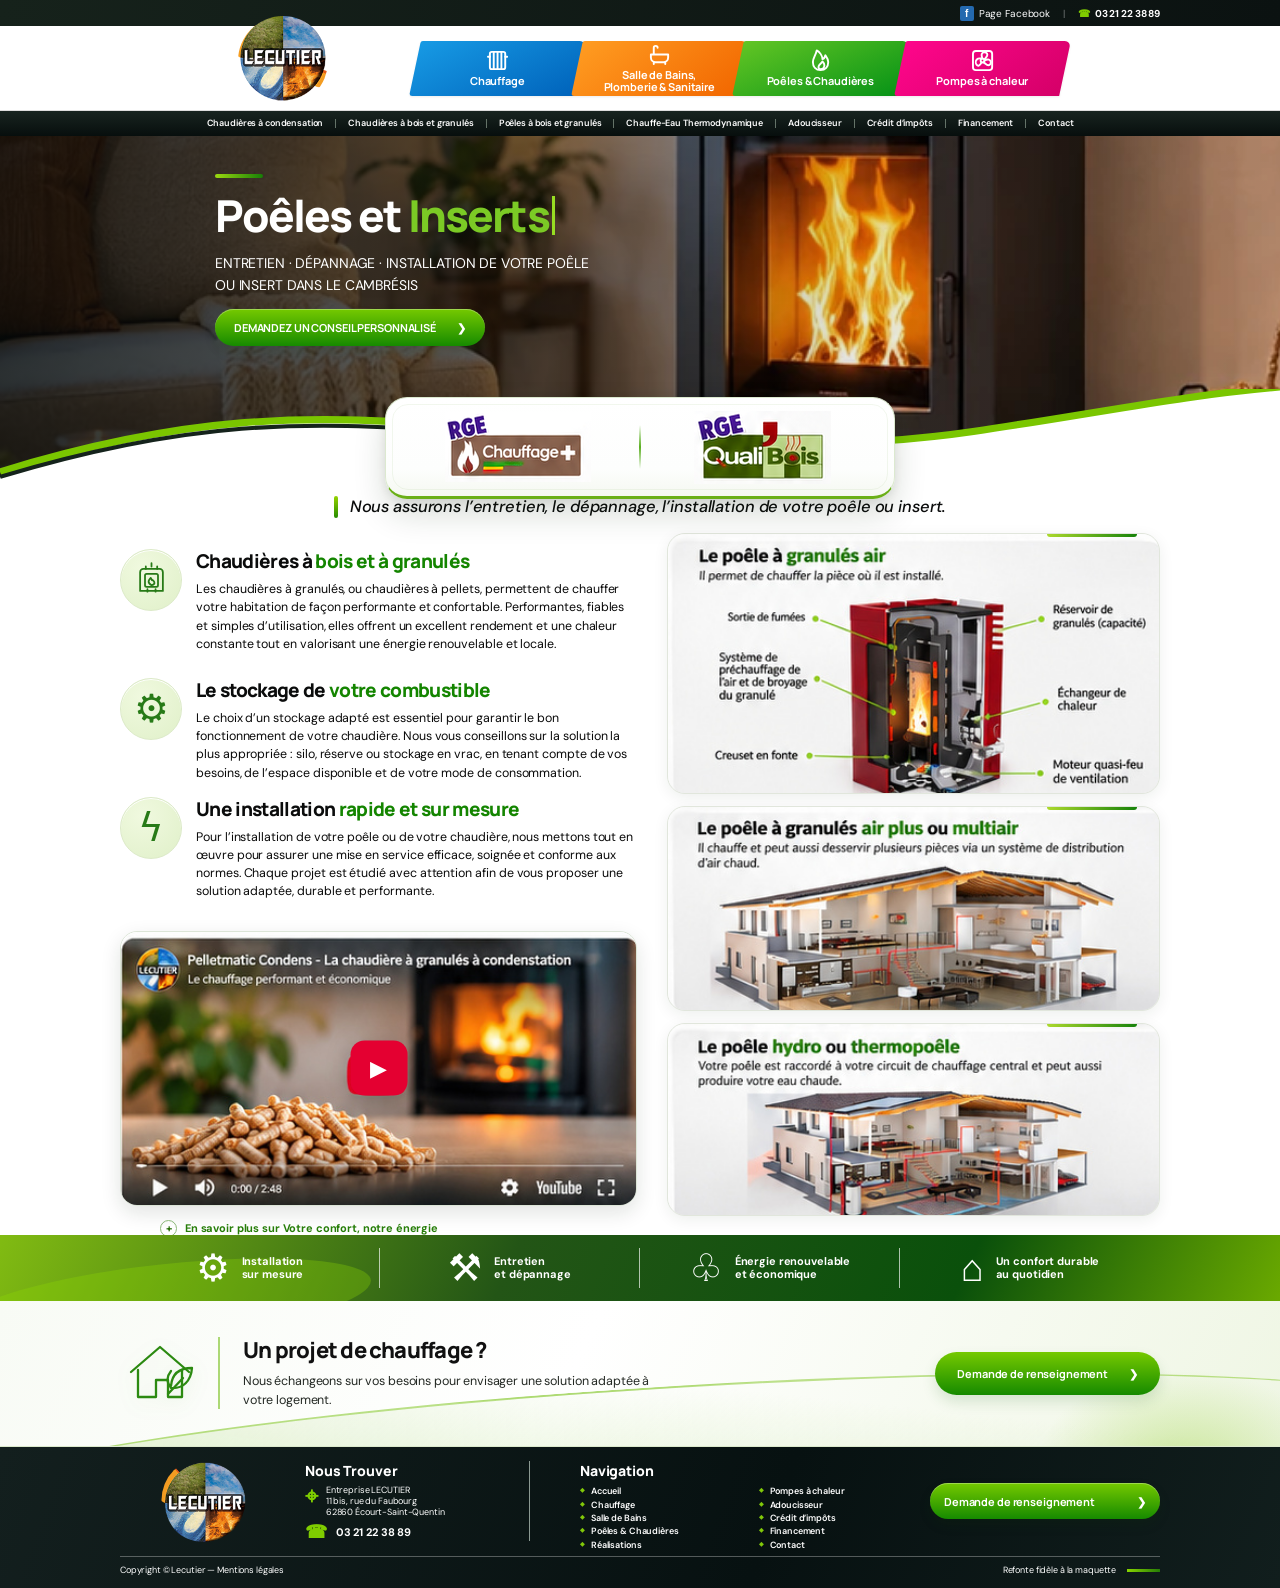
<file: index.html>
<!DOCTYPE html>
<html lang="fr"><head><meta charset="utf-8"/><meta content="width=device-width, initial-scale=1" name="viewport"/><meta content="#14201a" name="theme-color"/><meta content="Chauffage, plomberie, salle de bains et solutions thermiques à Écourt-Saint-Quentin, Arras, Douai et Cambrai." name="description"/><title>LECUTIER | Chauffage et plomberie à Écourt-Saint-Quentin</title><link href="assets/logo-lecutier-original.png" rel="icon" type="image/png"/><link href="https://fonts.googleapis.com/css2?family=DM+Sans:wght@400;500;600;700&amp;family=Manrope:wght@400;500;600;700;800&amp;display=swap" rel="stylesheet"/><link href="style.css" rel="stylesheet"/><script defer="" src="site.js"></script></head><body><div class="utility"><div class="wrap utility-inner"><a href="https://www.facebook.com/entreprise.lecutier/" rel="noopener" target="_blank"><span class="fb-box">f</span> Page Facebook</a><span class="vbar">|</span><a class="phone" href="tel:+33321223889"><span>☎</span> 03 21 22 38 89</a></div></div>
<header class="brand-header"><div class="wrap header-row"><a aria-label="Accueil LECUTIER" class="logo-link" href="index.html"><span class="logo-crop"><img alt="Logo LECUTIER original" height="168" src="assets/logo-lecutier-original.png" width="251"/></span></a><nav aria-label="Univers métiers" class="primary-tabs"><a class="main-tab blue" href="chauffage.html"><span class="tab-content"><svg aria-hidden="true" fill="none" stroke="currentColor" stroke-linecap="round" stroke-linejoin="round" stroke-width="1.8" viewbox="0 0 24 24"><rect height="18" rx="2" width="16" x="4" y="3"></rect><path d="M8 3v18M12 3v18M16 3v18M4 8H2M22 8h-2"></path></svg><strong>Chauffage</strong></span></a><a class="main-tab orange" href="salle-de-bains-plomberie-sanitaite.html"><span class="tab-content"><svg aria-hidden="true" fill="none" stroke="currentColor" stroke-linecap="round" stroke-linejoin="round" stroke-width="1.8" viewbox="0 0 24 24"><path d="M3 12h18v3a5 5 0 0 1-5 5H8a5 5 0 0 1-5-5zM6 20v2M18 20v2M6 12V5a2 2 0 0 1 4 0"></path></svg><strong>Salle de Bains,<br/>Plomberie &amp; Sanitaire</strong></span></a><a class="main-tab green" href="poeles-chaudieres.html"><span class="tab-content"><svg aria-hidden="true" fill="none" stroke="currentColor" stroke-linecap="round" stroke-linejoin="round" stroke-width="1.8" viewbox="0 0 24 24"><path d="M12 22c5 0 8-3.5 8-8.5 0-3-2-5.5-3-7-1 4-3 4-3 4-.3-3.5-3-7.5-6-9-1 5-4 8-4 12 0 5 3 8.5 8 8.5z"></path><path d="M12 21c2.5 0 4-1.6 4-4 0-1.8-1-3-2-4-1 2-3 2.5-4 5-.5 1.6.3 3 2 3z"></path></svg><strong>Poêles &amp; Chaudières</strong></span></a><a class="main-tab pink" href="pompes-a-chaleur.html"><span class="tab-content"><svg aria-hidden="true" fill="none" stroke="currentColor" stroke-linecap="round" stroke-linejoin="round" stroke-width="1.8" viewbox="0 0 24 24"><rect height="20" rx="3" width="20" x="2" y="2"></rect><circle cx="12" cy="12" r="2"></circle><path d="M12 10c-4-8 5-8 5-4 0 2-2 3-3 5M14 12c8-4 8 5 4 5-2 0-3-2-5-3M11 14c-4 8-8 0-5-3 2-2 4-1 5-1"></path></svg><strong>Pompes à chaleur</strong></span></a></nav><button aria-controls="submenu" aria-expanded="false" class="mobile-toggle" type="button">☰ <span>Menu</span></button></div></header>
<nav aria-label="Navigation secondaire" class="submenu" id="submenu"><div class="subinner wrap"><a class="" href="chaudiere-condensation.html">Chaudières à condensation</a><a class="" href="chaudiere-granules.html">Chaudières à bois et granulés</a><a class="" href="poeles-chaudieres.html">Poêles à bois et granulés</a><a class="" href="chauffe-eau-thermodynamique.html">Chauffe-Eau Thermodynamique</a><a class="" href="salle-de-bains-plomberie-sanitaite.html">Adoucisseur</a><a class="" href="credit-impots.html">Crédit d’impôts</a><a class="" href="financement.html">Financement</a><a class="" href="contact.html">Contact</a></div></nav><main><section class="hero"><div class="hero-image"><img alt="Photographie d’équipement : Poêles et Inserts" fetchpriority="high" loading="eager" src="assets/poeles.webp"/></div><div class="hero-shade"></div><div class="wrap hero-copy reveal"><div class="accent-line"></div><h1 class="type-heading" data-typing="true">Poêles et <em>Inserts</em></h1><p>ENTRETIEN · DÉPANNAGE · INSTALLATION DE VOTRE POÊLE<br/>OU INSERT DANS LE CAMBRÉSIS</p><a class="green-button" href="contact.html">DEMANDEZ UN CONSEIL PERSONNALISÉ <span>❯</span></a></div><svg aria-hidden="true" class="hero-wave" preserveaspectratio="none" viewbox="0 0 1064 92"><path d="M0 86 C160 27 253 27 379 38 C536 52 678 69 811 44 C915 26 978 9 1064 0 L1064 92 L0 92Z" fill="#fff"></path><path d="M0 82 C156 25 253 25 379 36 C534 50 672 66 809 42 C918 23 978 7 1064 -2" fill="none" stroke="#7ac600" stroke-width="7"></path><path d="M0 87 C156 31 253 31 379 42" fill="none" stroke="#15231c" stroke-width="4"></path></svg></section><div class="cert-container"><div aria-label="Visuels historiques des certifications, validité à confirmer auprès de LECUTIER" class="cert-box" role="group"><span class="cert-item"><img alt="Visuel historique Chauffage+ RGE" loading="eager" src="assets/certification-chauffage-plus.png"/></span><span aria-hidden="true" class="cert-divider"></span><span class="cert-item"><img alt="Visuel historique QualiBois RGE" loading="eager" src="assets/certification-qualibois.png"/></span></div></div><section class="strapline wrap"><span class="small-green"></span><p>Nous assurons l’entretien, le dépannage, l’installation de votre poêle ou insert.</p></section>
<section class="main-content wrap"><div class="two-columns"><div class="content-left"><article class="feature reveal" style="--delay:0ms"><span class="feature-icon"><svg aria-hidden="true" viewbox="0 0 48 48"><path d="M14 11h20a4 4 0 0 1 4 4v23H10V15a4 4 0 0 1 4-4z"></path><rect height="16" rx="2" width="16" x="16" y="17"></rect><path d="M19 36v3M29 36v3M17 8v3M24 8V4M31 8v3M24 31c-6-3-3-7-1-9 1 3 2 3 3 3 2 2 3 5-2 6z"></path></svg></span><div class="feature-content"><h2>Chaudières à <em>bois et à granulés</em></h2><p>Les chaudières à granulés, ou chaudières à pellets, permettent de chauffer votre habitation de façon performante et confortable. Performantes, fiables et simples d’utilisation, elles offrent un excellent rendement et une chaleur constante tout en valorisant une énergie renouvelable et locale.</p></div></article><article class="feature reveal" style="--delay:100ms"><span class="feature-icon">⚙</span><div class="feature-content"><h2>Le stockage de <em>votre combustible</em></h2><p>Le choix d’un stockage adapté est essentiel pour garantir le bon fonctionnement de votre chaudière. Nous vous conseillons sur la solution la plus appropriée : silo, réserve ou stockage en vrac, en tenant compte de vos besoins, de l’espace disponible et de votre mode de consommation.</p></div></article><article class="feature reveal" style="--delay:200ms"><span class="feature-icon">ϟ</span><div class="feature-content"><h2>Une installation <em>rapide et sur mesure</em></h2><p>Pour l’installation de votre poêle ou de votre chaudière, nous mettons tout en œuvre pour assurer une mise en service efficace, soignée et conforme aux normes. Chaque projet est étudié avec attention afin de vous proposer une solution adaptée, durable et performante.</p></div></article><a aria-label="Voir la présentation vidéo Pellematic Condens sur YouTube" class="video-box reveal" href="https://www.youtube.com/watch?v=2bNU2Lyx1cw" rel="noopener" target="_blank"><img alt="Présentation vidéo d’une chaudière à granulés à condensation" height="253" loading="lazy" src="assets/video-poele.jpg" width="477"/><span aria-hidden="true" class="video-hover-play">▶</span></a></div><div class="illustrations"><figure class="diagram reveal diagram-modern"><img alt="Schéma de principe du poêle à granulés air" height="239" loading="lazy" src="assets/schema-poele-air.jpg" width="452"/></figure><figure class="diagram reveal diagram-modern"><img alt="Schéma de principe du poêle à granulés multiair" height="187" loading="lazy" src="assets/schema-poele-multiair.jpg" width="452"/></figure><figure class="diagram reveal diagram-modern"><img alt="Schéma de principe du thermopoêle hydro" height="176" loading="lazy" src="assets/schema-poele-hydro.jpg" width="452"/></figure></div></div></section>
<details aria-label="Informations sur Votre confort, notre énergie" class="additional wrap reveal"><summary>En savoir plus sur Votre confort, notre énergie</summary><div class="article-open"><p>LECUTIER accompagne les projets de chauffage, d’eau chaude et de plomberie dans le secteur d’Écourt-Saint-Quentin. Notre activité réunit l’installation, le dépannage et l’entretien des équipements qui contribuent au confort quotidien de votre habitation. Nous intervenons sur les installations traditionnelles comme sur les solutions faisant appel aux énergies renouvelables. Chaque projet commence par la compréhension de votre logement, de vos usages et des contraintes techniques existantes. L’objectif n’est pas de proposer le même appareil à tout le monde, mais d’orienter le choix vers un équipement cohérent avec les besoins du foyer.</p></div></details></main><section aria-label="Nos engagements" class="commitments"><div class="wrap commitment-inner">
<div class="commit"> <span class="commit-icon">⚙</span><strong>Installation<br/>sur mesure</strong></div>
<div class="commit"> <span class="commit-icon">⚒</span><strong>Entretien<br/>et dépannage</strong></div>
<div class="commit"> <span class="commit-icon">♧</span><strong>Énergie renouvelable<br/>et économique</strong></div>
<div class="commit"> <span class="commit-icon">⌂</span><strong>Un confort durable<br/>au quotidien</strong></div>
</div></section>

<section aria-label="Nous contacter pour votre projet" class="project-cta"><div class="wrap project-cta-inner">
<div aria-hidden="true" class="cta-drawing"><svg fill="none" stroke="currentColor" stroke-linecap="round" stroke-linejoin="round" stroke-width="2.3" viewbox="0 0 72 72"><path d="M7 35 36 10l29 25"></path><path d="M14 33v27h18V43h12v17h14V33"></path><path d="M47 49c1-13 9-18 21-18-1 13-9 21-21 20-5-6-4-12 0-17"></path><path d="m44 57 15-16"></path></svg></div>
<div class="project-cta-text"><h2>Un projet de chauffage ?</h2><p>Nous échangeons sur vos besoins pour envisager une solution adaptée à votre logement.</p></div>
<a class="green-button project-cta-button" href="contact.html">Demande de renseignement <span aria-hidden="true">❯</span></a>
</div></section><footer class="footer"><div class="wrap footer-main"><a class="footer-logo" href="index.html"><span class="logo-crop logo-foot"><img alt="Logo LECUTIER original" height="168" src="assets/logo-lecutier-original.png" width="251"/></span></a><div class="foot-contact"><h2>Nous Trouver</h2><p><b class="lime">⌖</b><span>Entreprise LECUTIER<br/>11 bis, rue du Faubourg<br/>62860 Écourt-Saint-Quentin</span></p><a href="tel:+33321223889"><b class="lime">☎</b>03 21 22 38 89</a></div><div class="foot-nav"><h2>Navigation</h2><div class="footer-nav-cols"><div><a href="index.html">Accueil</a><a href="chauffage.html">Chauffage</a><a href="salle-de-bains-plomberie-sanitaite.html">Salle de Bains</a><a href="poeles-chaudieres.html">Poêles &amp; Chaudières</a><a href="nos-realisations.html">Réalisations</a></div><div><a href="pompes-a-chaleur.html">Pompes à chaleur</a><a href="salle-de-bains-plomberie-sanitaite.html">Adoucisseur</a><a href="credit-impots.html">Crédit d’impôts</a><a href="financement.html">Financement</a><a href="contact.html">Contact</a></div></div></div><a class="footer-cta" href="contact.html">Demande de renseignement <span>❯</span></a></div><div class="wrap foot-bottom"><span>Copyright © Lecutier — <a href="https://www.lecutier.fr/mentions-legales.html" rel="noopener" target="_blank">Mentions légales</a></span><span>Refonte fidèle à la maquette <i></i></span></div></footer></body></html>
</file>
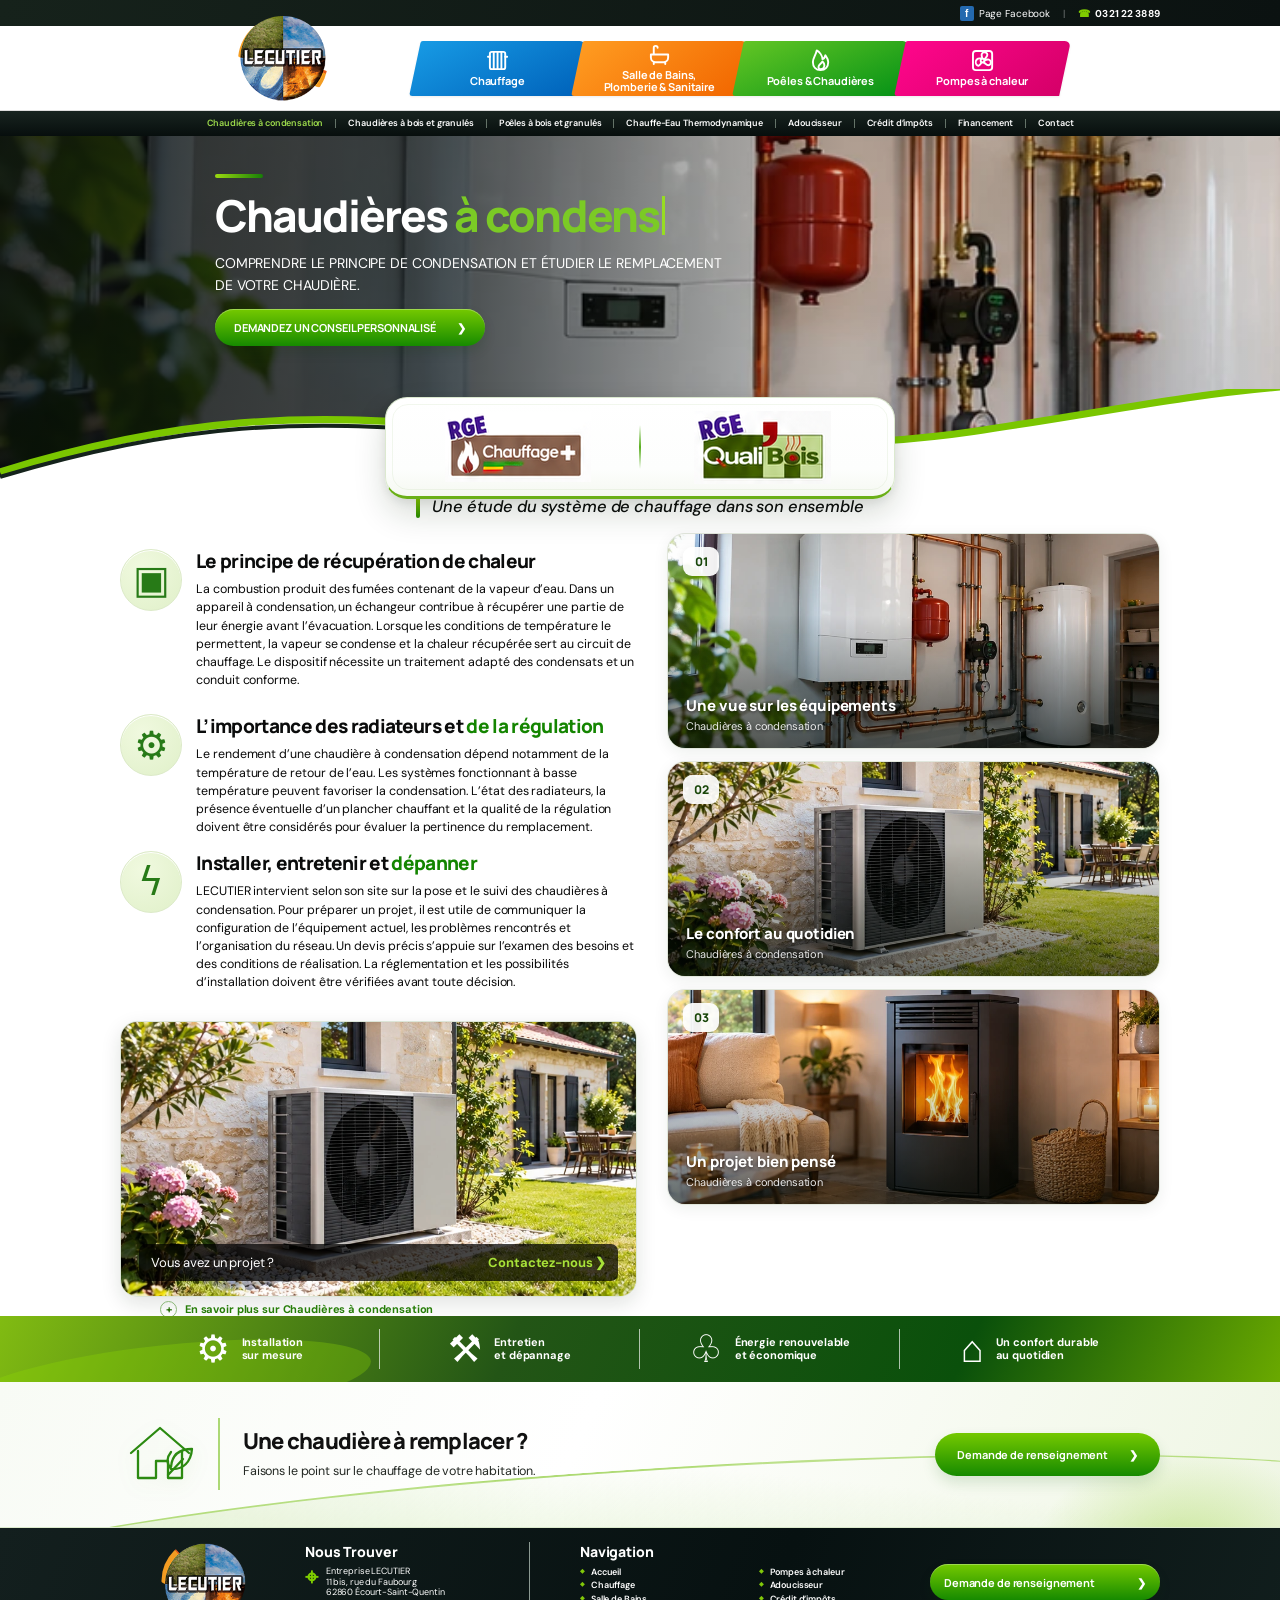
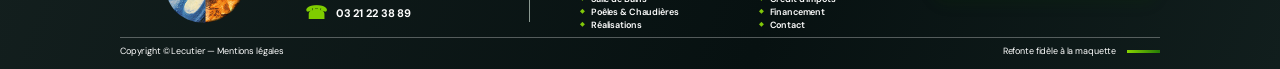
<file: chaudiere-condensation.html>
<!DOCTYPE html>
<html lang="fr"><head><meta charset="utf-8"/><meta content="width=device-width, initial-scale=1" name="viewport"/><meta content="#14201a" name="theme-color"/><meta content="Comprendre le principe de condensation et étudier le remplacement de votre chaudière." name="description"/><title>Chaudière à condensation | LECUTIER</title><link href="assets/logo-lecutier-original.png" rel="icon" type="image/png"/><link href="https://fonts.googleapis.com/css2?family=DM+Sans:wght@400;500;600;700&amp;family=Manrope:wght@400;500;600;700;800&amp;display=swap" rel="stylesheet"/><link href="style.css" rel="stylesheet"/><script defer="" src="site.js"></script></head><body><div class="utility"><div class="wrap utility-inner"><a href="https://www.facebook.com/entreprise.lecutier/" rel="noopener" target="_blank"><span class="fb-box">f</span> Page Facebook</a><span class="vbar">|</span><a class="phone" href="tel:+33321223889"><span>☎</span> 03 21 22 38 89</a></div></div>
<header class="brand-header"><div class="wrap header-row"><a aria-label="Accueil LECUTIER" class="logo-link" href="index.html"><span class="logo-crop"><img alt="Logo LECUTIER original" height="168" src="assets/logo-lecutier-original.png" width="251"/></span></a><nav aria-label="Univers métiers" class="primary-tabs"><a class="main-tab blue" href="chauffage.html"><span class="tab-content"><svg aria-hidden="true" fill="none" stroke="currentColor" stroke-linecap="round" stroke-linejoin="round" stroke-width="1.8" viewbox="0 0 24 24"><rect height="18" rx="2" width="16" x="4" y="3"></rect><path d="M8 3v18M12 3v18M16 3v18M4 8H2M22 8h-2"></path></svg><strong>Chauffage</strong></span></a><a class="main-tab orange" href="salle-de-bains-plomberie-sanitaite.html"><span class="tab-content"><svg aria-hidden="true" fill="none" stroke="currentColor" stroke-linecap="round" stroke-linejoin="round" stroke-width="1.8" viewbox="0 0 24 24"><path d="M3 12h18v3a5 5 0 0 1-5 5H8a5 5 0 0 1-5-5zM6 20v2M18 20v2M6 12V5a2 2 0 0 1 4 0"></path></svg><strong>Salle de Bains,<br/>Plomberie &amp; Sanitaire</strong></span></a><a class="main-tab green" href="poeles-chaudieres.html"><span class="tab-content"><svg aria-hidden="true" fill="none" stroke="currentColor" stroke-linecap="round" stroke-linejoin="round" stroke-width="1.8" viewbox="0 0 24 24"><path d="M12 22c5 0 8-3.5 8-8.5 0-3-2-5.5-3-7-1 4-3 4-3 4-.3-3.5-3-7.5-6-9-1 5-4 8-4 12 0 5 3 8.5 8 8.5z"></path><path d="M12 21c2.5 0 4-1.6 4-4 0-1.8-1-3-2-4-1 2-3 2.5-4 5-.5 1.6.3 3 2 3z"></path></svg><strong>Poêles &amp; Chaudières</strong></span></a><a class="main-tab pink" href="pompes-a-chaleur.html"><span class="tab-content"><svg aria-hidden="true" fill="none" stroke="currentColor" stroke-linecap="round" stroke-linejoin="round" stroke-width="1.8" viewbox="0 0 24 24"><rect height="20" rx="3" width="20" x="2" y="2"></rect><circle cx="12" cy="12" r="2"></circle><path d="M12 10c-4-8 5-8 5-4 0 2-2 3-3 5M14 12c8-4 8 5 4 5-2 0-3-2-5-3M11 14c-4 8-8 0-5-3 2-2 4-1 5-1"></path></svg><strong>Pompes à chaleur</strong></span></a></nav><button aria-controls="submenu" aria-expanded="false" class="mobile-toggle" type="button">☰ <span>Menu</span></button></div></header>
<nav aria-label="Navigation secondaire" class="submenu" id="submenu"><div class="subinner wrap"><a class="current" href="chaudiere-condensation.html">Chaudières à condensation</a><a class="" href="chaudiere-granules.html">Chaudières à bois et granulés</a><a class="" href="poeles-chaudieres.html">Poêles à bois et granulés</a><a class="" href="chauffe-eau-thermodynamique.html">Chauffe-Eau Thermodynamique</a><a class="" href="salle-de-bains-plomberie-sanitaite.html">Adoucisseur</a><a class="" href="credit-impots.html">Crédit d’impôts</a><a class="" href="financement.html">Financement</a><a class="" href="contact.html">Contact</a></div></nav><main><section class="hero"><div class="hero-image"><img alt="Photographie d’équipement : Chaudières à condensation" fetchpriority="high" loading="eager" src="assets/chauffage.webp"/></div><div class="hero-shade"></div><div class="wrap hero-copy reveal"><div class="accent-line"></div><h1 class="type-heading" data-typing="true">Chaudières <em>à condensation</em></h1><p>Comprendre le principe de condensation et étudier le remplacement de votre chaudière.</p><a class="green-button" href="contact.html">DEMANDEZ UN CONSEIL PERSONNALISÉ <span>❯</span></a></div><svg aria-hidden="true" class="hero-wave" preserveaspectratio="none" viewbox="0 0 1064 92"><path d="M0 86 C160 27 253 27 379 38 C536 52 678 69 811 44 C915 26 978 9 1064 0 L1064 92 L0 92Z" fill="#fff"></path><path d="M0 82 C156 25 253 25 379 36 C534 50 672 66 809 42 C918 23 978 7 1064 -2" fill="none" stroke="#7ac600" stroke-width="7"></path><path d="M0 87 C156 31 253 31 379 42" fill="none" stroke="#15231c" stroke-width="4"></path></svg></section><div class="cert-container"><div aria-label="Visuels historiques des certifications, validité à confirmer auprès de LECUTIER" class="cert-box" role="group"><span class="cert-item"><img alt="Visuel historique Chauffage+ RGE" loading="eager" src="assets/certification-chauffage-plus.png"/></span><span aria-hidden="true" class="cert-divider"></span><span class="cert-item"><img alt="Visuel historique QualiBois RGE" loading="eager" src="assets/certification-qualibois.png"/></span></div></div><section class="strapline wrap"><span class="small-green"></span><p>Une étude du système de chauffage dans son ensemble</p></section>
<section class="main-content wrap"><div class="two-columns"><div class="content-left"><article class="feature reveal" style="--delay:0ms"><span class="feature-icon">▣</span><div class="feature-content"><h2>Le principe de récupération de chaleur</h2><p>La combustion produit des fumées contenant de la vapeur d’eau. Dans un appareil à condensation, un échangeur contribue à récupérer une partie de leur énergie avant l’évacuation. Lorsque les conditions de température le permettent, la vapeur se condense et la chaleur récupérée sert au circuit de chauffage. Le dispositif nécessite un traitement adapté des condensats et un conduit conforme.</p></div></article><article class="feature reveal" style="--delay:100ms"><span class="feature-icon">⚙</span><div class="feature-content"><h2>L’importance des radiateurs et <em>de la régulation</em></h2><p>Le rendement d’une chaudière à condensation dépend notamment de la température de retour de l’eau. Les systèmes fonctionnant à basse température peuvent favoriser la condensation. L’état des radiateurs, la présence éventuelle d’un plancher chauffant et la qualité de la régulation doivent être considérés pour évaluer la pertinence du remplacement.</p></div></article><article class="feature reveal" style="--delay:200ms"><span class="feature-icon">ϟ</span><div class="feature-content"><h2>Installer, entretenir et <em>dépanner</em></h2><p>LECUTIER intervient selon son site sur la pose et le suivi des chaudières à condensation. Pour préparer un projet, il est utile de communiquer la configuration de l’équipement actuel, les problèmes rencontrés et l’organisation du réseau. Un devis précis s’appuie sur l’examen des besoins et des conditions de réalisation. La réglementation et les possibilités d’installation doivent être vérifiées avant toute décision.</p></div></article><a aria-label="Nous contacter pour Chaudières à condensation" class="video-box secondary-photo reveal" href="contact.html"><img alt="Chaudières à condensation : photographie supplémentaire" loading="lazy" src="assets/pompes-a-chaleur.webp"/><span class="photo-callout">Vous avez un projet ? <b>Contactez-nous ❯</b></span></a></div><div class="illustrations"><figure class="diagram visual-card reveal photo-modern"><span aria-hidden="true" class="card-number">01</span><div class="visual-caption"><strong>Une vue sur les équipements</strong><span>Chaudières à condensation</span></div><img alt="Image illustrative de Chaudières à condensation" decoding="async" loading="lazy" src="assets/chauffage.webp"/></figure><figure class="diagram visual-card reveal photo-modern"><span aria-hidden="true" class="card-number">02</span><div class="visual-caption"><strong>Le confort au quotidien</strong><span>Chaudières à condensation</span></div><img alt="Image illustrative de Chaudières à condensation" decoding="async" loading="lazy" src="assets/pompes-a-chaleur.webp"/></figure><figure class="diagram visual-card reveal photo-modern"><span aria-hidden="true" class="card-number">03</span><div class="visual-caption"><strong>Un projet bien pensé</strong><span>Chaudières à condensation</span></div><img alt="Image illustrative de Chaudières à condensation" decoding="async" loading="lazy" src="assets/poeles.webp"/></figure></div></div></section>
<details aria-label="Informations sur Chaudières à condensation" class="additional wrap reveal"><summary>En savoir plus sur Chaudières à condensation</summary><div class="article-open"><p>Une chaudière à condensation récupère une partie de la chaleur qui serait autrement évacuée avec les fumées de combustion. LECUTIER présente cette technologie dans ses solutions de chauffage central et annonce en assurer l’installation, l’entretien et le dépannage. Son fonctionnement dépend de nombreux paramètres, notamment du combustible, de la température de l’eau de retour et des émetteurs de chaleur raccordés. Le choix d’une chaudière doit donc être examiné au regard de l’installation actuelle, du logement et des contraintes techniques, plutôt que de reposer sur un pourcentage d’économie présenté comme universel.</p></div></details></main><section aria-label="Nos engagements" class="commitments"><div class="wrap commitment-inner">
<div class="commit"> <span class="commit-icon">⚙</span><strong>Installation<br/>sur mesure</strong></div>
<div class="commit"> <span class="commit-icon">⚒</span><strong>Entretien<br/>et dépannage</strong></div>
<div class="commit"> <span class="commit-icon">♧</span><strong>Énergie renouvelable<br/>et économique</strong></div>
<div class="commit"> <span class="commit-icon">⌂</span><strong>Un confort durable<br/>au quotidien</strong></div>
</div></section>

<section aria-label="Nous contacter pour votre projet" class="project-cta"><div class="wrap project-cta-inner">
<div aria-hidden="true" class="cta-drawing"><svg fill="none" stroke="currentColor" stroke-linecap="round" stroke-linejoin="round" stroke-width="2.3" viewbox="0 0 72 72"><path d="M7 35 36 10l29 25"></path><path d="M14 33v27h18V43h12v17h14V33"></path><path d="M47 49c1-13 9-18 21-18-1 13-9 21-21 20-5-6-4-12 0-17"></path><path d="m44 57 15-16"></path></svg></div>
<div class="project-cta-text"><h2>Une chaudière à remplacer ?</h2><p>Faisons le point sur le chauffage de votre habitation.</p></div>
<a class="green-button project-cta-button" href="contact.html">Demande de renseignement <span aria-hidden="true">❯</span></a>
</div></section><footer class="footer"><div class="wrap footer-main"><a class="footer-logo" href="index.html"><span class="logo-crop logo-foot"><img alt="Logo LECUTIER original" height="168" src="assets/logo-lecutier-original.png" width="251"/></span></a><div class="foot-contact"><h2>Nous Trouver</h2><p><b class="lime">⌖</b><span>Entreprise LECUTIER<br/>11 bis, rue du Faubourg<br/>62860 Écourt-Saint-Quentin</span></p><a href="tel:+33321223889"><b class="lime">☎</b>03 21 22 38 89</a></div><div class="foot-nav"><h2>Navigation</h2><div class="footer-nav-cols"><div><a href="index.html">Accueil</a><a href="chauffage.html">Chauffage</a><a href="salle-de-bains-plomberie-sanitaite.html">Salle de Bains</a><a href="poeles-chaudieres.html">Poêles &amp; Chaudières</a><a href="nos-realisations.html">Réalisations</a></div><div><a href="pompes-a-chaleur.html">Pompes à chaleur</a><a href="salle-de-bains-plomberie-sanitaite.html">Adoucisseur</a><a href="credit-impots.html">Crédit d’impôts</a><a href="financement.html">Financement</a><a href="contact.html">Contact</a></div></div></div><a class="footer-cta" href="contact.html">Demande de renseignement <span>❯</span></a></div><div class="wrap foot-bottom"><span>Copyright © Lecutier — <a href="https://www.lecutier.fr/mentions-legales.html" rel="noopener" target="_blank">Mentions légales</a></span><span>Refonte fidèle à la maquette <i></i></span></div></footer></body></html>
</file>
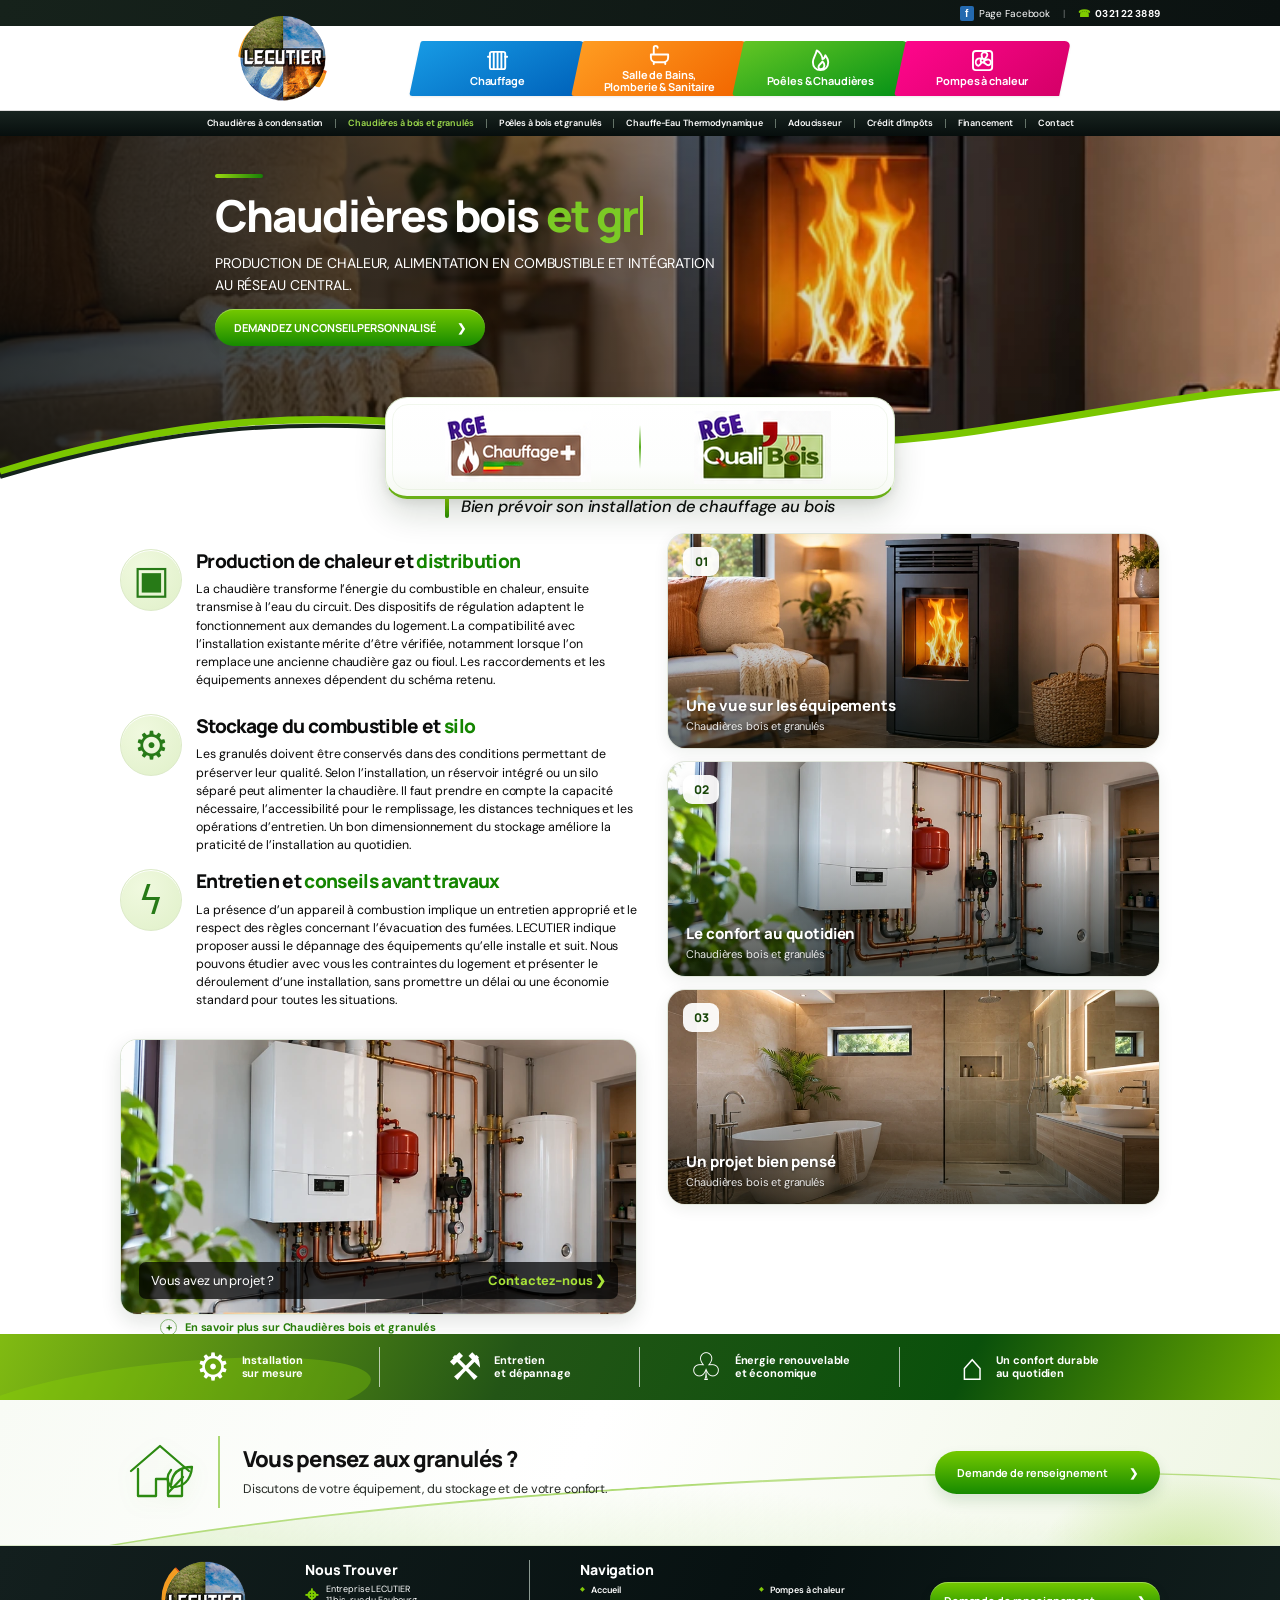
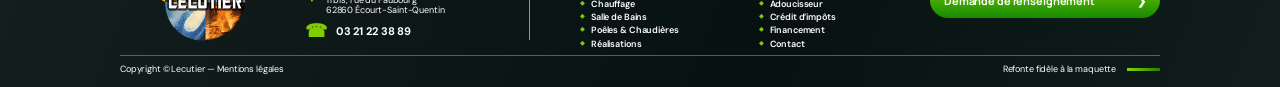
<file: chaudiere-granules.html>
<!DOCTYPE html>
<html lang="fr"><head><meta charset="utf-8"/><meta content="width=device-width, initial-scale=1" name="viewport"/><meta content="#14201a" name="theme-color"/><meta content="Production de chaleur, alimentation en combustible et intégration au réseau central." name="description"/><title>Chaudières bois et granulés | LECUTIER</title><link href="assets/logo-lecutier-original.png" rel="icon" type="image/png"/><link href="https://fonts.googleapis.com/css2?family=DM+Sans:wght@400;500;600;700&amp;family=Manrope:wght@400;500;600;700;800&amp;display=swap" rel="stylesheet"/><link href="style.css" rel="stylesheet"/><script defer="" src="site.js"></script></head><body><div class="utility"><div class="wrap utility-inner"><a href="https://www.facebook.com/entreprise.lecutier/" rel="noopener" target="_blank"><span class="fb-box">f</span> Page Facebook</a><span class="vbar">|</span><a class="phone" href="tel:+33321223889"><span>☎</span> 03 21 22 38 89</a></div></div>
<header class="brand-header"><div class="wrap header-row"><a aria-label="Accueil LECUTIER" class="logo-link" href="index.html"><span class="logo-crop"><img alt="Logo LECUTIER original" height="168" src="assets/logo-lecutier-original.png" width="251"/></span></a><nav aria-label="Univers métiers" class="primary-tabs"><a class="main-tab blue" href="chauffage.html"><span class="tab-content"><svg aria-hidden="true" fill="none" stroke="currentColor" stroke-linecap="round" stroke-linejoin="round" stroke-width="1.8" viewbox="0 0 24 24"><rect height="18" rx="2" width="16" x="4" y="3"></rect><path d="M8 3v18M12 3v18M16 3v18M4 8H2M22 8h-2"></path></svg><strong>Chauffage</strong></span></a><a class="main-tab orange" href="salle-de-bains-plomberie-sanitaite.html"><span class="tab-content"><svg aria-hidden="true" fill="none" stroke="currentColor" stroke-linecap="round" stroke-linejoin="round" stroke-width="1.8" viewbox="0 0 24 24"><path d="M3 12h18v3a5 5 0 0 1-5 5H8a5 5 0 0 1-5-5zM6 20v2M18 20v2M6 12V5a2 2 0 0 1 4 0"></path></svg><strong>Salle de Bains,<br/>Plomberie &amp; Sanitaire</strong></span></a><a class="main-tab green" href="poeles-chaudieres.html"><span class="tab-content"><svg aria-hidden="true" fill="none" stroke="currentColor" stroke-linecap="round" stroke-linejoin="round" stroke-width="1.8" viewbox="0 0 24 24"><path d="M12 22c5 0 8-3.5 8-8.5 0-3-2-5.5-3-7-1 4-3 4-3 4-.3-3.5-3-7.5-6-9-1 5-4 8-4 12 0 5 3 8.5 8 8.5z"></path><path d="M12 21c2.5 0 4-1.6 4-4 0-1.8-1-3-2-4-1 2-3 2.5-4 5-.5 1.6.3 3 2 3z"></path></svg><strong>Poêles &amp; Chaudières</strong></span></a><a class="main-tab pink" href="pompes-a-chaleur.html"><span class="tab-content"><svg aria-hidden="true" fill="none" stroke="currentColor" stroke-linecap="round" stroke-linejoin="round" stroke-width="1.8" viewbox="0 0 24 24"><rect height="20" rx="3" width="20" x="2" y="2"></rect><circle cx="12" cy="12" r="2"></circle><path d="M12 10c-4-8 5-8 5-4 0 2-2 3-3 5M14 12c8-4 8 5 4 5-2 0-3-2-5-3M11 14c-4 8-8 0-5-3 2-2 4-1 5-1"></path></svg><strong>Pompes à chaleur</strong></span></a></nav><button aria-controls="submenu" aria-expanded="false" class="mobile-toggle" type="button">☰ <span>Menu</span></button></div></header>
<nav aria-label="Navigation secondaire" class="submenu" id="submenu"><div class="subinner wrap"><a class="" href="chaudiere-condensation.html">Chaudières à condensation</a><a class="current" href="chaudiere-granules.html">Chaudières à bois et granulés</a><a class="" href="poeles-chaudieres.html">Poêles à bois et granulés</a><a class="" href="chauffe-eau-thermodynamique.html">Chauffe-Eau Thermodynamique</a><a class="" href="salle-de-bains-plomberie-sanitaite.html">Adoucisseur</a><a class="" href="credit-impots.html">Crédit d’impôts</a><a class="" href="financement.html">Financement</a><a class="" href="contact.html">Contact</a></div></nav><main><section class="hero"><div class="hero-image"><img alt="Photographie d’équipement : Chaudières bois et granulés" fetchpriority="high" loading="eager" src="assets/poeles.webp"/></div><div class="hero-shade"></div><div class="wrap hero-copy reveal"><div class="accent-line"></div><h1 class="type-heading" data-typing="true">Chaudières bois <em>et granulés</em></h1><p>Production de chaleur, alimentation en combustible et intégration au réseau central.</p><a class="green-button" href="contact.html">DEMANDEZ UN CONSEIL PERSONNALISÉ <span>❯</span></a></div><svg aria-hidden="true" class="hero-wave" preserveaspectratio="none" viewbox="0 0 1064 92"><path d="M0 86 C160 27 253 27 379 38 C536 52 678 69 811 44 C915 26 978 9 1064 0 L1064 92 L0 92Z" fill="#fff"></path><path d="M0 82 C156 25 253 25 379 36 C534 50 672 66 809 42 C918 23 978 7 1064 -2" fill="none" stroke="#7ac600" stroke-width="7"></path><path d="M0 87 C156 31 253 31 379 42" fill="none" stroke="#15231c" stroke-width="4"></path></svg></section><div class="cert-container"><div aria-label="Visuels historiques des certifications, validité à confirmer auprès de LECUTIER" class="cert-box" role="group"><span class="cert-item"><img alt="Visuel historique Chauffage+ RGE" loading="eager" src="assets/certification-chauffage-plus.png"/></span><span aria-hidden="true" class="cert-divider"></span><span class="cert-item"><img alt="Visuel historique QualiBois RGE" loading="eager" src="assets/certification-qualibois.png"/></span></div></div><section class="strapline wrap"><span class="small-green"></span><p>Bien prévoir son installation de chauffage au bois</p></section>
<section class="main-content wrap"><div class="two-columns"><div class="content-left"><article class="feature reveal" style="--delay:0ms"><span class="feature-icon">▣</span><div class="feature-content"><h2>Production de chaleur et <em>distribution</em></h2><p>La chaudière transforme l’énergie du combustible en chaleur, ensuite transmise à l’eau du circuit. Des dispositifs de régulation adaptent le fonctionnement aux demandes du logement. La compatibilité avec l’installation existante mérite d’être vérifiée, notamment lorsque l’on remplace une ancienne chaudière gaz ou fioul. Les raccordements et les équipements annexes dépendent du schéma retenu.</p></div></article><article class="feature reveal" style="--delay:100ms"><span class="feature-icon">⚙</span><div class="feature-content"><h2>Stockage du combustible et <em>silo</em></h2><p>Les granulés doivent être conservés dans des conditions permettant de préserver leur qualité. Selon l’installation, un réservoir intégré ou un silo séparé peut alimenter la chaudière. Il faut prendre en compte la capacité nécessaire, l’accessibilité pour le remplissage, les distances techniques et les opérations d’entretien. Un bon dimensionnement du stockage améliore la praticité de l’installation au quotidien.</p></div></article><article class="feature reveal" style="--delay:200ms"><span class="feature-icon">ϟ</span><div class="feature-content"><h2>Entretien et <em>conseils avant travaux</em></h2><p>La présence d’un appareil à combustion implique un entretien approprié et le respect des règles concernant l’évacuation des fumées. LECUTIER indique proposer aussi le dépannage des équipements qu’elle installe et suit. Nous pouvons étudier avec vous les contraintes du logement et présenter le déroulement d’une installation, sans promettre un délai ou une économie standard pour toutes les situations.</p></div></article><a aria-label="Nous contacter pour Chaudières bois et granulés" class="video-box secondary-photo reveal" href="contact.html"><img alt="Chaudières bois et granulés : photographie supplémentaire" loading="lazy" src="assets/chauffage.webp"/><span class="photo-callout">Vous avez un projet ? <b>Contactez-nous ❯</b></span></a></div><div class="illustrations"><figure class="diagram visual-card reveal photo-modern"><span aria-hidden="true" class="card-number">01</span><div class="visual-caption"><strong>Une vue sur les équipements</strong><span>Chaudières bois et granulés</span></div><img alt="Image illustrative de Chaudières bois et granulés" decoding="async" loading="lazy" src="assets/poeles.webp"/></figure><figure class="diagram visual-card reveal photo-modern"><span aria-hidden="true" class="card-number">02</span><div class="visual-caption"><strong>Le confort au quotidien</strong><span>Chaudières bois et granulés</span></div><img alt="Image illustrative de Chaudières bois et granulés" decoding="async" loading="lazy" src="assets/chauffage.webp"/></figure><figure class="diagram visual-card reveal photo-modern"><span aria-hidden="true" class="card-number">03</span><div class="visual-caption"><strong>Un projet bien pensé</strong><span>Chaudières bois et granulés</span></div><img alt="Image illustrative de Chaudières bois et granulés" decoding="async" loading="lazy" src="assets/salle-de-bains.webp"/></figure></div></div></section>
<details aria-label="Informations sur Chaudières bois et granulés" class="additional wrap reveal"><summary>En savoir plus sur Chaudières bois et granulés</summary><div class="article-open"><p>Une chaudière à granulés utilise des pellets fabriqués à partir de matière bois compressée pour alimenter un circuit de chauffage central. LECUTIER présente l’installation, l’entretien et le dépannage des chaudières à bois et à granulés dans son secteur d’intervention. Ce mode de chauffage suppose de penser à l’équipement, mais aussi au stockage du combustible et au fonctionnement du réseau de distribution. Avant d’envisager un remplacement, il convient d’examiner les radiateurs, le plancher chauffant éventuel, les besoins d’eau chaude et la place disponible dans le local technique.</p></div></details></main><section aria-label="Nos engagements" class="commitments"><div class="wrap commitment-inner">
<div class="commit"> <span class="commit-icon">⚙</span><strong>Installation<br/>sur mesure</strong></div>
<div class="commit"> <span class="commit-icon">⚒</span><strong>Entretien<br/>et dépannage</strong></div>
<div class="commit"> <span class="commit-icon">♧</span><strong>Énergie renouvelable<br/>et économique</strong></div>
<div class="commit"> <span class="commit-icon">⌂</span><strong>Un confort durable<br/>au quotidien</strong></div>
</div></section>

<section aria-label="Nous contacter pour votre projet" class="project-cta"><div class="wrap project-cta-inner">
<div aria-hidden="true" class="cta-drawing"><svg fill="none" stroke="currentColor" stroke-linecap="round" stroke-linejoin="round" stroke-width="2.3" viewbox="0 0 72 72"><path d="M7 35 36 10l29 25"></path><path d="M14 33v27h18V43h12v17h14V33"></path><path d="M47 49c1-13 9-18 21-18-1 13-9 21-21 20-5-6-4-12 0-17"></path><path d="m44 57 15-16"></path></svg></div>
<div class="project-cta-text"><h2>Vous pensez aux granulés ?</h2><p>Discutons de votre équipement, du stockage et de votre confort.</p></div>
<a class="green-button project-cta-button" href="contact.html">Demande de renseignement <span aria-hidden="true">❯</span></a>
</div></section><footer class="footer"><div class="wrap footer-main"><a class="footer-logo" href="index.html"><span class="logo-crop logo-foot"><img alt="Logo LECUTIER original" height="168" src="assets/logo-lecutier-original.png" width="251"/></span></a><div class="foot-contact"><h2>Nous Trouver</h2><p><b class="lime">⌖</b><span>Entreprise LECUTIER<br/>11 bis, rue du Faubourg<br/>62860 Écourt-Saint-Quentin</span></p><a href="tel:+33321223889"><b class="lime">☎</b>03 21 22 38 89</a></div><div class="foot-nav"><h2>Navigation</h2><div class="footer-nav-cols"><div><a href="index.html">Accueil</a><a href="chauffage.html">Chauffage</a><a href="salle-de-bains-plomberie-sanitaite.html">Salle de Bains</a><a href="poeles-chaudieres.html">Poêles &amp; Chaudières</a><a href="nos-realisations.html">Réalisations</a></div><div><a href="pompes-a-chaleur.html">Pompes à chaleur</a><a href="salle-de-bains-plomberie-sanitaite.html">Adoucisseur</a><a href="credit-impots.html">Crédit d’impôts</a><a href="financement.html">Financement</a><a href="contact.html">Contact</a></div></div></div><a class="footer-cta" href="contact.html">Demande de renseignement <span>❯</span></a></div><div class="wrap foot-bottom"><span>Copyright © Lecutier — <a href="https://www.lecutier.fr/mentions-legales.html" rel="noopener" target="_blank">Mentions légales</a></span><span>Refonte fidèle à la maquette <i></i></span></div></footer></body></html>
</file>
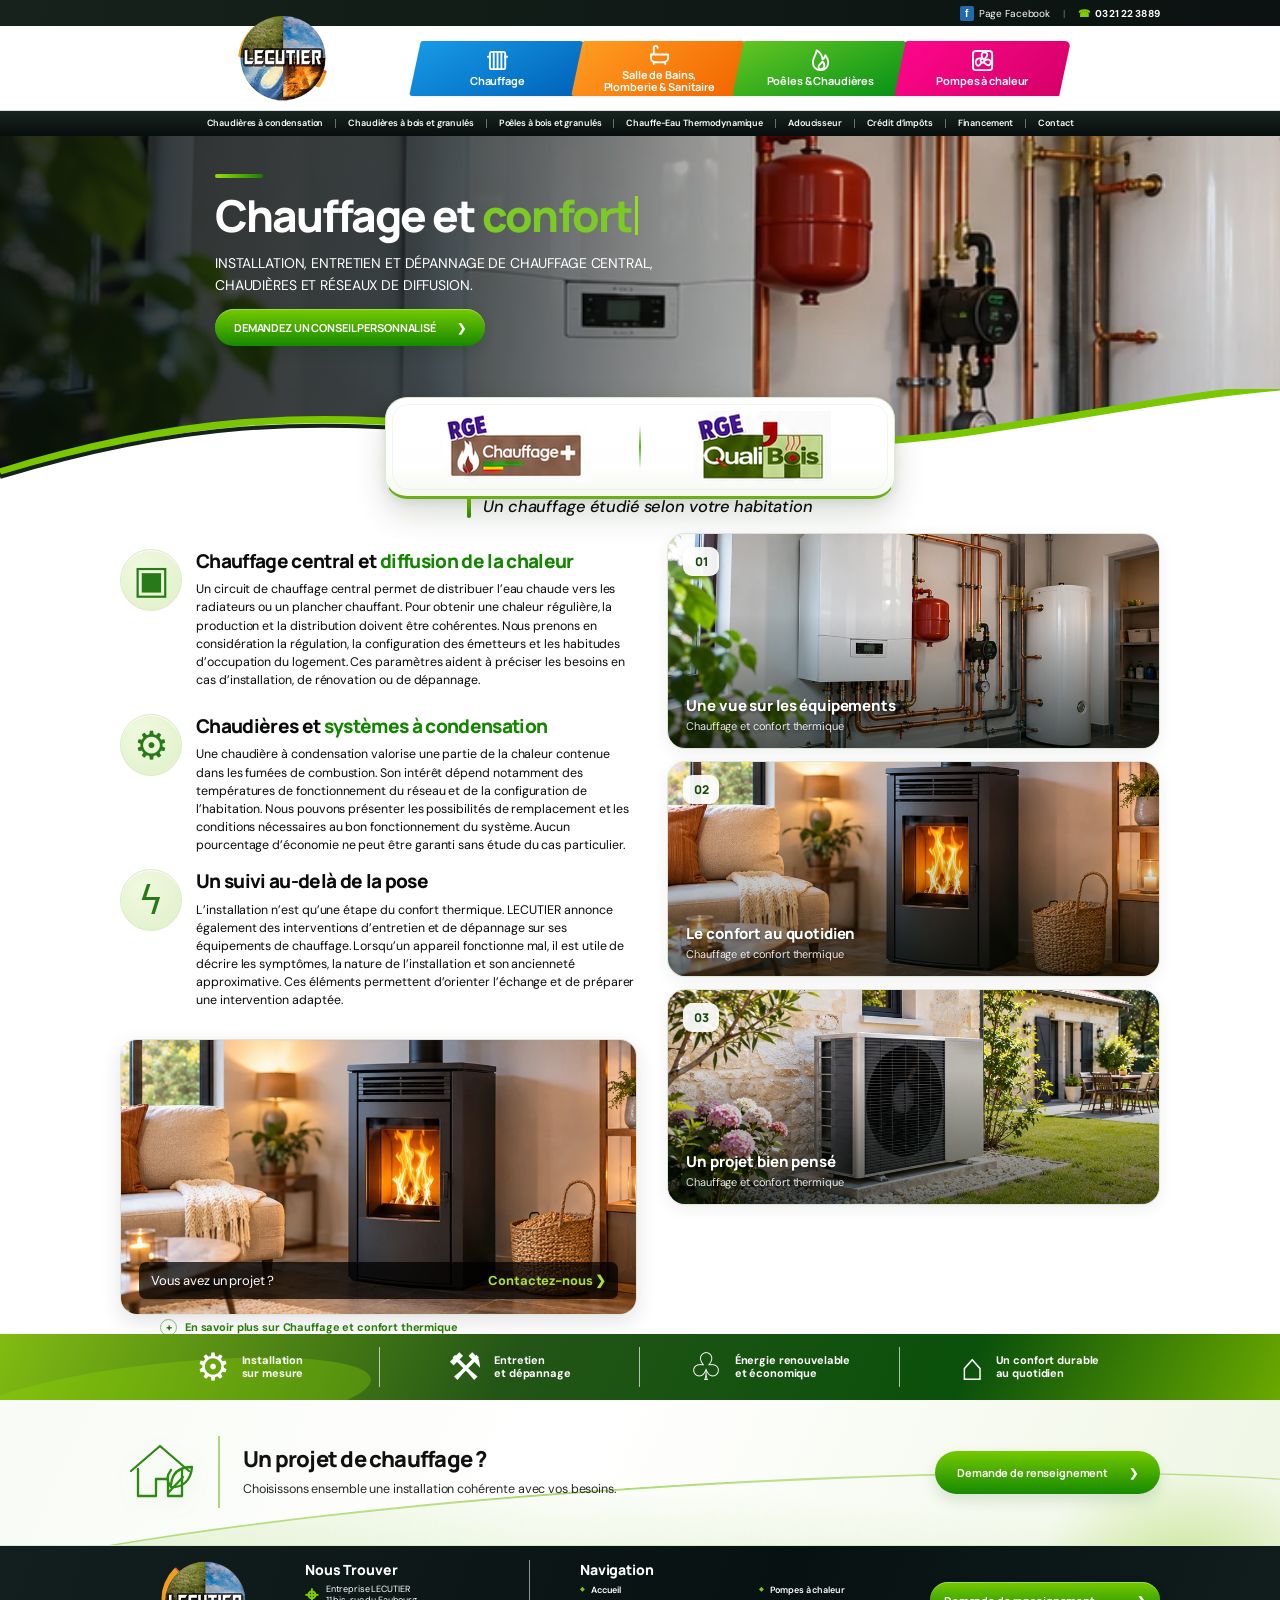
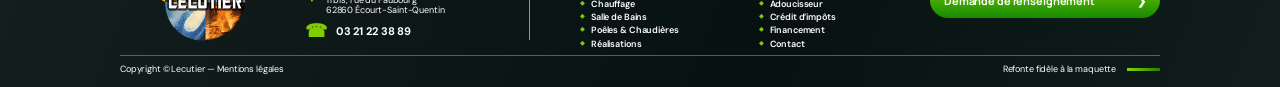
<file: chauffage.html>
<!DOCTYPE html>
<html lang="fr"><head><meta charset="utf-8"/><meta content="width=device-width, initial-scale=1" name="viewport"/><meta content="#14201a" name="theme-color"/><meta content="Installation, entretien et dépannage de chauffage central, chaudières et réseaux de diffusion." name="description"/><title>Chauffage à Arras, Douai, Cambrai | LECUTIER</title><link href="assets/logo-lecutier-original.png" rel="icon" type="image/png"/><link href="https://fonts.googleapis.com/css2?family=DM+Sans:wght@400;500;600;700&amp;family=Manrope:wght@400;500;600;700;800&amp;display=swap" rel="stylesheet"/><link href="style.css" rel="stylesheet"/><script defer="" src="site.js"></script></head><body><div class="utility"><div class="wrap utility-inner"><a href="https://www.facebook.com/entreprise.lecutier/" rel="noopener" target="_blank"><span class="fb-box">f</span> Page Facebook</a><span class="vbar">|</span><a class="phone" href="tel:+33321223889"><span>☎</span> 03 21 22 38 89</a></div></div>
<header class="brand-header"><div class="wrap header-row"><a aria-label="Accueil LECUTIER" class="logo-link" href="index.html"><span class="logo-crop"><img alt="Logo LECUTIER original" height="168" src="assets/logo-lecutier-original.png" width="251"/></span></a><nav aria-label="Univers métiers" class="primary-tabs"><a class="main-tab blue selected" href="chauffage.html"><span class="tab-content"><svg aria-hidden="true" fill="none" stroke="currentColor" stroke-linecap="round" stroke-linejoin="round" stroke-width="1.8" viewbox="0 0 24 24"><rect height="18" rx="2" width="16" x="4" y="3"></rect><path d="M8 3v18M12 3v18M16 3v18M4 8H2M22 8h-2"></path></svg><strong>Chauffage</strong></span></a><a class="main-tab orange" href="salle-de-bains-plomberie-sanitaite.html"><span class="tab-content"><svg aria-hidden="true" fill="none" stroke="currentColor" stroke-linecap="round" stroke-linejoin="round" stroke-width="1.8" viewbox="0 0 24 24"><path d="M3 12h18v3a5 5 0 0 1-5 5H8a5 5 0 0 1-5-5zM6 20v2M18 20v2M6 12V5a2 2 0 0 1 4 0"></path></svg><strong>Salle de Bains,<br/>Plomberie &amp; Sanitaire</strong></span></a><a class="main-tab green" href="poeles-chaudieres.html"><span class="tab-content"><svg aria-hidden="true" fill="none" stroke="currentColor" stroke-linecap="round" stroke-linejoin="round" stroke-width="1.8" viewbox="0 0 24 24"><path d="M12 22c5 0 8-3.5 8-8.5 0-3-2-5.5-3-7-1 4-3 4-3 4-.3-3.5-3-7.5-6-9-1 5-4 8-4 12 0 5 3 8.5 8 8.5z"></path><path d="M12 21c2.5 0 4-1.6 4-4 0-1.8-1-3-2-4-1 2-3 2.5-4 5-.5 1.6.3 3 2 3z"></path></svg><strong>Poêles &amp; Chaudières</strong></span></a><a class="main-tab pink" href="pompes-a-chaleur.html"><span class="tab-content"><svg aria-hidden="true" fill="none" stroke="currentColor" stroke-linecap="round" stroke-linejoin="round" stroke-width="1.8" viewbox="0 0 24 24"><rect height="20" rx="3" width="20" x="2" y="2"></rect><circle cx="12" cy="12" r="2"></circle><path d="M12 10c-4-8 5-8 5-4 0 2-2 3-3 5M14 12c8-4 8 5 4 5-2 0-3-2-5-3M11 14c-4 8-8 0-5-3 2-2 4-1 5-1"></path></svg><strong>Pompes à chaleur</strong></span></a></nav><button aria-controls="submenu" aria-expanded="false" class="mobile-toggle" type="button">☰ <span>Menu</span></button></div></header>
<nav aria-label="Navigation secondaire" class="submenu" id="submenu"><div class="subinner wrap"><a class="" href="chaudiere-condensation.html">Chaudières à condensation</a><a class="" href="chaudiere-granules.html">Chaudières à bois et granulés</a><a class="" href="poeles-chaudieres.html">Poêles à bois et granulés</a><a class="" href="chauffe-eau-thermodynamique.html">Chauffe-Eau Thermodynamique</a><a class="" href="salle-de-bains-plomberie-sanitaite.html">Adoucisseur</a><a class="" href="credit-impots.html">Crédit d’impôts</a><a class="" href="financement.html">Financement</a><a class="" href="contact.html">Contact</a></div></nav><main><section class="hero"><div class="hero-image"><img alt="Photographie d’équipement : Chauffage et confort thermique" fetchpriority="high" loading="eager" src="assets/chauffage.webp"/></div><div class="hero-shade"></div><div class="wrap hero-copy reveal"><div class="accent-line"></div><h1 class="type-heading" data-typing="true">Chauffage et <em>confort thermique</em></h1><p>Installation, entretien et dépannage de chauffage central, chaudières et réseaux de diffusion.</p><a class="green-button" href="contact.html">DEMANDEZ UN CONSEIL PERSONNALISÉ <span>❯</span></a></div><svg aria-hidden="true" class="hero-wave" preserveaspectratio="none" viewbox="0 0 1064 92"><path d="M0 86 C160 27 253 27 379 38 C536 52 678 69 811 44 C915 26 978 9 1064 0 L1064 92 L0 92Z" fill="#fff"></path><path d="M0 82 C156 25 253 25 379 36 C534 50 672 66 809 42 C918 23 978 7 1064 -2" fill="none" stroke="#7ac600" stroke-width="7"></path><path d="M0 87 C156 31 253 31 379 42" fill="none" stroke="#15231c" stroke-width="4"></path></svg></section><div class="cert-container"><div aria-label="Visuels historiques des certifications, validité à confirmer auprès de LECUTIER" class="cert-box" role="group"><span class="cert-item"><img alt="Visuel historique Chauffage+ RGE" loading="eager" src="assets/certification-chauffage-plus.png"/></span><span aria-hidden="true" class="cert-divider"></span><span class="cert-item"><img alt="Visuel historique QualiBois RGE" loading="eager" src="assets/certification-qualibois.png"/></span></div></div><section class="strapline wrap"><span class="small-green"></span><p>Un chauffage étudié selon votre habitation</p></section>
<section class="main-content wrap"><div class="two-columns"><div class="content-left"><article class="feature reveal" style="--delay:0ms"><span class="feature-icon">▣</span><div class="feature-content"><h2>Chauffage central et <em>diffusion de la chaleur</em></h2><p>Un circuit de chauffage central permet de distribuer l’eau chaude vers les radiateurs ou un plancher chauffant. Pour obtenir une chaleur régulière, la production et la distribution doivent être cohérentes. Nous prenons en considération la régulation, la configuration des émetteurs et les habitudes d’occupation du logement. Ces paramètres aident à préciser les besoins en cas d’installation, de rénovation ou de dépannage.</p></div></article><article class="feature reveal" style="--delay:100ms"><span class="feature-icon">⚙</span><div class="feature-content"><h2>Chaudières et <em>systèmes à condensation</em></h2><p>Une chaudière à condensation valorise une partie de la chaleur contenue dans les fumées de combustion. Son intérêt dépend notamment des températures de fonctionnement du réseau et de la configuration de l’habitation. Nous pouvons présenter les possibilités de remplacement et les conditions nécessaires au bon fonctionnement du système. Aucun pourcentage d’économie ne peut être garanti sans étude du cas particulier.</p></div></article><article class="feature reveal" style="--delay:200ms"><span class="feature-icon">ϟ</span><div class="feature-content"><h2>Un suivi au-delà de la pose</h2><p>L’installation n’est qu’une étape du confort thermique. LECUTIER annonce également des interventions d’entretien et de dépannage sur ses équipements de chauffage. Lorsqu’un appareil fonctionne mal, il est utile de décrire les symptômes, la nature de l’installation et son ancienneté approximative. Ces éléments permettent d’orienter l’échange et de préparer une intervention adaptée.</p></div></article><a aria-label="Nous contacter pour Chauffage et confort thermique" class="video-box secondary-photo reveal" href="contact.html"><img alt="Chauffage et confort thermique : photographie supplémentaire" loading="lazy" src="assets/poeles.webp"/><span class="photo-callout">Vous avez un projet ? <b>Contactez-nous ❯</b></span></a></div><div class="illustrations"><figure class="diagram visual-card reveal photo-modern"><span aria-hidden="true" class="card-number">01</span><div class="visual-caption"><strong>Une vue sur les équipements</strong><span>Chauffage et confort thermique</span></div><img alt="Image illustrative de Chauffage et confort thermique" decoding="async" loading="lazy" src="assets/chauffage.webp"/></figure><figure class="diagram visual-card reveal photo-modern"><span aria-hidden="true" class="card-number">02</span><div class="visual-caption"><strong>Le confort au quotidien</strong><span>Chauffage et confort thermique</span></div><img alt="Image illustrative de Chauffage et confort thermique" decoding="async" loading="lazy" src="assets/poeles.webp"/></figure><figure class="diagram visual-card reveal photo-modern"><span aria-hidden="true" class="card-number">03</span><div class="visual-caption"><strong>Un projet bien pensé</strong><span>Chauffage et confort thermique</span></div><img alt="Image illustrative de Chauffage et confort thermique" decoding="async" loading="lazy" src="assets/pompes-a-chaleur.webp"/></figure></div></div></section>
<details aria-label="Informations sur Chauffage et confort thermique" class="additional wrap reveal"><summary>En savoir plus sur Chauffage et confort thermique</summary><div class="article-open"><p>Le chauffage doit procurer une température agréable dans les différentes pièces, tout en restant simple à piloter et à entretenir. LECUTIER intervient sur les systèmes de chauffage central et leurs équipements dans le secteur d’Écourt-Saint-Quentin, Arras, Douai et Cambrai. Les solutions présentées sur notre site comprennent les chaudières au gaz ou au fioul, les chaudières à condensation, les circuits de radiateurs et les planchers chauffants. Nous examinons les caractéristiques du logement et le fonctionnement de l’installation existante avant d’orienter le projet vers un équipement ou une opération de maintenance.</p></div></details></main><section aria-label="Nos engagements" class="commitments"><div class="wrap commitment-inner">
<div class="commit"> <span class="commit-icon">⚙</span><strong>Installation<br/>sur mesure</strong></div>
<div class="commit"> <span class="commit-icon">⚒</span><strong>Entretien<br/>et dépannage</strong></div>
<div class="commit"> <span class="commit-icon">♧</span><strong>Énergie renouvelable<br/>et économique</strong></div>
<div class="commit"> <span class="commit-icon">⌂</span><strong>Un confort durable<br/>au quotidien</strong></div>
</div></section>

<section aria-label="Nous contacter pour votre projet" class="project-cta"><div class="wrap project-cta-inner">
<div aria-hidden="true" class="cta-drawing"><svg fill="none" stroke="currentColor" stroke-linecap="round" stroke-linejoin="round" stroke-width="2.3" viewbox="0 0 72 72"><path d="M7 35 36 10l29 25"></path><path d="M14 33v27h18V43h12v17h14V33"></path><path d="M47 49c1-13 9-18 21-18-1 13-9 21-21 20-5-6-4-12 0-17"></path><path d="m44 57 15-16"></path></svg></div>
<div class="project-cta-text"><h2>Un projet de chauffage ?</h2><p>Choisissons ensemble une installation cohérente avec vos besoins.</p></div>
<a class="green-button project-cta-button" href="contact.html">Demande de renseignement <span aria-hidden="true">❯</span></a>
</div></section><footer class="footer"><div class="wrap footer-main"><a class="footer-logo" href="index.html"><span class="logo-crop logo-foot"><img alt="Logo LECUTIER original" height="168" src="assets/logo-lecutier-original.png" width="251"/></span></a><div class="foot-contact"><h2>Nous Trouver</h2><p><b class="lime">⌖</b><span>Entreprise LECUTIER<br/>11 bis, rue du Faubourg<br/>62860 Écourt-Saint-Quentin</span></p><a href="tel:+33321223889"><b class="lime">☎</b>03 21 22 38 89</a></div><div class="foot-nav"><h2>Navigation</h2><div class="footer-nav-cols"><div><a href="index.html">Accueil</a><a href="chauffage.html">Chauffage</a><a href="salle-de-bains-plomberie-sanitaite.html">Salle de Bains</a><a href="poeles-chaudieres.html">Poêles &amp; Chaudières</a><a href="nos-realisations.html">Réalisations</a></div><div><a href="pompes-a-chaleur.html">Pompes à chaleur</a><a href="salle-de-bains-plomberie-sanitaite.html">Adoucisseur</a><a href="credit-impots.html">Crédit d’impôts</a><a href="financement.html">Financement</a><a href="contact.html">Contact</a></div></div></div><a class="footer-cta" href="contact.html">Demande de renseignement <span>❯</span></a></div><div class="wrap foot-bottom"><span>Copyright © Lecutier — <a href="https://www.lecutier.fr/mentions-legales.html" rel="noopener" target="_blank">Mentions légales</a></span><span>Refonte fidèle à la maquette <i></i></span></div></footer></body></html>
</file>
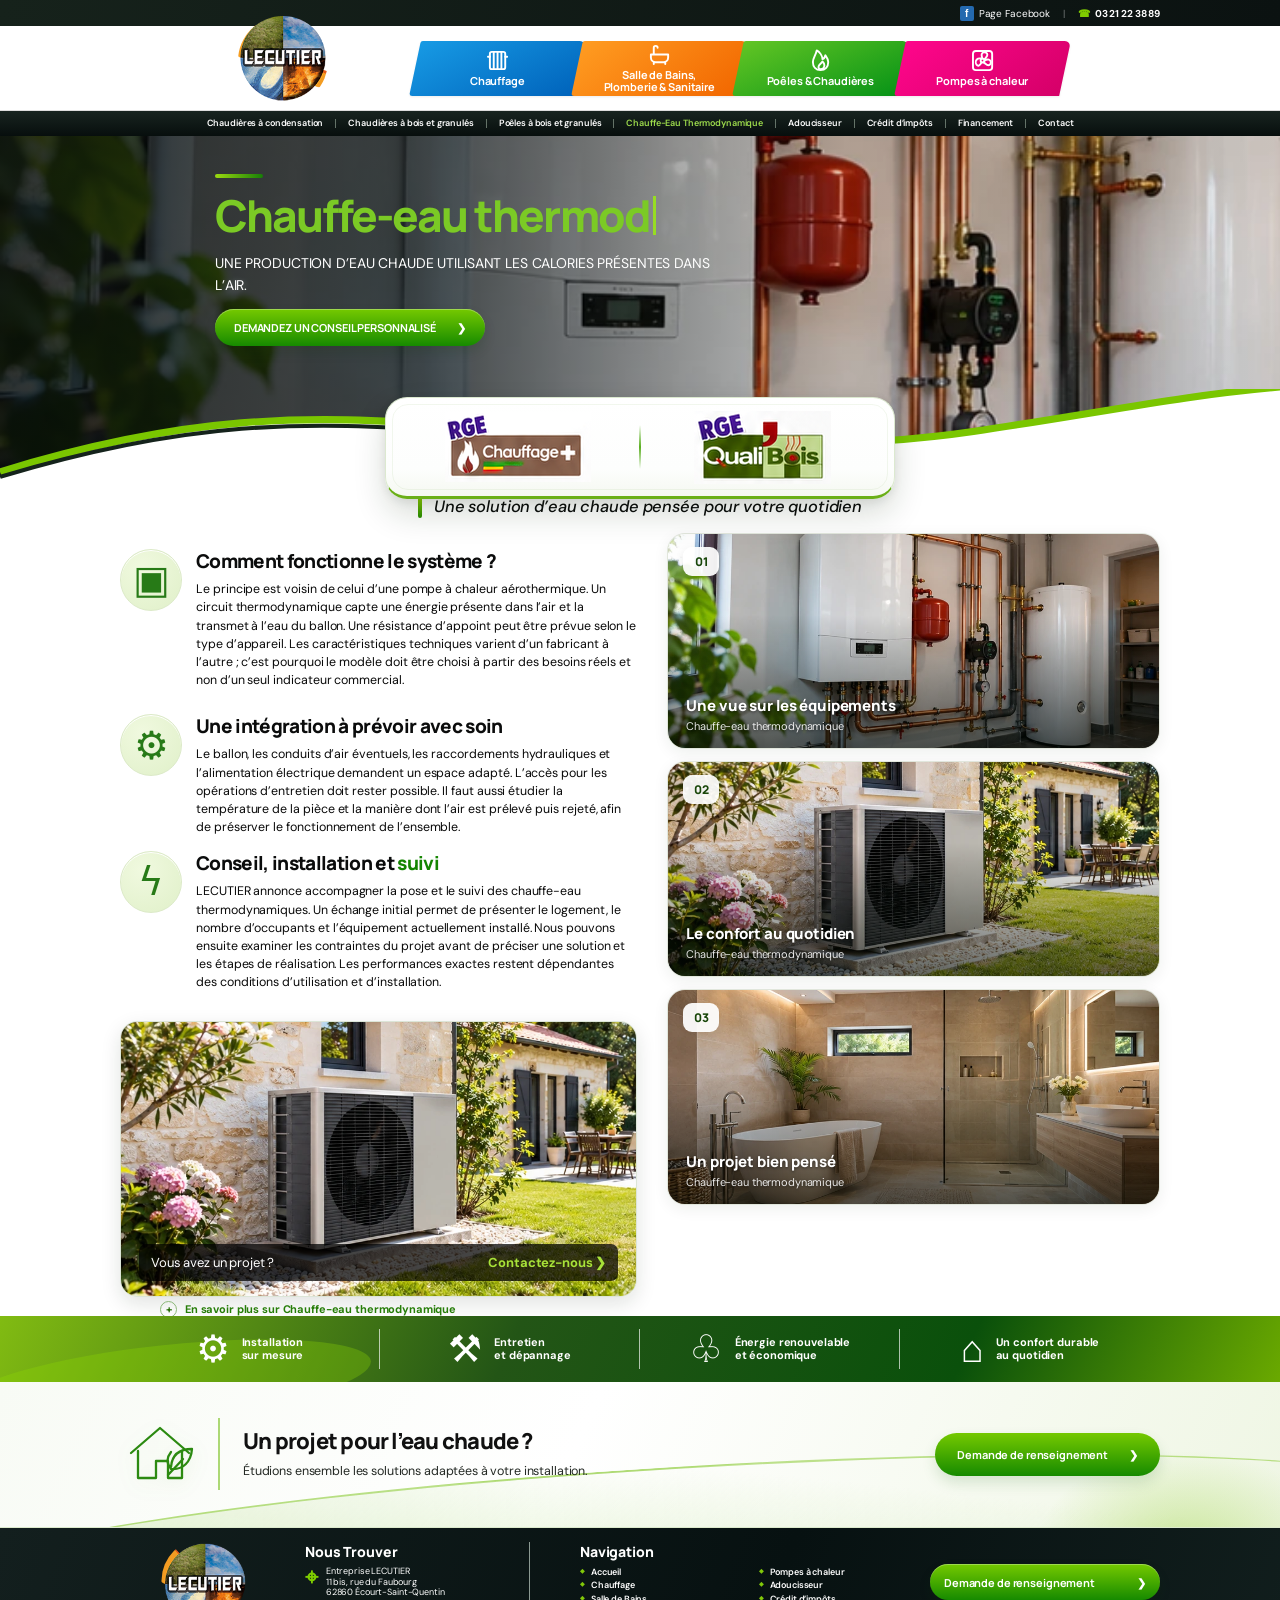
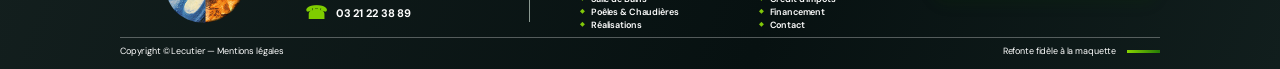
<file: chauffe-eau-thermodynamique.html>
<!DOCTYPE html>
<html lang="fr"><head><meta charset="utf-8"/><meta content="width=device-width, initial-scale=1" name="viewport"/><meta content="#14201a" name="theme-color"/><meta content="Une production d’eau chaude utilisant les calories présentes dans l’air." name="description"/><title>Chauffe-eau thermodynamique | LECUTIER</title><link href="assets/logo-lecutier-original.png" rel="icon" type="image/png"/><link href="https://fonts.googleapis.com/css2?family=DM+Sans:wght@400;500;600;700&amp;family=Manrope:wght@400;500;600;700;800&amp;display=swap" rel="stylesheet"/><link href="style.css" rel="stylesheet"/><script defer="" src="site.js"></script></head><body><div class="utility"><div class="wrap utility-inner"><a href="https://www.facebook.com/entreprise.lecutier/" rel="noopener" target="_blank"><span class="fb-box">f</span> Page Facebook</a><span class="vbar">|</span><a class="phone" href="tel:+33321223889"><span>☎</span> 03 21 22 38 89</a></div></div>
<header class="brand-header"><div class="wrap header-row"><a aria-label="Accueil LECUTIER" class="logo-link" href="index.html"><span class="logo-crop"><img alt="Logo LECUTIER original" height="168" src="assets/logo-lecutier-original.png" width="251"/></span></a><nav aria-label="Univers métiers" class="primary-tabs"><a class="main-tab blue" href="chauffage.html"><span class="tab-content"><svg aria-hidden="true" fill="none" stroke="currentColor" stroke-linecap="round" stroke-linejoin="round" stroke-width="1.8" viewbox="0 0 24 24"><rect height="18" rx="2" width="16" x="4" y="3"></rect><path d="M8 3v18M12 3v18M16 3v18M4 8H2M22 8h-2"></path></svg><strong>Chauffage</strong></span></a><a class="main-tab orange" href="salle-de-bains-plomberie-sanitaite.html"><span class="tab-content"><svg aria-hidden="true" fill="none" stroke="currentColor" stroke-linecap="round" stroke-linejoin="round" stroke-width="1.8" viewbox="0 0 24 24"><path d="M3 12h18v3a5 5 0 0 1-5 5H8a5 5 0 0 1-5-5zM6 20v2M18 20v2M6 12V5a2 2 0 0 1 4 0"></path></svg><strong>Salle de Bains,<br/>Plomberie &amp; Sanitaire</strong></span></a><a class="main-tab green" href="poeles-chaudieres.html"><span class="tab-content"><svg aria-hidden="true" fill="none" stroke="currentColor" stroke-linecap="round" stroke-linejoin="round" stroke-width="1.8" viewbox="0 0 24 24"><path d="M12 22c5 0 8-3.5 8-8.5 0-3-2-5.5-3-7-1 4-3 4-3 4-.3-3.5-3-7.5-6-9-1 5-4 8-4 12 0 5 3 8.5 8 8.5z"></path><path d="M12 21c2.5 0 4-1.6 4-4 0-1.8-1-3-2-4-1 2-3 2.5-4 5-.5 1.6.3 3 2 3z"></path></svg><strong>Poêles &amp; Chaudières</strong></span></a><a class="main-tab pink" href="pompes-a-chaleur.html"><span class="tab-content"><svg aria-hidden="true" fill="none" stroke="currentColor" stroke-linecap="round" stroke-linejoin="round" stroke-width="1.8" viewbox="0 0 24 24"><rect height="20" rx="3" width="20" x="2" y="2"></rect><circle cx="12" cy="12" r="2"></circle><path d="M12 10c-4-8 5-8 5-4 0 2-2 3-3 5M14 12c8-4 8 5 4 5-2 0-3-2-5-3M11 14c-4 8-8 0-5-3 2-2 4-1 5-1"></path></svg><strong>Pompes à chaleur</strong></span></a></nav><button aria-controls="submenu" aria-expanded="false" class="mobile-toggle" type="button">☰ <span>Menu</span></button></div></header>
<nav aria-label="Navigation secondaire" class="submenu" id="submenu"><div class="subinner wrap"><a class="" href="chaudiere-condensation.html">Chaudières à condensation</a><a class="" href="chaudiere-granules.html">Chaudières à bois et granulés</a><a class="" href="poeles-chaudieres.html">Poêles à bois et granulés</a><a class="current" href="chauffe-eau-thermodynamique.html">Chauffe-Eau Thermodynamique</a><a class="" href="salle-de-bains-plomberie-sanitaite.html">Adoucisseur</a><a class="" href="credit-impots.html">Crédit d’impôts</a><a class="" href="financement.html">Financement</a><a class="" href="contact.html">Contact</a></div></nav><main><section class="hero"><div class="hero-image"><img alt="Photographie d’équipement : Chauffe-eau thermodynamique" fetchpriority="high" loading="eager" src="assets/chauffage.webp"/></div><div class="hero-shade"></div><div class="wrap hero-copy reveal"><div class="accent-line"></div><h1 class="type-heading" data-typing="true"> <em>Chauffe-eau thermodynamique</em></h1><p>Une production d’eau chaude utilisant les calories présentes dans l’air.</p><a class="green-button" href="contact.html">DEMANDEZ UN CONSEIL PERSONNALISÉ <span>❯</span></a></div><svg aria-hidden="true" class="hero-wave" preserveaspectratio="none" viewbox="0 0 1064 92"><path d="M0 86 C160 27 253 27 379 38 C536 52 678 69 811 44 C915 26 978 9 1064 0 L1064 92 L0 92Z" fill="#fff"></path><path d="M0 82 C156 25 253 25 379 36 C534 50 672 66 809 42 C918 23 978 7 1064 -2" fill="none" stroke="#7ac600" stroke-width="7"></path><path d="M0 87 C156 31 253 31 379 42" fill="none" stroke="#15231c" stroke-width="4"></path></svg></section><div class="cert-container"><div aria-label="Visuels historiques des certifications, validité à confirmer auprès de LECUTIER" class="cert-box" role="group"><span class="cert-item"><img alt="Visuel historique Chauffage+ RGE" loading="eager" src="assets/certification-chauffage-plus.png"/></span><span aria-hidden="true" class="cert-divider"></span><span class="cert-item"><img alt="Visuel historique QualiBois RGE" loading="eager" src="assets/certification-qualibois.png"/></span></div></div><section class="strapline wrap"><span class="small-green"></span><p>Une solution d’eau chaude pensée pour votre quotidien</p></section>
<section class="main-content wrap"><div class="two-columns"><div class="content-left"><article class="feature reveal" style="--delay:0ms"><span class="feature-icon">▣</span><div class="feature-content"><h2>Comment fonctionne le système ?</h2><p>Le principe est voisin de celui d’une pompe à chaleur aérothermique. Un circuit thermodynamique capte une énergie présente dans l’air et la transmet à l’eau du ballon. Une résistance d’appoint peut être prévue selon le type d’appareil. Les caractéristiques techniques varient d’un fabricant à l’autre ; c’est pourquoi le modèle doit être choisi à partir des besoins réels et non d’un seul indicateur commercial.</p></div></article><article class="feature reveal" style="--delay:100ms"><span class="feature-icon">⚙</span><div class="feature-content"><h2>Une intégration à prévoir avec soin</h2><p>Le ballon, les conduits d’air éventuels, les raccordements hydrauliques et l’alimentation électrique demandent un espace adapté. L’accès pour les opérations d’entretien doit rester possible. Il faut aussi étudier la température de la pièce et la manière dont l’air est prélevé puis rejeté, afin de préserver le fonctionnement de l’ensemble.</p></div></article><article class="feature reveal" style="--delay:200ms"><span class="feature-icon">ϟ</span><div class="feature-content"><h2>Conseil, installation et <em>suivi</em></h2><p>LECUTIER annonce accompagner la pose et le suivi des chauffe-eau thermodynamiques. Un échange initial permet de présenter le logement, le nombre d’occupants et l’équipement actuellement installé. Nous pouvons ensuite examiner les contraintes du projet avant de préciser une solution et les étapes de réalisation. Les performances exactes restent dépendantes des conditions d’utilisation et d’installation.</p></div></article><a aria-label="Nous contacter pour Chauffe-eau thermodynamique" class="video-box secondary-photo reveal" href="contact.html"><img alt="Chauffe-eau thermodynamique : photographie supplémentaire" loading="lazy" src="assets/pompes-a-chaleur.webp"/><span class="photo-callout">Vous avez un projet ? <b>Contactez-nous ❯</b></span></a></div><div class="illustrations"><figure class="diagram visual-card reveal photo-modern"><span aria-hidden="true" class="card-number">01</span><div class="visual-caption"><strong>Une vue sur les équipements</strong><span>Chauffe-eau thermodynamique</span></div><img alt="Image illustrative de Chauffe-eau thermodynamique" decoding="async" loading="lazy" src="assets/chauffage.webp"/></figure><figure class="diagram visual-card reveal photo-modern"><span aria-hidden="true" class="card-number">02</span><div class="visual-caption"><strong>Le confort au quotidien</strong><span>Chauffe-eau thermodynamique</span></div><img alt="Image illustrative de Chauffe-eau thermodynamique" decoding="async" loading="lazy" src="assets/pompes-a-chaleur.webp"/></figure><figure class="diagram visual-card reveal photo-modern"><span aria-hidden="true" class="card-number">03</span><div class="visual-caption"><strong>Un projet bien pensé</strong><span>Chauffe-eau thermodynamique</span></div><img alt="Image illustrative de Chauffe-eau thermodynamique" decoding="async" loading="lazy" src="assets/salle-de-bains.webp"/></figure></div></div></section>
<details aria-label="Informations sur Chauffe-eau thermodynamique" class="additional wrap reveal"><summary>En savoir plus sur Chauffe-eau thermodynamique</summary><div class="article-open"><p>Le chauffe-eau thermodynamique associe un ballon de stockage à un système thermodynamique qui exploite les calories de l’air pour chauffer l’eau sanitaire. LECUTIER présente cette solution parmi ses activités d’installation, d’entretien et de dépannage. Selon le modèle, l’énergie peut être prélevée dans l’air ambiant, à l’extérieur du logement ou par un raccordement adapté à la ventilation. Le choix de l’emplacement demande de vérifier les volumes disponibles, l’accès aux équipements et les contraintes acoustiques. La production d’eau chaude doit également correspondre aux habitudes de consommation du foyer.</p></div></details></main><section aria-label="Nos engagements" class="commitments"><div class="wrap commitment-inner">
<div class="commit"> <span class="commit-icon">⚙</span><strong>Installation<br/>sur mesure</strong></div>
<div class="commit"> <span class="commit-icon">⚒</span><strong>Entretien<br/>et dépannage</strong></div>
<div class="commit"> <span class="commit-icon">♧</span><strong>Énergie renouvelable<br/>et économique</strong></div>
<div class="commit"> <span class="commit-icon">⌂</span><strong>Un confort durable<br/>au quotidien</strong></div>
</div></section>

<section aria-label="Nous contacter pour votre projet" class="project-cta"><div class="wrap project-cta-inner">
<div aria-hidden="true" class="cta-drawing"><svg fill="none" stroke="currentColor" stroke-linecap="round" stroke-linejoin="round" stroke-width="2.3" viewbox="0 0 72 72"><path d="M7 35 36 10l29 25"></path><path d="M14 33v27h18V43h12v17h14V33"></path><path d="M47 49c1-13 9-18 21-18-1 13-9 21-21 20-5-6-4-12 0-17"></path><path d="m44 57 15-16"></path></svg></div>
<div class="project-cta-text"><h2>Un projet pour l’eau chaude ?</h2><p>Étudions ensemble les solutions adaptées à votre installation.</p></div>
<a class="green-button project-cta-button" href="contact.html">Demande de renseignement <span aria-hidden="true">❯</span></a>
</div></section><footer class="footer"><div class="wrap footer-main"><a class="footer-logo" href="index.html"><span class="logo-crop logo-foot"><img alt="Logo LECUTIER original" height="168" src="assets/logo-lecutier-original.png" width="251"/></span></a><div class="foot-contact"><h2>Nous Trouver</h2><p><b class="lime">⌖</b><span>Entreprise LECUTIER<br/>11 bis, rue du Faubourg<br/>62860 Écourt-Saint-Quentin</span></p><a href="tel:+33321223889"><b class="lime">☎</b>03 21 22 38 89</a></div><div class="foot-nav"><h2>Navigation</h2><div class="footer-nav-cols"><div><a href="index.html">Accueil</a><a href="chauffage.html">Chauffage</a><a href="salle-de-bains-plomberie-sanitaite.html">Salle de Bains</a><a href="poeles-chaudieres.html">Poêles &amp; Chaudières</a><a href="nos-realisations.html">Réalisations</a></div><div><a href="pompes-a-chaleur.html">Pompes à chaleur</a><a href="salle-de-bains-plomberie-sanitaite.html">Adoucisseur</a><a href="credit-impots.html">Crédit d’impôts</a><a href="financement.html">Financement</a><a href="contact.html">Contact</a></div></div></div><a class="footer-cta" href="contact.html">Demande de renseignement <span>❯</span></a></div><div class="wrap foot-bottom"><span>Copyright © Lecutier — <a href="https://www.lecutier.fr/mentions-legales.html" rel="noopener" target="_blank">Mentions légales</a></span><span>Refonte fidèle à la maquette <i></i></span></div></footer></body></html>
</file>
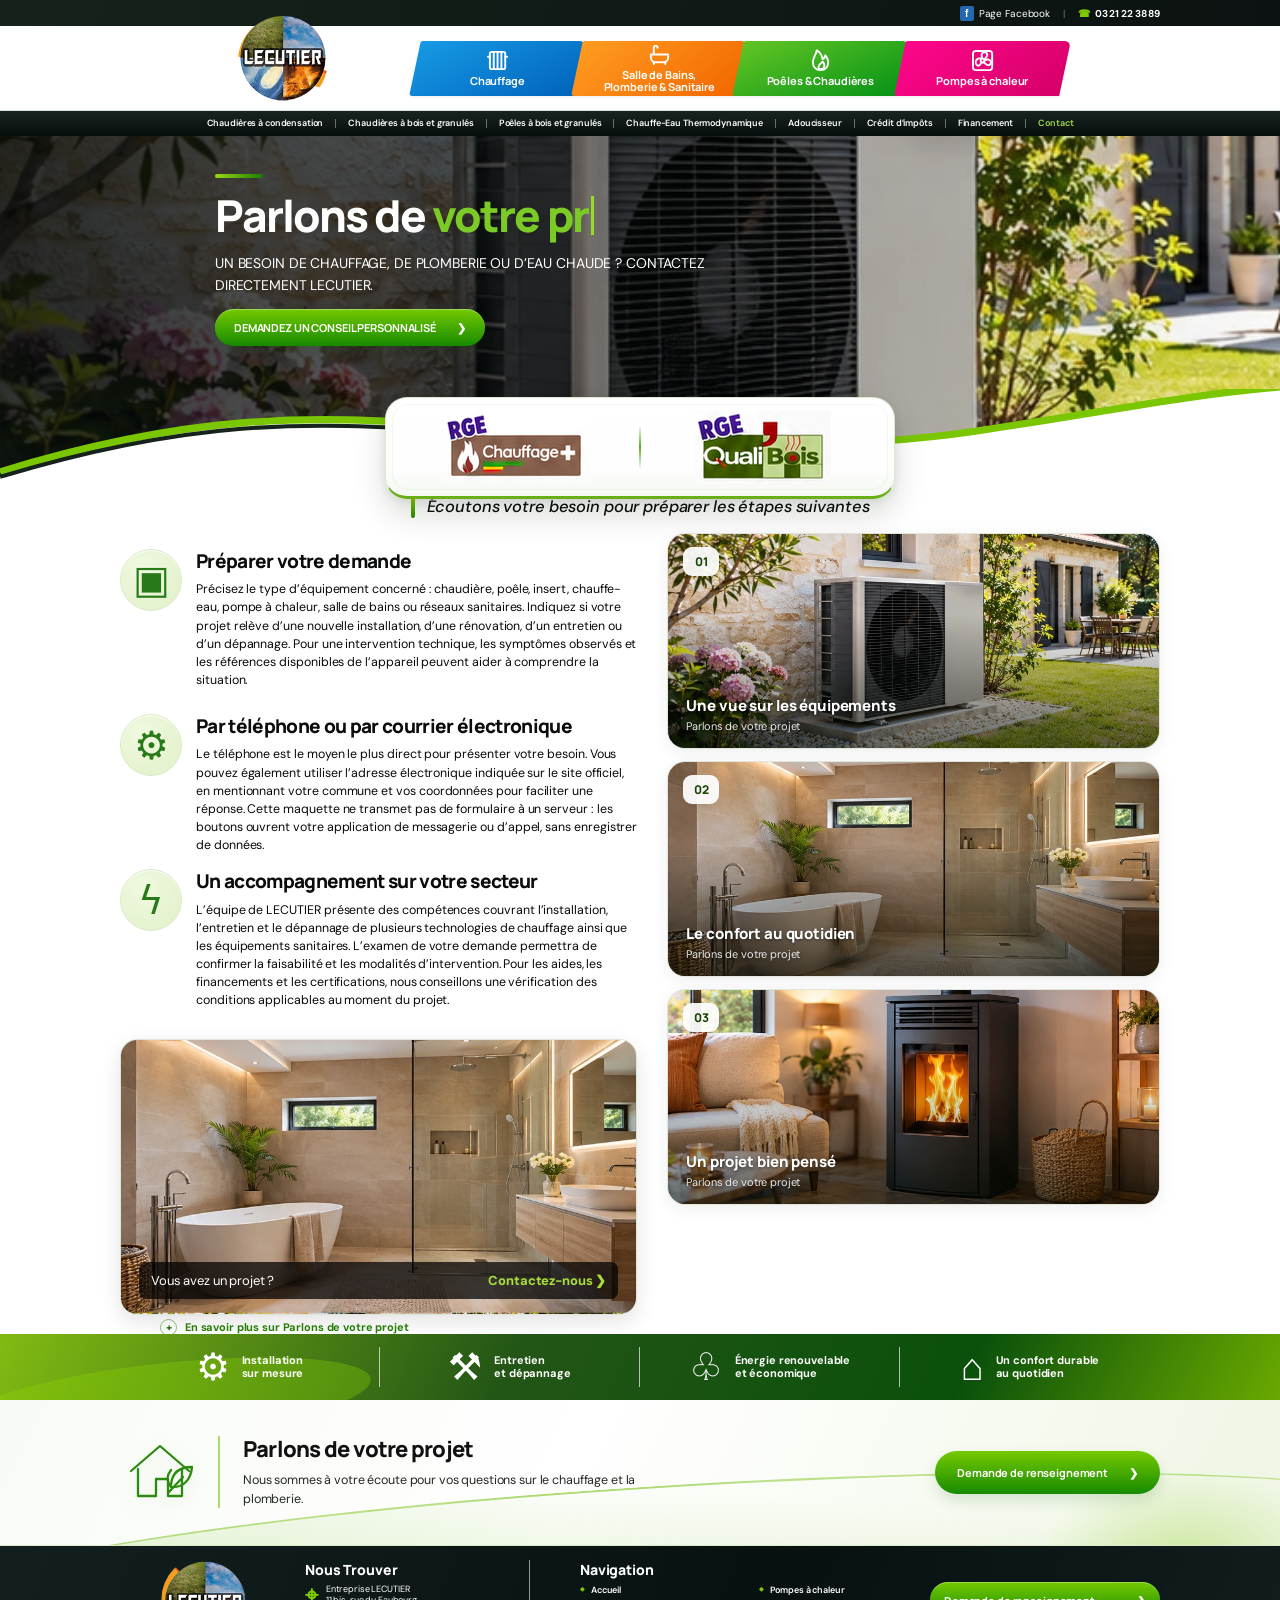
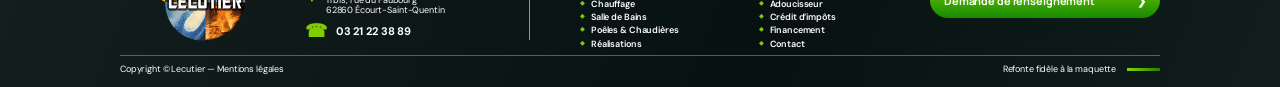
<file: contact.html>
<!DOCTYPE html>
<html lang="fr"><head><meta charset="utf-8"/><meta content="width=device-width, initial-scale=1" name="viewport"/><meta content="#14201a" name="theme-color"/><meta content="Un besoin de chauffage, de plomberie ou d’eau chaude ? Contactez directement LECUTIER." name="description"/><title>Contact LECUTIER | Chauffagiste Écourt-Saint-Quentin</title><link href="assets/logo-lecutier-original.png" rel="icon" type="image/png"/><link href="https://fonts.googleapis.com/css2?family=DM+Sans:wght@400;500;600;700&amp;family=Manrope:wght@400;500;600;700;800&amp;display=swap" rel="stylesheet"/><link href="style.css" rel="stylesheet"/><script defer="" src="site.js"></script></head><body><div class="utility"><div class="wrap utility-inner"><a href="https://www.facebook.com/entreprise.lecutier/" rel="noopener" target="_blank"><span class="fb-box">f</span> Page Facebook</a><span class="vbar">|</span><a class="phone" href="tel:+33321223889"><span>☎</span> 03 21 22 38 89</a></div></div>
<header class="brand-header"><div class="wrap header-row"><a aria-label="Accueil LECUTIER" class="logo-link" href="index.html"><span class="logo-crop"><img alt="Logo LECUTIER original" height="168" src="assets/logo-lecutier-original.png" width="251"/></span></a><nav aria-label="Univers métiers" class="primary-tabs"><a class="main-tab blue" href="chauffage.html"><span class="tab-content"><svg aria-hidden="true" fill="none" stroke="currentColor" stroke-linecap="round" stroke-linejoin="round" stroke-width="1.8" viewbox="0 0 24 24"><rect height="18" rx="2" width="16" x="4" y="3"></rect><path d="M8 3v18M12 3v18M16 3v18M4 8H2M22 8h-2"></path></svg><strong>Chauffage</strong></span></a><a class="main-tab orange" href="salle-de-bains-plomberie-sanitaite.html"><span class="tab-content"><svg aria-hidden="true" fill="none" stroke="currentColor" stroke-linecap="round" stroke-linejoin="round" stroke-width="1.8" viewbox="0 0 24 24"><path d="M3 12h18v3a5 5 0 0 1-5 5H8a5 5 0 0 1-5-5zM6 20v2M18 20v2M6 12V5a2 2 0 0 1 4 0"></path></svg><strong>Salle de Bains,<br/>Plomberie &amp; Sanitaire</strong></span></a><a class="main-tab green" href="poeles-chaudieres.html"><span class="tab-content"><svg aria-hidden="true" fill="none" stroke="currentColor" stroke-linecap="round" stroke-linejoin="round" stroke-width="1.8" viewbox="0 0 24 24"><path d="M12 22c5 0 8-3.5 8-8.5 0-3-2-5.5-3-7-1 4-3 4-3 4-.3-3.5-3-7.5-6-9-1 5-4 8-4 12 0 5 3 8.5 8 8.5z"></path><path d="M12 21c2.5 0 4-1.6 4-4 0-1.8-1-3-2-4-1 2-3 2.5-4 5-.5 1.6.3 3 2 3z"></path></svg><strong>Poêles &amp; Chaudières</strong></span></a><a class="main-tab pink" href="pompes-a-chaleur.html"><span class="tab-content"><svg aria-hidden="true" fill="none" stroke="currentColor" stroke-linecap="round" stroke-linejoin="round" stroke-width="1.8" viewbox="0 0 24 24"><rect height="20" rx="3" width="20" x="2" y="2"></rect><circle cx="12" cy="12" r="2"></circle><path d="M12 10c-4-8 5-8 5-4 0 2-2 3-3 5M14 12c8-4 8 5 4 5-2 0-3-2-5-3M11 14c-4 8-8 0-5-3 2-2 4-1 5-1"></path></svg><strong>Pompes à chaleur</strong></span></a></nav><button aria-controls="submenu" aria-expanded="false" class="mobile-toggle" type="button">☰ <span>Menu</span></button></div></header>
<nav aria-label="Navigation secondaire" class="submenu" id="submenu"><div class="subinner wrap"><a class="" href="chaudiere-condensation.html">Chaudières à condensation</a><a class="" href="chaudiere-granules.html">Chaudières à bois et granulés</a><a class="" href="poeles-chaudieres.html">Poêles à bois et granulés</a><a class="" href="chauffe-eau-thermodynamique.html">Chauffe-Eau Thermodynamique</a><a class="" href="salle-de-bains-plomberie-sanitaite.html">Adoucisseur</a><a class="" href="credit-impots.html">Crédit d’impôts</a><a class="" href="financement.html">Financement</a><a class="current" href="contact.html">Contact</a></div></nav><main><section class="hero"><div class="hero-image"><img alt="Photographie d’équipement : Parlons de votre projet" fetchpriority="high" loading="eager" src="assets/pompes-a-chaleur.webp"/></div><div class="hero-shade"></div><div class="wrap hero-copy reveal"><div class="accent-line"></div><h1 class="type-heading" data-typing="true">Parlons de <em>votre projet</em></h1><p>Un besoin de chauffage, de plomberie ou d’eau chaude ? Contactez directement LECUTIER.</p><a class="green-button" href="contact.html">DEMANDEZ UN CONSEIL PERSONNALISÉ <span>❯</span></a></div><svg aria-hidden="true" class="hero-wave" preserveaspectratio="none" viewbox="0 0 1064 92"><path d="M0 86 C160 27 253 27 379 38 C536 52 678 69 811 44 C915 26 978 9 1064 0 L1064 92 L0 92Z" fill="#fff"></path><path d="M0 82 C156 25 253 25 379 36 C534 50 672 66 809 42 C918 23 978 7 1064 -2" fill="none" stroke="#7ac600" stroke-width="7"></path><path d="M0 87 C156 31 253 31 379 42" fill="none" stroke="#15231c" stroke-width="4"></path></svg></section><div class="cert-container"><div aria-label="Visuels historiques des certifications, validité à confirmer auprès de LECUTIER" class="cert-box" role="group"><span class="cert-item"><img alt="Visuel historique Chauffage+ RGE" loading="eager" src="assets/certification-chauffage-plus.png"/></span><span aria-hidden="true" class="cert-divider"></span><span class="cert-item"><img alt="Visuel historique QualiBois RGE" loading="eager" src="assets/certification-qualibois.png"/></span></div></div><section class="strapline wrap"><span class="small-green"></span><p>Écoutons votre besoin pour préparer les étapes suivantes</p></section>
<section class="main-content wrap"><div class="two-columns"><div class="content-left"><article class="feature reveal" style="--delay:0ms"><span class="feature-icon">▣</span><div class="feature-content"><h2>Préparer votre demande</h2><p>Précisez le type d’équipement concerné : chaudière, poêle, insert, chauffe-eau, pompe à chaleur, salle de bains ou réseaux sanitaires. Indiquez si votre projet relève d’une nouvelle installation, d’une rénovation, d’un entretien ou d’un dépannage. Pour une intervention technique, les symptômes observés et les références disponibles de l’appareil peuvent aider à comprendre la situation.</p></div></article><article class="feature reveal" style="--delay:100ms"><span class="feature-icon">⚙</span><div class="feature-content"><h2>Par téléphone ou par courrier électronique</h2><p>Le téléphone est le moyen le plus direct pour présenter votre besoin. Vous pouvez également utiliser l’adresse électronique indiquée sur le site officiel, en mentionnant votre commune et vos coordonnées pour faciliter une réponse. Cette maquette ne transmet pas de formulaire à un serveur : les boutons ouvrent votre application de messagerie ou d’appel, sans enregistrer de données.</p></div></article><article class="feature reveal" style="--delay:200ms"><span class="feature-icon">ϟ</span><div class="feature-content"><h2>Un accompagnement sur votre secteur</h2><p>L’équipe de LECUTIER présente des compétences couvrant l’installation, l’entretien et le dépannage de plusieurs technologies de chauffage ainsi que les équipements sanitaires. L’examen de votre demande permettra de confirmer la faisabilité et les modalités d’intervention. Pour les aides, les financements et les certifications, nous conseillons une vérification des conditions applicables au moment du projet.</p></div></article><a aria-label="Nous contacter pour Parlons de votre projet" class="video-box secondary-photo reveal" href="contact.html"><img alt="Parlons de votre projet : photographie supplémentaire" loading="lazy" src="assets/salle-de-bains.webp"/><span class="photo-callout">Vous avez un projet ? <b>Contactez-nous ❯</b></span></a></div><div class="illustrations"><figure class="diagram visual-card reveal photo-modern"><span aria-hidden="true" class="card-number">01</span><div class="visual-caption"><strong>Une vue sur les équipements</strong><span>Parlons de votre projet</span></div><img alt="Image illustrative de Parlons de votre projet" decoding="async" loading="lazy" src="assets/pompes-a-chaleur.webp"/></figure><figure class="diagram visual-card reveal photo-modern"><span aria-hidden="true" class="card-number">02</span><div class="visual-caption"><strong>Le confort au quotidien</strong><span>Parlons de votre projet</span></div><img alt="Image illustrative de Parlons de votre projet" decoding="async" loading="lazy" src="assets/salle-de-bains.webp"/></figure><figure class="diagram visual-card reveal photo-modern"><span aria-hidden="true" class="card-number">03</span><div class="visual-caption"><strong>Un projet bien pensé</strong><span>Parlons de votre projet</span></div><img alt="Image illustrative de Parlons de votre projet" decoding="async" loading="lazy" src="assets/poeles.webp"/></figure></div></div></section>
<details aria-label="Informations sur Parlons de votre projet" class="additional wrap reveal"><summary>En savoir plus sur Parlons de votre projet</summary><div class="article-open"><p>Vous souhaitez installer un nouveau système de chauffage, obtenir un renseignement sur une pompe à chaleur ou évoquer un problème de plomberie ? LECUTIER vous accueille pour étudier la nature de votre demande et vous orienter vers la suite adaptée. Le site officiel publie le numéro 03 21 22 38 89, l’adresse contact@lecutier.fr et une implantation au 11 bis, rue du Faubourg, 62860 Écourt-Saint-Quentin. La zone d’intervention annoncée couvre approximativement trente kilomètres autour de cette commune, notamment les secteurs d’Arras, Douai et Cambrai. Pour un échange efficace, décrivez simplement votre besoin et le contexte de votre installation.</p></div></details></main><section aria-label="Nos engagements" class="commitments"><div class="wrap commitment-inner">
<div class="commit"> <span class="commit-icon">⚙</span><strong>Installation<br/>sur mesure</strong></div>
<div class="commit"> <span class="commit-icon">⚒</span><strong>Entretien<br/>et dépannage</strong></div>
<div class="commit"> <span class="commit-icon">♧</span><strong>Énergie renouvelable<br/>et économique</strong></div>
<div class="commit"> <span class="commit-icon">⌂</span><strong>Un confort durable<br/>au quotidien</strong></div>
</div></section>

<section aria-label="Nous contacter pour votre projet" class="project-cta"><div class="wrap project-cta-inner">
<div aria-hidden="true" class="cta-drawing"><svg fill="none" stroke="currentColor" stroke-linecap="round" stroke-linejoin="round" stroke-width="2.3" viewbox="0 0 72 72"><path d="M7 35 36 10l29 25"></path><path d="M14 33v27h18V43h12v17h14V33"></path><path d="M47 49c1-13 9-18 21-18-1 13-9 21-21 20-5-6-4-12 0-17"></path><path d="m44 57 15-16"></path></svg></div>
<div class="project-cta-text"><h2>Parlons de votre projet</h2><p>Nous sommes à votre écoute pour vos questions sur le chauffage et la plomberie.</p></div>
<a class="green-button project-cta-button" href="contact.html">Demande de renseignement <span aria-hidden="true">❯</span></a>
</div></section><footer class="footer"><div class="wrap footer-main"><a class="footer-logo" href="index.html"><span class="logo-crop logo-foot"><img alt="Logo LECUTIER original" height="168" src="assets/logo-lecutier-original.png" width="251"/></span></a><div class="foot-contact"><h2>Nous Trouver</h2><p><b class="lime">⌖</b><span>Entreprise LECUTIER<br/>11 bis, rue du Faubourg<br/>62860 Écourt-Saint-Quentin</span></p><a href="tel:+33321223889"><b class="lime">☎</b>03 21 22 38 89</a></div><div class="foot-nav"><h2>Navigation</h2><div class="footer-nav-cols"><div><a href="index.html">Accueil</a><a href="chauffage.html">Chauffage</a><a href="salle-de-bains-plomberie-sanitaite.html">Salle de Bains</a><a href="poeles-chaudieres.html">Poêles &amp; Chaudières</a><a href="nos-realisations.html">Réalisations</a></div><div><a href="pompes-a-chaleur.html">Pompes à chaleur</a><a href="salle-de-bains-plomberie-sanitaite.html">Adoucisseur</a><a href="credit-impots.html">Crédit d’impôts</a><a href="financement.html">Financement</a><a href="contact.html">Contact</a></div></div></div><a class="footer-cta" href="contact.html">Demande de renseignement <span>❯</span></a></div><div class="wrap foot-bottom"><span>Copyright © Lecutier — <a href="https://www.lecutier.fr/mentions-legales.html" rel="noopener" target="_blank">Mentions légales</a></span><span>Refonte fidèle à la maquette <i></i></span></div></footer></body></html>
</file>
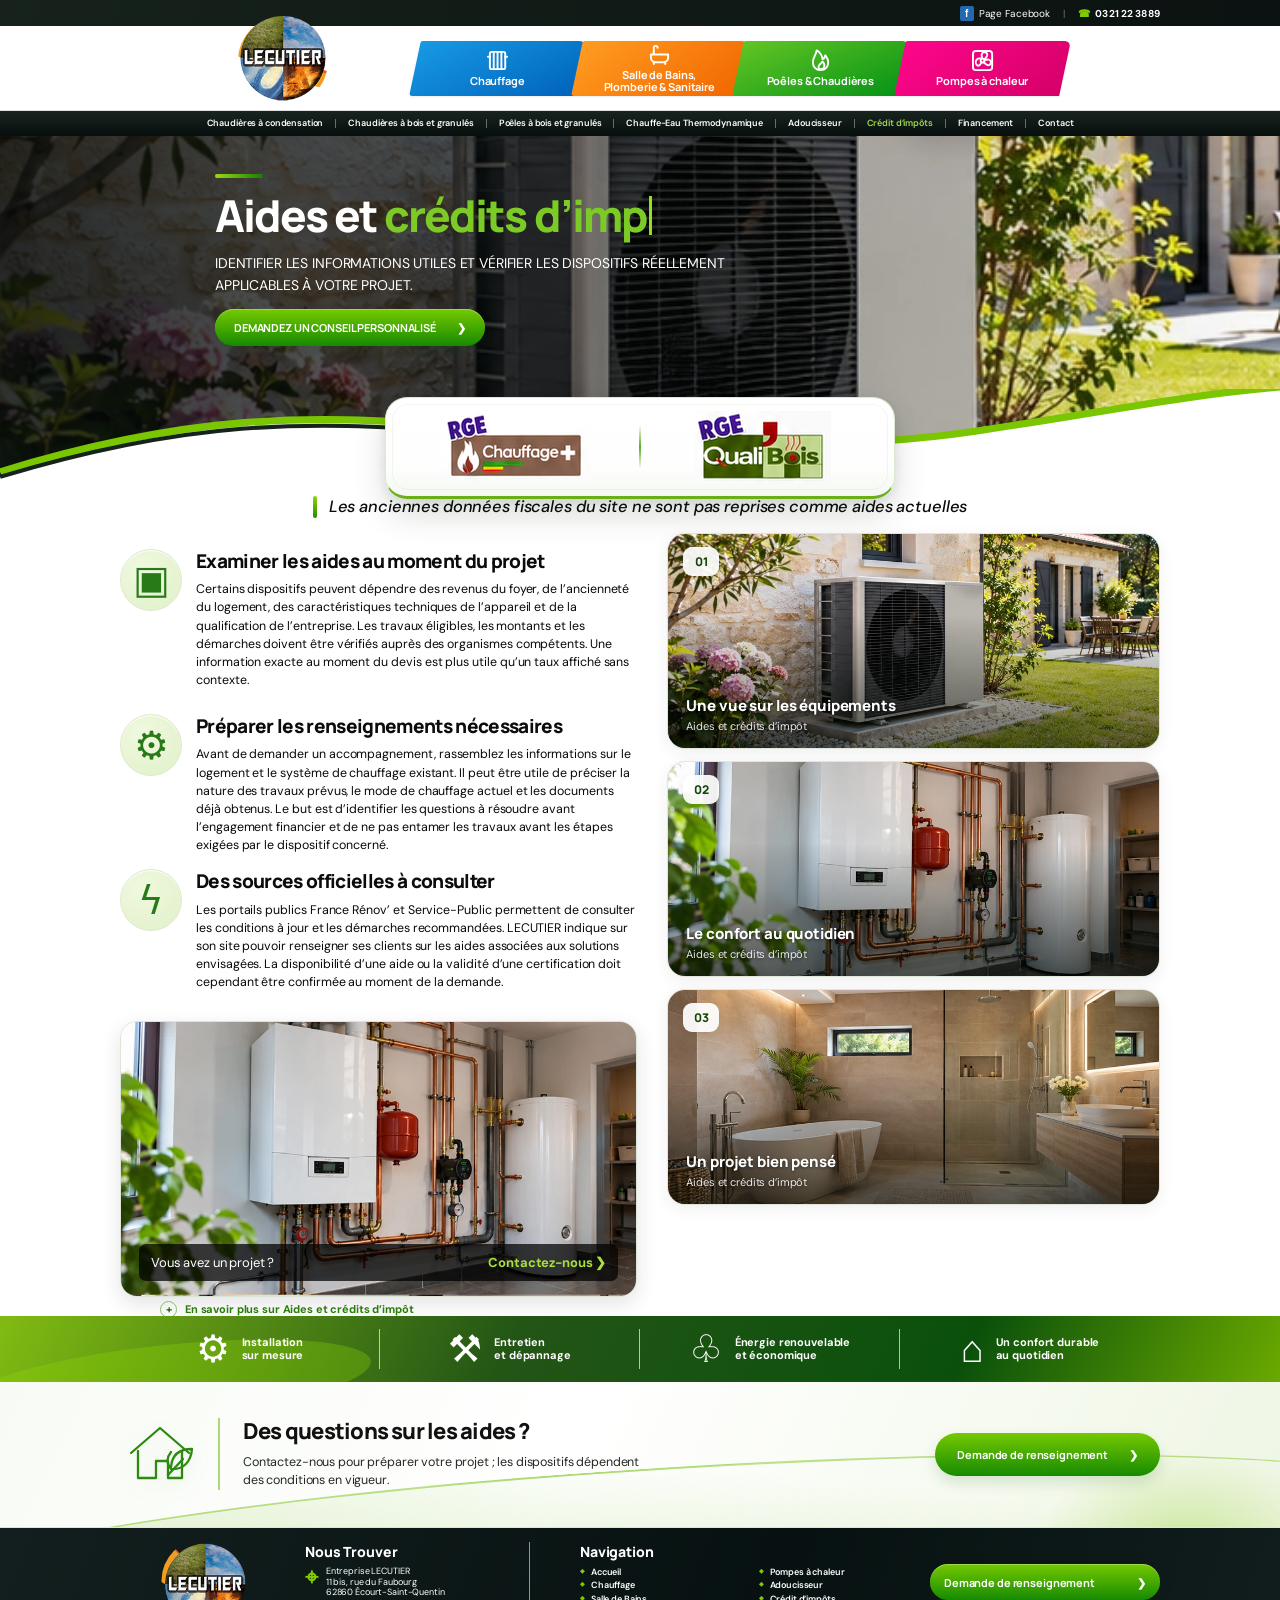
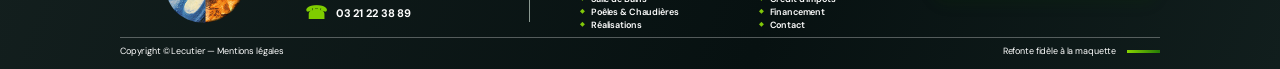
<file: credit-impots.html>
<!DOCTYPE html>
<html lang="fr"><head><meta charset="utf-8"/><meta content="width=device-width, initial-scale=1" name="viewport"/><meta content="#14201a" name="theme-color"/><meta content="Identifier les informations utiles et vérifier les dispositifs réellement applicables à votre projet." name="description"/><title>Aides pour les travaux énergétiques | LECUTIER</title><link href="assets/logo-lecutier-original.png" rel="icon" type="image/png"/><link href="https://fonts.googleapis.com/css2?family=DM+Sans:wght@400;500;600;700&amp;family=Manrope:wght@400;500;600;700;800&amp;display=swap" rel="stylesheet"/><link href="style.css" rel="stylesheet"/><script defer="" src="site.js"></script></head><body><div class="utility"><div class="wrap utility-inner"><a href="https://www.facebook.com/entreprise.lecutier/" rel="noopener" target="_blank"><span class="fb-box">f</span> Page Facebook</a><span class="vbar">|</span><a class="phone" href="tel:+33321223889"><span>☎</span> 03 21 22 38 89</a></div></div>
<header class="brand-header"><div class="wrap header-row"><a aria-label="Accueil LECUTIER" class="logo-link" href="index.html"><span class="logo-crop"><img alt="Logo LECUTIER original" height="168" src="assets/logo-lecutier-original.png" width="251"/></span></a><nav aria-label="Univers métiers" class="primary-tabs"><a class="main-tab blue" href="chauffage.html"><span class="tab-content"><svg aria-hidden="true" fill="none" stroke="currentColor" stroke-linecap="round" stroke-linejoin="round" stroke-width="1.8" viewbox="0 0 24 24"><rect height="18" rx="2" width="16" x="4" y="3"></rect><path d="M8 3v18M12 3v18M16 3v18M4 8H2M22 8h-2"></path></svg><strong>Chauffage</strong></span></a><a class="main-tab orange" href="salle-de-bains-plomberie-sanitaite.html"><span class="tab-content"><svg aria-hidden="true" fill="none" stroke="currentColor" stroke-linecap="round" stroke-linejoin="round" stroke-width="1.8" viewbox="0 0 24 24"><path d="M3 12h18v3a5 5 0 0 1-5 5H8a5 5 0 0 1-5-5zM6 20v2M18 20v2M6 12V5a2 2 0 0 1 4 0"></path></svg><strong>Salle de Bains,<br/>Plomberie &amp; Sanitaire</strong></span></a><a class="main-tab green" href="poeles-chaudieres.html"><span class="tab-content"><svg aria-hidden="true" fill="none" stroke="currentColor" stroke-linecap="round" stroke-linejoin="round" stroke-width="1.8" viewbox="0 0 24 24"><path d="M12 22c5 0 8-3.5 8-8.5 0-3-2-5.5-3-7-1 4-3 4-3 4-.3-3.5-3-7.5-6-9-1 5-4 8-4 12 0 5 3 8.5 8 8.5z"></path><path d="M12 21c2.5 0 4-1.6 4-4 0-1.8-1-3-2-4-1 2-3 2.5-4 5-.5 1.6.3 3 2 3z"></path></svg><strong>Poêles &amp; Chaudières</strong></span></a><a class="main-tab pink" href="pompes-a-chaleur.html"><span class="tab-content"><svg aria-hidden="true" fill="none" stroke="currentColor" stroke-linecap="round" stroke-linejoin="round" stroke-width="1.8" viewbox="0 0 24 24"><rect height="20" rx="3" width="20" x="2" y="2"></rect><circle cx="12" cy="12" r="2"></circle><path d="M12 10c-4-8 5-8 5-4 0 2-2 3-3 5M14 12c8-4 8 5 4 5-2 0-3-2-5-3M11 14c-4 8-8 0-5-3 2-2 4-1 5-1"></path></svg><strong>Pompes à chaleur</strong></span></a></nav><button aria-controls="submenu" aria-expanded="false" class="mobile-toggle" type="button">☰ <span>Menu</span></button></div></header>
<nav aria-label="Navigation secondaire" class="submenu" id="submenu"><div class="subinner wrap"><a class="" href="chaudiere-condensation.html">Chaudières à condensation</a><a class="" href="chaudiere-granules.html">Chaudières à bois et granulés</a><a class="" href="poeles-chaudieres.html">Poêles à bois et granulés</a><a class="" href="chauffe-eau-thermodynamique.html">Chauffe-Eau Thermodynamique</a><a class="" href="salle-de-bains-plomberie-sanitaite.html">Adoucisseur</a><a class="current" href="credit-impots.html">Crédit d’impôts</a><a class="" href="financement.html">Financement</a><a class="" href="contact.html">Contact</a></div></nav><main><section class="hero"><div class="hero-image"><img alt="Photographie d’équipement : Aides et crédits d’impôt" fetchpriority="high" loading="eager" src="assets/pompes-a-chaleur.webp"/></div><div class="hero-shade"></div><div class="wrap hero-copy reveal"><div class="accent-line"></div><h1 class="type-heading" data-typing="true">Aides et <em>crédits d’impôt</em></h1><p>Identifier les informations utiles et vérifier les dispositifs réellement applicables à votre projet.</p><a class="green-button" href="contact.html">DEMANDEZ UN CONSEIL PERSONNALISÉ <span>❯</span></a></div><svg aria-hidden="true" class="hero-wave" preserveaspectratio="none" viewbox="0 0 1064 92"><path d="M0 86 C160 27 253 27 379 38 C536 52 678 69 811 44 C915 26 978 9 1064 0 L1064 92 L0 92Z" fill="#fff"></path><path d="M0 82 C156 25 253 25 379 36 C534 50 672 66 809 42 C918 23 978 7 1064 -2" fill="none" stroke="#7ac600" stroke-width="7"></path><path d="M0 87 C156 31 253 31 379 42" fill="none" stroke="#15231c" stroke-width="4"></path></svg></section><div class="cert-container"><div aria-label="Visuels historiques des certifications, validité à confirmer auprès de LECUTIER" class="cert-box" role="group"><span class="cert-item"><img alt="Visuel historique Chauffage+ RGE" loading="eager" src="assets/certification-chauffage-plus.png"/></span><span aria-hidden="true" class="cert-divider"></span><span class="cert-item"><img alt="Visuel historique QualiBois RGE" loading="eager" src="assets/certification-qualibois.png"/></span></div></div><section class="strapline wrap"><span class="small-green"></span><p>Les anciennes données fiscales du site ne sont pas reprises comme aides actuelles</p></section>
<section class="main-content wrap"><div class="two-columns"><div class="content-left"><article class="feature reveal" style="--delay:0ms"><span class="feature-icon">▣</span><div class="feature-content"><h2>Examiner les aides au moment du projet</h2><p>Certains dispositifs peuvent dépendre des revenus du foyer, de l’ancienneté du logement, des caractéristiques techniques de l’appareil et de la qualification de l’entreprise. Les travaux éligibles, les montants et les démarches doivent être vérifiés auprès des organismes compétents. Une information exacte au moment du devis est plus utile qu’un taux affiché sans contexte.</p></div></article><article class="feature reveal" style="--delay:100ms"><span class="feature-icon">⚙</span><div class="feature-content"><h2>Préparer les renseignements nécessaires</h2><p>Avant de demander un accompagnement, rassemblez les informations sur le logement et le système de chauffage existant. Il peut être utile de préciser la nature des travaux prévus, le mode de chauffage actuel et les documents déjà obtenus. Le but est d’identifier les questions à résoudre avant l’engagement financier et de ne pas entamer les travaux avant les étapes exigées par le dispositif concerné.</p></div></article><article class="feature reveal" style="--delay:200ms"><span class="feature-icon">ϟ</span><div class="feature-content"><h2>Des sources officielles à consulter</h2><p>Les portails publics France Rénov’ et Service-Public permettent de consulter les conditions à jour et les démarches recommandées. LECUTIER indique sur son site pouvoir renseigner ses clients sur les aides associées aux solutions envisagées. La disponibilité d’une aide ou la validité d’une certification doit cependant être confirmée au moment de la demande.</p></div></article><a aria-label="Nous contacter pour Aides et crédits d’impôt" class="video-box secondary-photo reveal" href="contact.html"><img alt="Aides et crédits d’impôt : photographie supplémentaire" loading="lazy" src="assets/chauffage.webp"/><span class="photo-callout">Vous avez un projet ? <b>Contactez-nous ❯</b></span></a></div><div class="illustrations"><figure class="diagram visual-card reveal photo-modern"><span aria-hidden="true" class="card-number">01</span><div class="visual-caption"><strong>Une vue sur les équipements</strong><span>Aides et crédits d’impôt</span></div><img alt="Image illustrative de Aides et crédits d’impôt" decoding="async" loading="lazy" src="assets/pompes-a-chaleur.webp"/></figure><figure class="diagram visual-card reveal photo-modern"><span aria-hidden="true" class="card-number">02</span><div class="visual-caption"><strong>Le confort au quotidien</strong><span>Aides et crédits d’impôt</span></div><img alt="Image illustrative de Aides et crédits d’impôt" decoding="async" loading="lazy" src="assets/chauffage.webp"/></figure><figure class="diagram visual-card reveal photo-modern"><span aria-hidden="true" class="card-number">03</span><div class="visual-caption"><strong>Un projet bien pensé</strong><span>Aides et crédits d’impôt</span></div><img alt="Image illustrative de Aides et crédits d’impôt" decoding="async" loading="lazy" src="assets/salle-de-bains.webp"/></figure></div></div></section>
<details aria-label="Informations sur Aides et crédits d’impôt" class="additional wrap reveal"><summary>En savoir plus sur Aides et crédits d’impôt</summary><div class="article-open"><p>Les aides financières destinées aux travaux de chauffage et d’amélioration énergétique évoluent au fil des années. La rubrique « Crédit d’impôts » du site historique de LECUTIER détaillait notamment l’ancien crédit d’impôt pour la transition énergétique, avec des échéances remontant à 2017. Ces informations ne doivent pas être utilisées comme des règles valables aujourd’hui. Pour préparer un projet, il est préférable de partir des dispositifs officiellement disponibles au moment du dépôt du dossier et de vérifier les conditions propres au logement, au ménage, à l’entreprise et à l’équipement envisagé.</p><p class="note-warning">Les taux d’aides, dispositifs fiscaux et certifications visibles sur l’ancien site doivent être vérifiés avant toute démarche.</p></div></details></main><section aria-label="Nos engagements" class="commitments"><div class="wrap commitment-inner">
<div class="commit"> <span class="commit-icon">⚙</span><strong>Installation<br/>sur mesure</strong></div>
<div class="commit"> <span class="commit-icon">⚒</span><strong>Entretien<br/>et dépannage</strong></div>
<div class="commit"> <span class="commit-icon">♧</span><strong>Énergie renouvelable<br/>et économique</strong></div>
<div class="commit"> <span class="commit-icon">⌂</span><strong>Un confort durable<br/>au quotidien</strong></div>
</div></section>

<section aria-label="Nous contacter pour votre projet" class="project-cta"><div class="wrap project-cta-inner">
<div aria-hidden="true" class="cta-drawing"><svg fill="none" stroke="currentColor" stroke-linecap="round" stroke-linejoin="round" stroke-width="2.3" viewbox="0 0 72 72"><path d="M7 35 36 10l29 25"></path><path d="M14 33v27h18V43h12v17h14V33"></path><path d="M47 49c1-13 9-18 21-18-1 13-9 21-21 20-5-6-4-12 0-17"></path><path d="m44 57 15-16"></path></svg></div>
<div class="project-cta-text"><h2>Des questions sur les aides ?</h2><p>Contactez-nous pour préparer votre projet ; les dispositifs dépendent des conditions en vigueur.</p></div>
<a class="green-button project-cta-button" href="contact.html">Demande de renseignement <span aria-hidden="true">❯</span></a>
</div></section><footer class="footer"><div class="wrap footer-main"><a class="footer-logo" href="index.html"><span class="logo-crop logo-foot"><img alt="Logo LECUTIER original" height="168" src="assets/logo-lecutier-original.png" width="251"/></span></a><div class="foot-contact"><h2>Nous Trouver</h2><p><b class="lime">⌖</b><span>Entreprise LECUTIER<br/>11 bis, rue du Faubourg<br/>62860 Écourt-Saint-Quentin</span></p><a href="tel:+33321223889"><b class="lime">☎</b>03 21 22 38 89</a></div><div class="foot-nav"><h2>Navigation</h2><div class="footer-nav-cols"><div><a href="index.html">Accueil</a><a href="chauffage.html">Chauffage</a><a href="salle-de-bains-plomberie-sanitaite.html">Salle de Bains</a><a href="poeles-chaudieres.html">Poêles &amp; Chaudières</a><a href="nos-realisations.html">Réalisations</a></div><div><a href="pompes-a-chaleur.html">Pompes à chaleur</a><a href="salle-de-bains-plomberie-sanitaite.html">Adoucisseur</a><a href="credit-impots.html">Crédit d’impôts</a><a href="financement.html">Financement</a><a href="contact.html">Contact</a></div></div></div><a class="footer-cta" href="contact.html">Demande de renseignement <span>❯</span></a></div><div class="wrap foot-bottom"><span>Copyright © Lecutier — <a href="https://www.lecutier.fr/mentions-legales.html" rel="noopener" target="_blank">Mentions légales</a></span><span>Refonte fidèle à la maquette <i></i></span></div></footer></body></html>
</file>
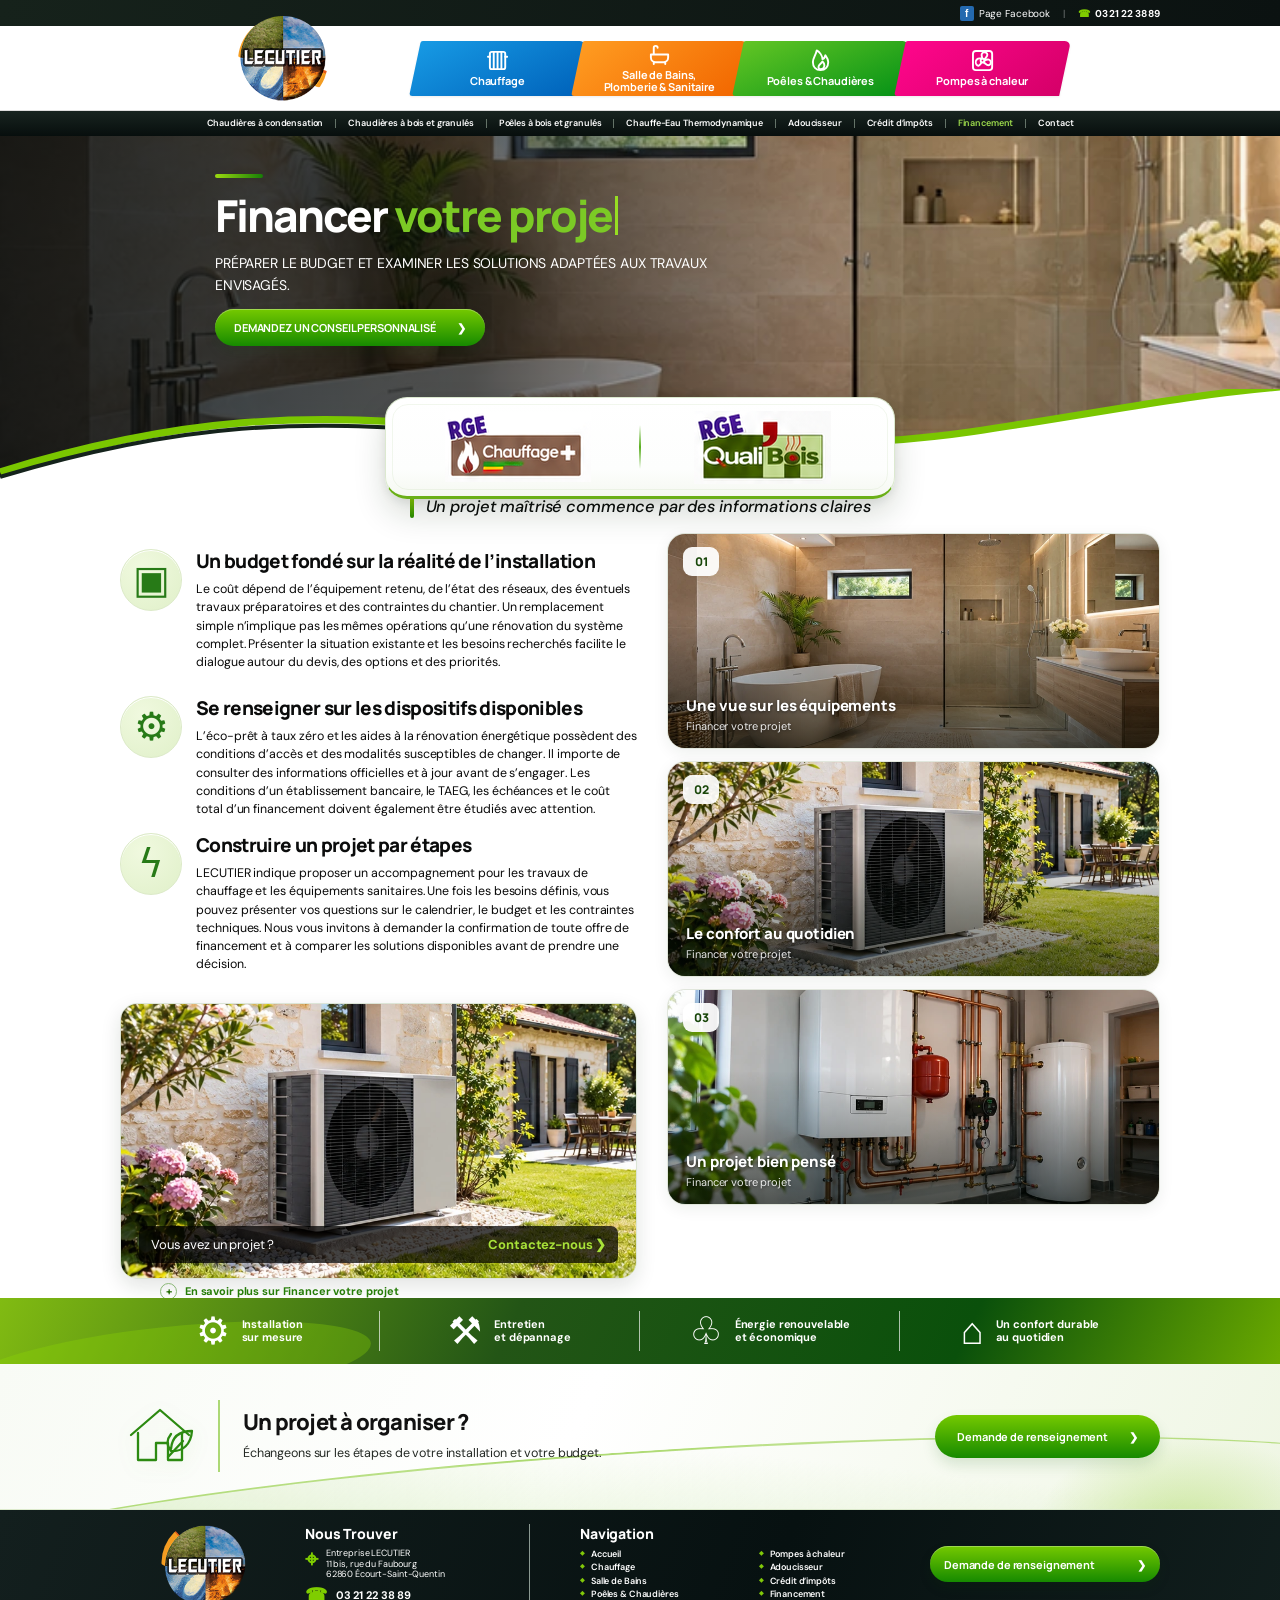
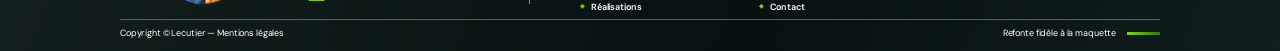
<file: financement.html>
<!DOCTYPE html>
<html lang="fr"><head><meta charset="utf-8"/><meta content="width=device-width, initial-scale=1" name="viewport"/><meta content="#14201a" name="theme-color"/><meta content="Préparer le budget et examiner les solutions adaptées aux travaux envisagés." name="description"/><title>Financement des travaux chauffage | LECUTIER</title><link href="assets/logo-lecutier-original.png" rel="icon" type="image/png"/><link href="https://fonts.googleapis.com/css2?family=DM+Sans:wght@400;500;600;700&amp;family=Manrope:wght@400;500;600;700;800&amp;display=swap" rel="stylesheet"/><link href="style.css" rel="stylesheet"/><script defer="" src="site.js"></script></head><body><div class="utility"><div class="wrap utility-inner"><a href="https://www.facebook.com/entreprise.lecutier/" rel="noopener" target="_blank"><span class="fb-box">f</span> Page Facebook</a><span class="vbar">|</span><a class="phone" href="tel:+33321223889"><span>☎</span> 03 21 22 38 89</a></div></div>
<header class="brand-header"><div class="wrap header-row"><a aria-label="Accueil LECUTIER" class="logo-link" href="index.html"><span class="logo-crop"><img alt="Logo LECUTIER original" height="168" src="assets/logo-lecutier-original.png" width="251"/></span></a><nav aria-label="Univers métiers" class="primary-tabs"><a class="main-tab blue" href="chauffage.html"><span class="tab-content"><svg aria-hidden="true" fill="none" stroke="currentColor" stroke-linecap="round" stroke-linejoin="round" stroke-width="1.8" viewbox="0 0 24 24"><rect height="18" rx="2" width="16" x="4" y="3"></rect><path d="M8 3v18M12 3v18M16 3v18M4 8H2M22 8h-2"></path></svg><strong>Chauffage</strong></span></a><a class="main-tab orange" href="salle-de-bains-plomberie-sanitaite.html"><span class="tab-content"><svg aria-hidden="true" fill="none" stroke="currentColor" stroke-linecap="round" stroke-linejoin="round" stroke-width="1.8" viewbox="0 0 24 24"><path d="M3 12h18v3a5 5 0 0 1-5 5H8a5 5 0 0 1-5-5zM6 20v2M18 20v2M6 12V5a2 2 0 0 1 4 0"></path></svg><strong>Salle de Bains,<br/>Plomberie &amp; Sanitaire</strong></span></a><a class="main-tab green" href="poeles-chaudieres.html"><span class="tab-content"><svg aria-hidden="true" fill="none" stroke="currentColor" stroke-linecap="round" stroke-linejoin="round" stroke-width="1.8" viewbox="0 0 24 24"><path d="M12 22c5 0 8-3.5 8-8.5 0-3-2-5.5-3-7-1 4-3 4-3 4-.3-3.5-3-7.5-6-9-1 5-4 8-4 12 0 5 3 8.5 8 8.5z"></path><path d="M12 21c2.5 0 4-1.6 4-4 0-1.8-1-3-2-4-1 2-3 2.5-4 5-.5 1.6.3 3 2 3z"></path></svg><strong>Poêles &amp; Chaudières</strong></span></a><a class="main-tab pink" href="pompes-a-chaleur.html"><span class="tab-content"><svg aria-hidden="true" fill="none" stroke="currentColor" stroke-linecap="round" stroke-linejoin="round" stroke-width="1.8" viewbox="0 0 24 24"><rect height="20" rx="3" width="20" x="2" y="2"></rect><circle cx="12" cy="12" r="2"></circle><path d="M12 10c-4-8 5-8 5-4 0 2-2 3-3 5M14 12c8-4 8 5 4 5-2 0-3-2-5-3M11 14c-4 8-8 0-5-3 2-2 4-1 5-1"></path></svg><strong>Pompes à chaleur</strong></span></a></nav><button aria-controls="submenu" aria-expanded="false" class="mobile-toggle" type="button">☰ <span>Menu</span></button></div></header>
<nav aria-label="Navigation secondaire" class="submenu" id="submenu"><div class="subinner wrap"><a class="" href="chaudiere-condensation.html">Chaudières à condensation</a><a class="" href="chaudiere-granules.html">Chaudières à bois et granulés</a><a class="" href="poeles-chaudieres.html">Poêles à bois et granulés</a><a class="" href="chauffe-eau-thermodynamique.html">Chauffe-Eau Thermodynamique</a><a class="" href="salle-de-bains-plomberie-sanitaite.html">Adoucisseur</a><a class="" href="credit-impots.html">Crédit d’impôts</a><a class="current" href="financement.html">Financement</a><a class="" href="contact.html">Contact</a></div></nav><main><section class="hero"><div class="hero-image"><img alt="Photographie d’équipement : Financer votre projet" fetchpriority="high" loading="eager" src="assets/salle-de-bains.webp"/></div><div class="hero-shade"></div><div class="wrap hero-copy reveal"><div class="accent-line"></div><h1 class="type-heading" data-typing="true">Financer <em>votre projet</em></h1><p>Préparer le budget et examiner les solutions adaptées aux travaux envisagés.</p><a class="green-button" href="contact.html">DEMANDEZ UN CONSEIL PERSONNALISÉ <span>❯</span></a></div><svg aria-hidden="true" class="hero-wave" preserveaspectratio="none" viewbox="0 0 1064 92"><path d="M0 86 C160 27 253 27 379 38 C536 52 678 69 811 44 C915 26 978 9 1064 0 L1064 92 L0 92Z" fill="#fff"></path><path d="M0 82 C156 25 253 25 379 36 C534 50 672 66 809 42 C918 23 978 7 1064 -2" fill="none" stroke="#7ac600" stroke-width="7"></path><path d="M0 87 C156 31 253 31 379 42" fill="none" stroke="#15231c" stroke-width="4"></path></svg></section><div class="cert-container"><div aria-label="Visuels historiques des certifications, validité à confirmer auprès de LECUTIER" class="cert-box" role="group"><span class="cert-item"><img alt="Visuel historique Chauffage+ RGE" loading="eager" src="assets/certification-chauffage-plus.png"/></span><span aria-hidden="true" class="cert-divider"></span><span class="cert-item"><img alt="Visuel historique QualiBois RGE" loading="eager" src="assets/certification-qualibois.png"/></span></div></div><section class="strapline wrap"><span class="small-green"></span><p>Un projet maîtrisé commence par des informations claires</p></section>
<section class="main-content wrap"><div class="two-columns"><div class="content-left"><article class="feature reveal" style="--delay:0ms"><span class="feature-icon">▣</span><div class="feature-content"><h2>Un budget fondé sur la réalité de l’installation</h2><p>Le coût dépend de l’équipement retenu, de l’état des réseaux, des éventuels travaux préparatoires et des contraintes du chantier. Un remplacement simple n’implique pas les mêmes opérations qu’une rénovation du système complet. Présenter la situation existante et les besoins recherchés facilite le dialogue autour du devis, des options et des priorités.</p></div></article><article class="feature reveal" style="--delay:100ms"><span class="feature-icon">⚙</span><div class="feature-content"><h2>Se renseigner sur les dispositifs disponibles</h2><p>L’éco-prêt à taux zéro et les aides à la rénovation énergétique possèdent des conditions d’accès et des modalités susceptibles de changer. Il importe de consulter des informations officielles et à jour avant de s’engager. Les conditions d’un établissement bancaire, le TAEG, les échéances et le coût total d’un financement doivent également être étudiés avec attention.</p></div></article><article class="feature reveal" style="--delay:200ms"><span class="feature-icon">ϟ</span><div class="feature-content"><h2>Construire un projet par étapes</h2><p>LECUTIER indique proposer un accompagnement pour les travaux de chauffage et les équipements sanitaires. Une fois les besoins définis, vous pouvez présenter vos questions sur le calendrier, le budget et les contraintes techniques. Nous vous invitons à demander la confirmation de toute offre de financement et à comparer les solutions disponibles avant de prendre une décision.</p></div></article><a aria-label="Nous contacter pour Financer votre projet" class="video-box secondary-photo reveal" href="contact.html"><img alt="Financer votre projet : photographie supplémentaire" loading="lazy" src="assets/pompes-a-chaleur.webp"/><span class="photo-callout">Vous avez un projet ? <b>Contactez-nous ❯</b></span></a></div><div class="illustrations"><figure class="diagram visual-card reveal photo-modern"><span aria-hidden="true" class="card-number">01</span><div class="visual-caption"><strong>Une vue sur les équipements</strong><span>Financer votre projet</span></div><img alt="Image illustrative de Financer votre projet" decoding="async" loading="lazy" src="assets/salle-de-bains.webp"/></figure><figure class="diagram visual-card reveal photo-modern"><span aria-hidden="true" class="card-number">02</span><div class="visual-caption"><strong>Le confort au quotidien</strong><span>Financer votre projet</span></div><img alt="Image illustrative de Financer votre projet" decoding="async" loading="lazy" src="assets/pompes-a-chaleur.webp"/></figure><figure class="diagram visual-card reveal photo-modern"><span aria-hidden="true" class="card-number">03</span><div class="visual-caption"><strong>Un projet bien pensé</strong><span>Financer votre projet</span></div><img alt="Image illustrative de Financer votre projet" decoding="async" loading="lazy" src="assets/chauffage.webp"/></figure></div></div></section>
<details aria-label="Informations sur Financer votre projet" class="additional wrap reveal"><summary>En savoir plus sur Financer votre projet</summary><div class="article-open"><p>Rénover une installation de chauffage ou créer une nouvelle salle de bains représente un investissement à organiser avec soin. Le site d’origine de LECUTIER évoque plusieurs pistes de financement, dont un partenariat bancaire et l’éco-prêt à taux zéro. Comme les partenariats et les offres commerciales peuvent évoluer, leur disponibilité et leurs conditions doivent être confirmées avant toute présentation comme une possibilité actuelle. Notre approche consiste d’abord à clarifier votre projet, sa portée et les équipements concernés afin de préparer une estimation cohérente des travaux.</p><p class="note-warning">Les taux d’aides, dispositifs fiscaux et certifications visibles sur l’ancien site doivent être vérifiés avant toute démarche.</p></div></details></main><section aria-label="Nos engagements" class="commitments"><div class="wrap commitment-inner">
<div class="commit"> <span class="commit-icon">⚙</span><strong>Installation<br/>sur mesure</strong></div>
<div class="commit"> <span class="commit-icon">⚒</span><strong>Entretien<br/>et dépannage</strong></div>
<div class="commit"> <span class="commit-icon">♧</span><strong>Énergie renouvelable<br/>et économique</strong></div>
<div class="commit"> <span class="commit-icon">⌂</span><strong>Un confort durable<br/>au quotidien</strong></div>
</div></section>

<section aria-label="Nous contacter pour votre projet" class="project-cta"><div class="wrap project-cta-inner">
<div aria-hidden="true" class="cta-drawing"><svg fill="none" stroke="currentColor" stroke-linecap="round" stroke-linejoin="round" stroke-width="2.3" viewbox="0 0 72 72"><path d="M7 35 36 10l29 25"></path><path d="M14 33v27h18V43h12v17h14V33"></path><path d="M47 49c1-13 9-18 21-18-1 13-9 21-21 20-5-6-4-12 0-17"></path><path d="m44 57 15-16"></path></svg></div>
<div class="project-cta-text"><h2>Un projet à organiser ?</h2><p>Échangeons sur les étapes de votre installation et votre budget.</p></div>
<a class="green-button project-cta-button" href="contact.html">Demande de renseignement <span aria-hidden="true">❯</span></a>
</div></section><footer class="footer"><div class="wrap footer-main"><a class="footer-logo" href="index.html"><span class="logo-crop logo-foot"><img alt="Logo LECUTIER original" height="168" src="assets/logo-lecutier-original.png" width="251"/></span></a><div class="foot-contact"><h2>Nous Trouver</h2><p><b class="lime">⌖</b><span>Entreprise LECUTIER<br/>11 bis, rue du Faubourg<br/>62860 Écourt-Saint-Quentin</span></p><a href="tel:+33321223889"><b class="lime">☎</b>03 21 22 38 89</a></div><div class="foot-nav"><h2>Navigation</h2><div class="footer-nav-cols"><div><a href="index.html">Accueil</a><a href="chauffage.html">Chauffage</a><a href="salle-de-bains-plomberie-sanitaite.html">Salle de Bains</a><a href="poeles-chaudieres.html">Poêles &amp; Chaudières</a><a href="nos-realisations.html">Réalisations</a></div><div><a href="pompes-a-chaleur.html">Pompes à chaleur</a><a href="salle-de-bains-plomberie-sanitaite.html">Adoucisseur</a><a href="credit-impots.html">Crédit d’impôts</a><a href="financement.html">Financement</a><a href="contact.html">Contact</a></div></div></div><a class="footer-cta" href="contact.html">Demande de renseignement <span>❯</span></a></div><div class="wrap foot-bottom"><span>Copyright © Lecutier — <a href="https://www.lecutier.fr/mentions-legales.html" rel="noopener" target="_blank">Mentions légales</a></span><span>Refonte fidèle à la maquette <i></i></span></div></footer></body></html>
</file>
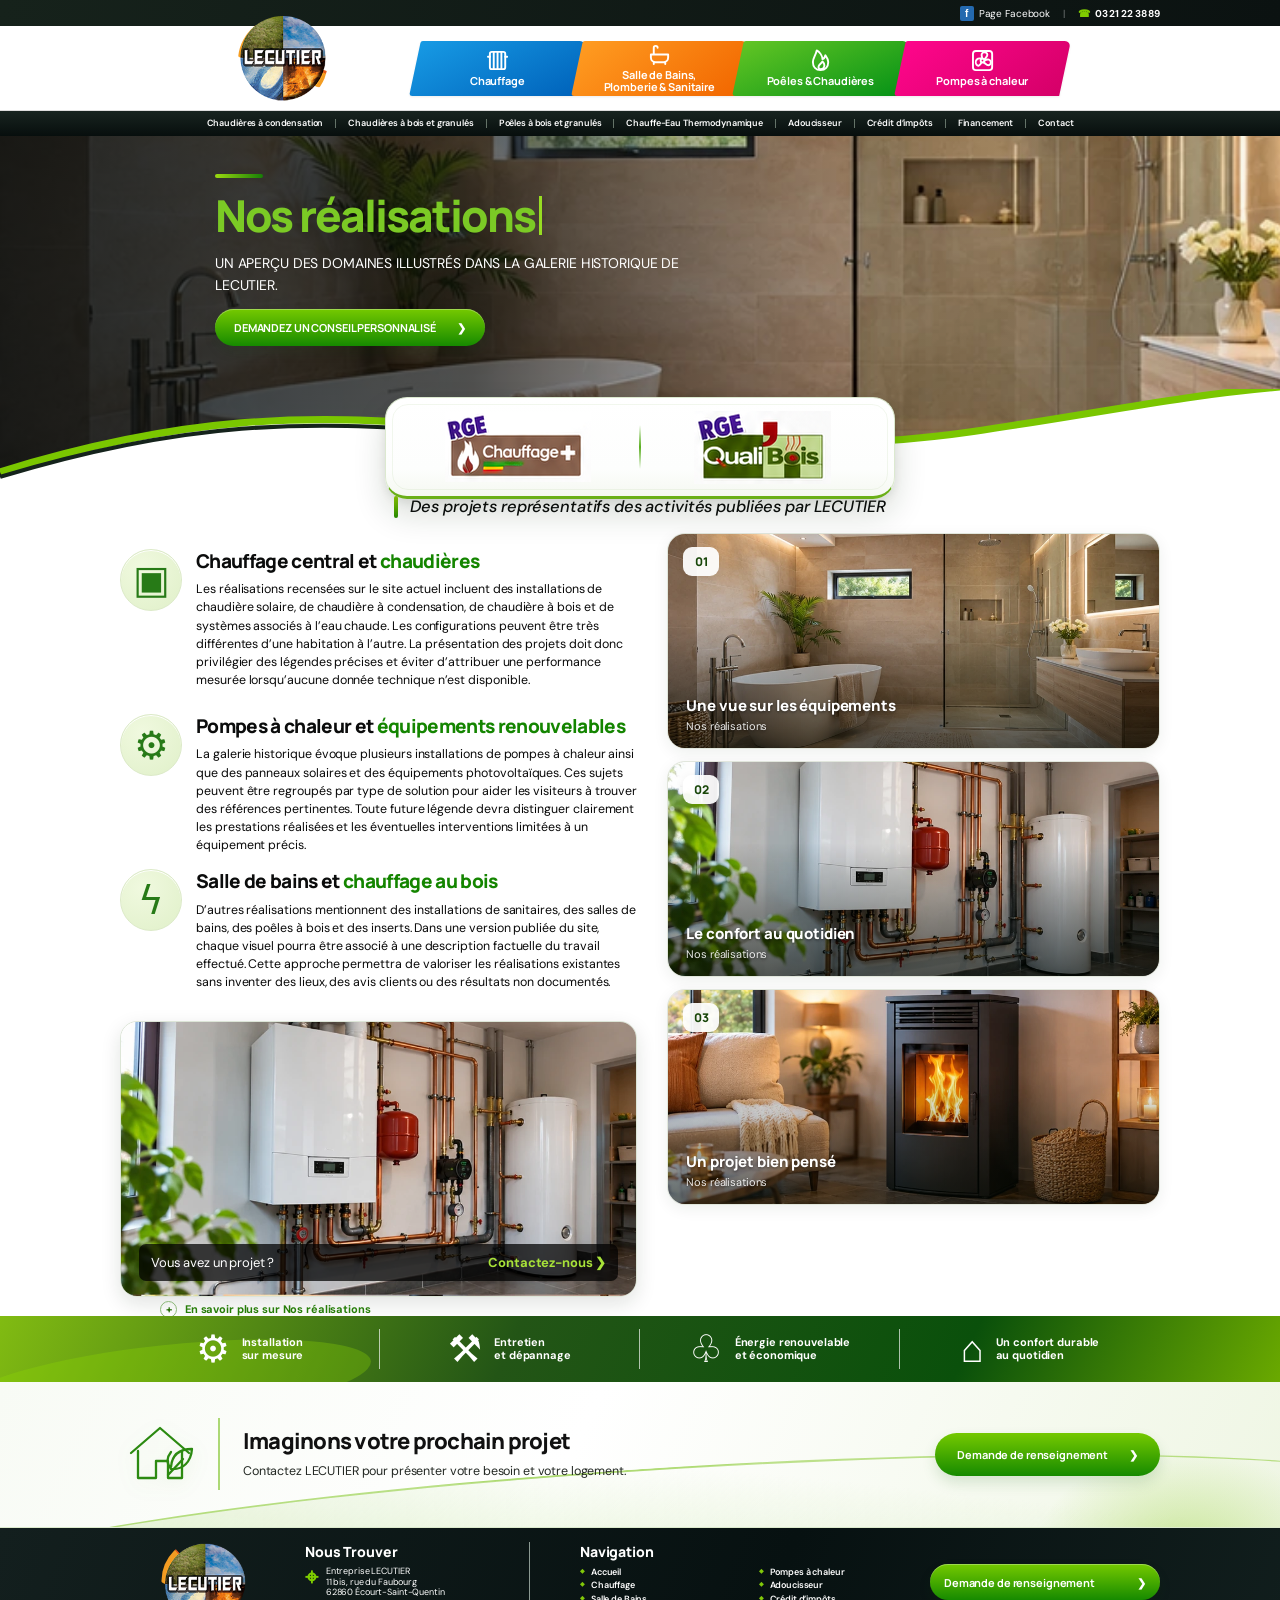
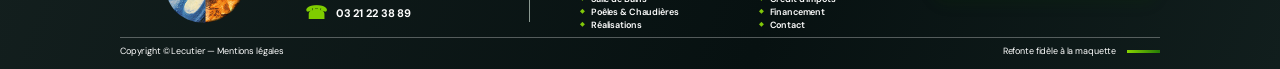
<file: nos-realisations.html>
<!DOCTYPE html>
<html lang="fr"><head><meta charset="utf-8"/><meta content="width=device-width, initial-scale=1" name="viewport"/><meta content="#14201a" name="theme-color"/><meta content="Un aperçu des domaines illustrés dans la galerie historique de LECUTIER." name="description"/><title>Réalisations chauffage et plomberie | LECUTIER</title><link href="assets/logo-lecutier-original.png" rel="icon" type="image/png"/><link href="https://fonts.googleapis.com/css2?family=DM+Sans:wght@400;500;600;700&amp;family=Manrope:wght@400;500;600;700;800&amp;display=swap" rel="stylesheet"/><link href="style.css" rel="stylesheet"/><script defer="" src="site.js"></script></head><body><div class="utility"><div class="wrap utility-inner"><a href="https://www.facebook.com/entreprise.lecutier/" rel="noopener" target="_blank"><span class="fb-box">f</span> Page Facebook</a><span class="vbar">|</span><a class="phone" href="tel:+33321223889"><span>☎</span> 03 21 22 38 89</a></div></div>
<header class="brand-header"><div class="wrap header-row"><a aria-label="Accueil LECUTIER" class="logo-link" href="index.html"><span class="logo-crop"><img alt="Logo LECUTIER original" height="168" src="assets/logo-lecutier-original.png" width="251"/></span></a><nav aria-label="Univers métiers" class="primary-tabs"><a class="main-tab blue" href="chauffage.html"><span class="tab-content"><svg aria-hidden="true" fill="none" stroke="currentColor" stroke-linecap="round" stroke-linejoin="round" stroke-width="1.8" viewbox="0 0 24 24"><rect height="18" rx="2" width="16" x="4" y="3"></rect><path d="M8 3v18M12 3v18M16 3v18M4 8H2M22 8h-2"></path></svg><strong>Chauffage</strong></span></a><a class="main-tab orange" href="salle-de-bains-plomberie-sanitaite.html"><span class="tab-content"><svg aria-hidden="true" fill="none" stroke="currentColor" stroke-linecap="round" stroke-linejoin="round" stroke-width="1.8" viewbox="0 0 24 24"><path d="M3 12h18v3a5 5 0 0 1-5 5H8a5 5 0 0 1-5-5zM6 20v2M18 20v2M6 12V5a2 2 0 0 1 4 0"></path></svg><strong>Salle de Bains,<br/>Plomberie &amp; Sanitaire</strong></span></a><a class="main-tab green" href="poeles-chaudieres.html"><span class="tab-content"><svg aria-hidden="true" fill="none" stroke="currentColor" stroke-linecap="round" stroke-linejoin="round" stroke-width="1.8" viewbox="0 0 24 24"><path d="M12 22c5 0 8-3.5 8-8.5 0-3-2-5.5-3-7-1 4-3 4-3 4-.3-3.5-3-7.5-6-9-1 5-4 8-4 12 0 5 3 8.5 8 8.5z"></path><path d="M12 21c2.5 0 4-1.6 4-4 0-1.8-1-3-2-4-1 2-3 2.5-4 5-.5 1.6.3 3 2 3z"></path></svg><strong>Poêles &amp; Chaudières</strong></span></a><a class="main-tab pink" href="pompes-a-chaleur.html"><span class="tab-content"><svg aria-hidden="true" fill="none" stroke="currentColor" stroke-linecap="round" stroke-linejoin="round" stroke-width="1.8" viewbox="0 0 24 24"><rect height="20" rx="3" width="20" x="2" y="2"></rect><circle cx="12" cy="12" r="2"></circle><path d="M12 10c-4-8 5-8 5-4 0 2-2 3-3 5M14 12c8-4 8 5 4 5-2 0-3-2-5-3M11 14c-4 8-8 0-5-3 2-2 4-1 5-1"></path></svg><strong>Pompes à chaleur</strong></span></a></nav><button aria-controls="submenu" aria-expanded="false" class="mobile-toggle" type="button">☰ <span>Menu</span></button></div></header>
<nav aria-label="Navigation secondaire" class="submenu" id="submenu"><div class="subinner wrap"><a class="" href="chaudiere-condensation.html">Chaudières à condensation</a><a class="" href="chaudiere-granules.html">Chaudières à bois et granulés</a><a class="" href="poeles-chaudieres.html">Poêles à bois et granulés</a><a class="" href="chauffe-eau-thermodynamique.html">Chauffe-Eau Thermodynamique</a><a class="" href="salle-de-bains-plomberie-sanitaite.html">Adoucisseur</a><a class="" href="credit-impots.html">Crédit d’impôts</a><a class="" href="financement.html">Financement</a><a class="" href="contact.html">Contact</a></div></nav><main><section class="hero"><div class="hero-image"><img alt="Photographie d’équipement : Nos réalisations" fetchpriority="high" loading="eager" src="assets/salle-de-bains.webp"/></div><div class="hero-shade"></div><div class="wrap hero-copy reveal"><div class="accent-line"></div><h1 class="type-heading" data-typing="true"> <em>Nos réalisations</em></h1><p>Un aperçu des domaines illustrés dans la galerie historique de LECUTIER.</p><a class="green-button" href="contact.html">DEMANDEZ UN CONSEIL PERSONNALISÉ <span>❯</span></a></div><svg aria-hidden="true" class="hero-wave" preserveaspectratio="none" viewbox="0 0 1064 92"><path d="M0 86 C160 27 253 27 379 38 C536 52 678 69 811 44 C915 26 978 9 1064 0 L1064 92 L0 92Z" fill="#fff"></path><path d="M0 82 C156 25 253 25 379 36 C534 50 672 66 809 42 C918 23 978 7 1064 -2" fill="none" stroke="#7ac600" stroke-width="7"></path><path d="M0 87 C156 31 253 31 379 42" fill="none" stroke="#15231c" stroke-width="4"></path></svg></section><div class="cert-container"><div aria-label="Visuels historiques des certifications, validité à confirmer auprès de LECUTIER" class="cert-box" role="group"><span class="cert-item"><img alt="Visuel historique Chauffage+ RGE" loading="eager" src="assets/certification-chauffage-plus.png"/></span><span aria-hidden="true" class="cert-divider"></span><span class="cert-item"><img alt="Visuel historique QualiBois RGE" loading="eager" src="assets/certification-qualibois.png"/></span></div></div><section class="strapline wrap"><span class="small-green"></span><p>Des projets représentatifs des activités publiées par LECUTIER</p></section>
<section class="main-content wrap"><div class="two-columns"><div class="content-left"><article class="feature reveal" style="--delay:0ms"><span class="feature-icon">▣</span><div class="feature-content"><h2>Chauffage central et <em>chaudières</em></h2><p>Les réalisations recensées sur le site actuel incluent des installations de chaudière solaire, de chaudière à condensation, de chaudière à bois et de systèmes associés à l’eau chaude. Les configurations peuvent être très différentes d’une habitation à l’autre. La présentation des projets doit donc privilégier des légendes précises et éviter d’attribuer une performance mesurée lorsqu’aucune donnée technique n’est disponible.</p></div></article><article class="feature reveal" style="--delay:100ms"><span class="feature-icon">⚙</span><div class="feature-content"><h2>Pompes à chaleur et <em>équipements renouvelables</em></h2><p>La galerie historique évoque plusieurs installations de pompes à chaleur ainsi que des panneaux solaires et des équipements photovoltaïques. Ces sujets peuvent être regroupés par type de solution pour aider les visiteurs à trouver des références pertinentes. Toute future légende devra distinguer clairement les prestations réalisées et les éventuelles interventions limitées à un équipement précis.</p></div></article><article class="feature reveal" style="--delay:200ms"><span class="feature-icon">ϟ</span><div class="feature-content"><h2>Salle de bains et <em>chauffage au bois</em></h2><p>D’autres réalisations mentionnent des installations de sanitaires, des salles de bains, des poêles à bois et des inserts. Dans une version publiée du site, chaque visuel pourra être associé à une description factuelle du travail effectué. Cette approche permettra de valoriser les réalisations existantes sans inventer des lieux, des avis clients ou des résultats non documentés.</p></div></article><a aria-label="Nous contacter pour Nos réalisations" class="video-box secondary-photo reveal" href="contact.html"><img alt="Nos réalisations : photographie supplémentaire" loading="lazy" src="assets/chauffage.webp"/><span class="photo-callout">Vous avez un projet ? <b>Contactez-nous ❯</b></span></a></div><div class="illustrations"><figure class="diagram visual-card reveal photo-modern"><span aria-hidden="true" class="card-number">01</span><div class="visual-caption"><strong>Une vue sur les équipements</strong><span>Nos réalisations</span></div><img alt="Image illustrative de Nos réalisations" decoding="async" loading="lazy" src="assets/salle-de-bains.webp"/></figure><figure class="diagram visual-card reveal photo-modern"><span aria-hidden="true" class="card-number">02</span><div class="visual-caption"><strong>Le confort au quotidien</strong><span>Nos réalisations</span></div><img alt="Image illustrative de Nos réalisations" decoding="async" loading="lazy" src="assets/chauffage.webp"/></figure><figure class="diagram visual-card reveal photo-modern"><span aria-hidden="true" class="card-number">03</span><div class="visual-caption"><strong>Un projet bien pensé</strong><span>Nos réalisations</span></div><img alt="Image illustrative de Nos réalisations" decoding="async" loading="lazy" src="assets/poeles.webp"/></figure></div></div></section>
<details aria-label="Informations sur Nos réalisations" class="additional wrap reveal"><summary>En savoir plus sur Nos réalisations</summary><div class="article-open"><p>La galerie de LECUTIER présente différents chantiers liés au chauffage, aux énergies renouvelables et à la plomberie. Les sujets répertoriés comprennent des chaudières à condensation, des chaudières à bois, des installations de pompe à chaleur, des équipements solaires, des poêles et des salles de bains. Cette diversité permet de comprendre les catégories de travaux historiquement présentées par l’entreprise. Les photographies utilisées dans cette proposition de refonte sont toutefois des visuels illustratifs et non des vues authentifiées de ces réalisations. Les images d’origine devront être réintégrées uniquement lorsque leur qualité et leurs droits d’utilisation le permettent.</p></div></details></main><section aria-label="Nos engagements" class="commitments"><div class="wrap commitment-inner">
<div class="commit"> <span class="commit-icon">⚙</span><strong>Installation<br/>sur mesure</strong></div>
<div class="commit"> <span class="commit-icon">⚒</span><strong>Entretien<br/>et dépannage</strong></div>
<div class="commit"> <span class="commit-icon">♧</span><strong>Énergie renouvelable<br/>et économique</strong></div>
<div class="commit"> <span class="commit-icon">⌂</span><strong>Un confort durable<br/>au quotidien</strong></div>
</div></section>

<section aria-label="Nous contacter pour votre projet" class="project-cta"><div class="wrap project-cta-inner">
<div aria-hidden="true" class="cta-drawing"><svg fill="none" stroke="currentColor" stroke-linecap="round" stroke-linejoin="round" stroke-width="2.3" viewbox="0 0 72 72"><path d="M7 35 36 10l29 25"></path><path d="M14 33v27h18V43h12v17h14V33"></path><path d="M47 49c1-13 9-18 21-18-1 13-9 21-21 20-5-6-4-12 0-17"></path><path d="m44 57 15-16"></path></svg></div>
<div class="project-cta-text"><h2>Imaginons votre prochain projet</h2><p>Contactez LECUTIER pour présenter votre besoin et votre logement.</p></div>
<a class="green-button project-cta-button" href="contact.html">Demande de renseignement <span aria-hidden="true">❯</span></a>
</div></section><footer class="footer"><div class="wrap footer-main"><a class="footer-logo" href="index.html"><span class="logo-crop logo-foot"><img alt="Logo LECUTIER original" height="168" src="assets/logo-lecutier-original.png" width="251"/></span></a><div class="foot-contact"><h2>Nous Trouver</h2><p><b class="lime">⌖</b><span>Entreprise LECUTIER<br/>11 bis, rue du Faubourg<br/>62860 Écourt-Saint-Quentin</span></p><a href="tel:+33321223889"><b class="lime">☎</b>03 21 22 38 89</a></div><div class="foot-nav"><h2>Navigation</h2><div class="footer-nav-cols"><div><a href="index.html">Accueil</a><a href="chauffage.html">Chauffage</a><a href="salle-de-bains-plomberie-sanitaite.html">Salle de Bains</a><a href="poeles-chaudieres.html">Poêles &amp; Chaudières</a><a href="nos-realisations.html">Réalisations</a></div><div><a href="pompes-a-chaleur.html">Pompes à chaleur</a><a href="salle-de-bains-plomberie-sanitaite.html">Adoucisseur</a><a href="credit-impots.html">Crédit d’impôts</a><a href="financement.html">Financement</a><a href="contact.html">Contact</a></div></div></div><a class="footer-cta" href="contact.html">Demande de renseignement <span>❯</span></a></div><div class="wrap foot-bottom"><span>Copyright © Lecutier — <a href="https://www.lecutier.fr/mentions-legales.html" rel="noopener" target="_blank">Mentions légales</a></span><span>Refonte fidèle à la maquette <i></i></span></div></footer></body></html>
</file>
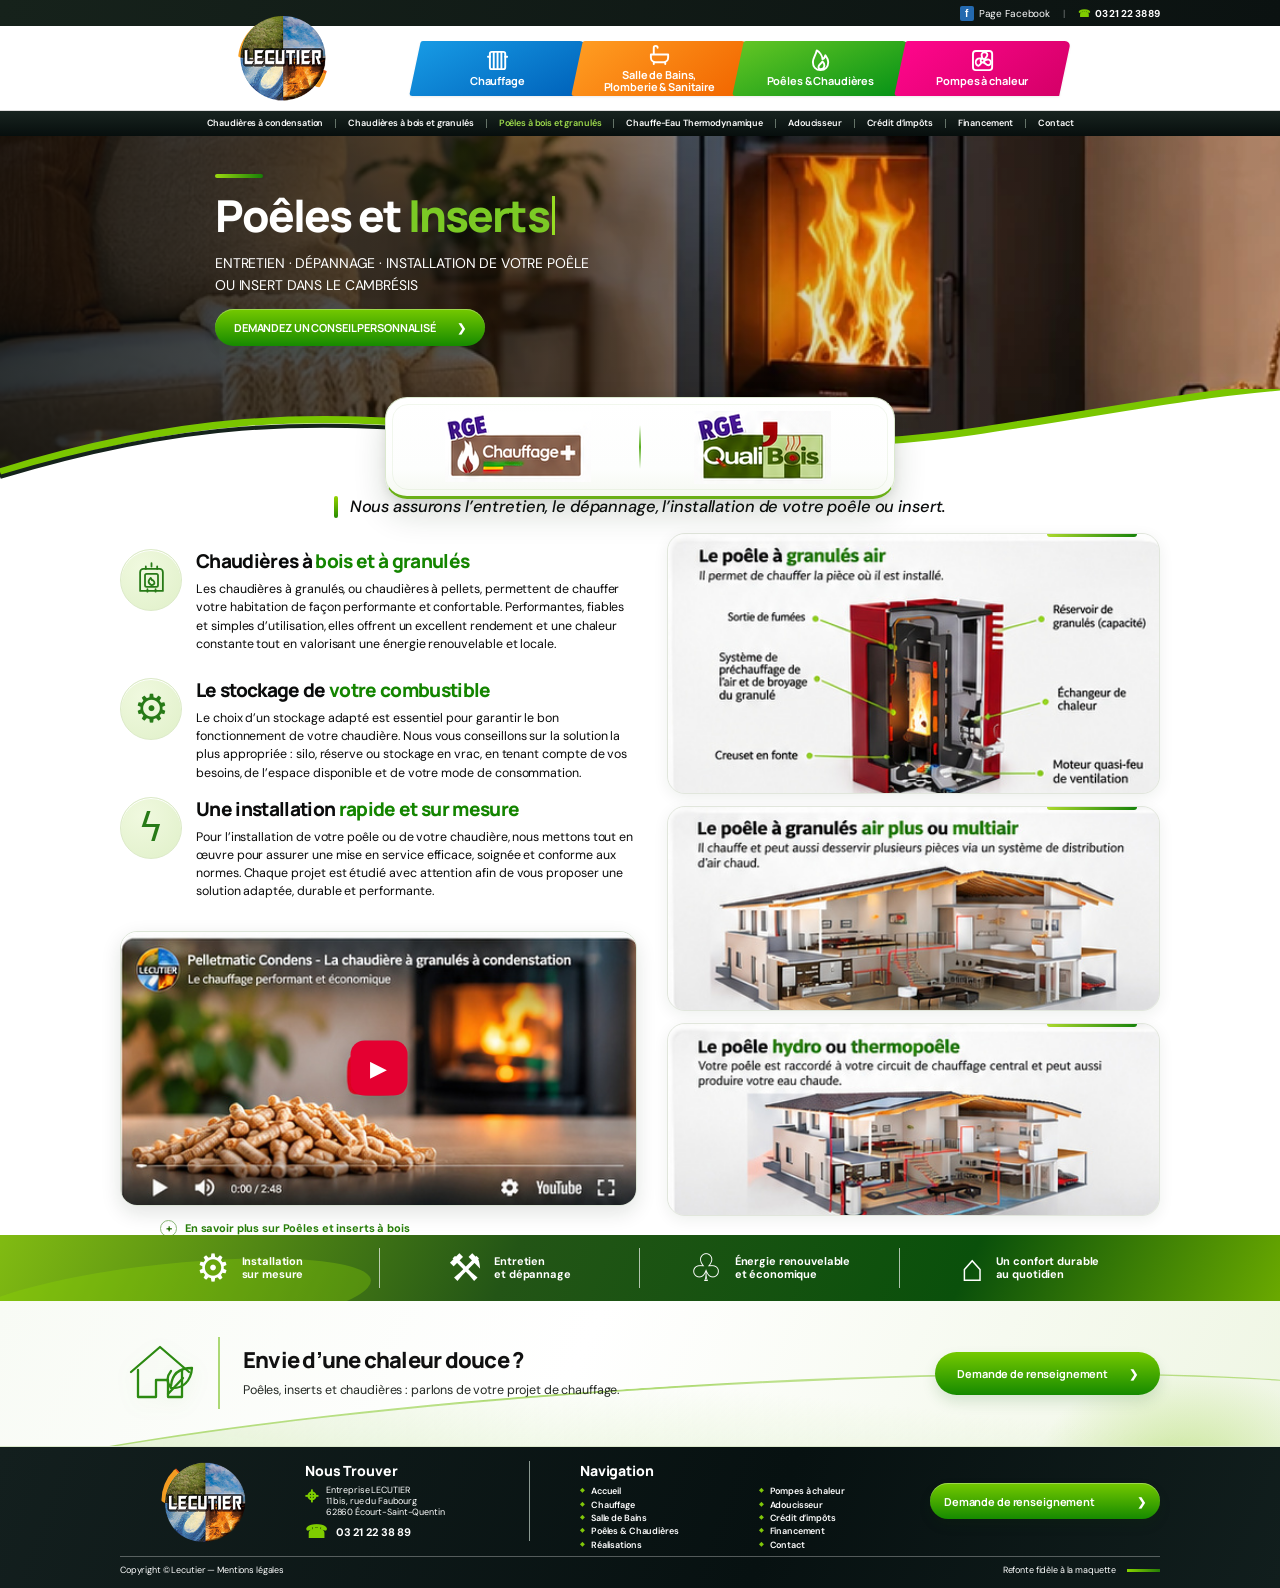
<file: poeles-chaudieres.html>
<!DOCTYPE html>
<html lang="fr"><head><meta charset="utf-8"/><meta content="width=device-width, initial-scale=1" name="viewport"/><meta content="#14201a" name="theme-color"/><meta content="Des solutions de chauffage au bois et aux granulés pour une chaleur adaptée à votre habitation." name="description"/><title>Poêles, inserts et chaudières à bois | LECUTIER</title><link href="assets/logo-lecutier-original.png" rel="icon" type="image/png"/><link href="https://fonts.googleapis.com/css2?family=DM+Sans:wght@400;500;600;700&amp;family=Manrope:wght@400;500;600;700;800&amp;display=swap" rel="stylesheet"/><link href="style.css" rel="stylesheet"/><script defer="" src="site.js"></script></head><body><div class="utility"><div class="wrap utility-inner"><a href="https://www.facebook.com/entreprise.lecutier/" rel="noopener" target="_blank"><span class="fb-box">f</span> Page Facebook</a><span class="vbar">|</span><a class="phone" href="tel:+33321223889"><span>☎</span> 03 21 22 38 89</a></div></div>
<header class="brand-header"><div class="wrap header-row"><a aria-label="Accueil LECUTIER" class="logo-link" href="index.html"><span class="logo-crop"><img alt="Logo LECUTIER original" height="168" src="assets/logo-lecutier-original.png" width="251"/></span></a><nav aria-label="Univers métiers" class="primary-tabs"><a class="main-tab blue" href="chauffage.html"><span class="tab-content"><svg aria-hidden="true" fill="none" stroke="currentColor" stroke-linecap="round" stroke-linejoin="round" stroke-width="1.8" viewbox="0 0 24 24"><rect height="18" rx="2" width="16" x="4" y="3"></rect><path d="M8 3v18M12 3v18M16 3v18M4 8H2M22 8h-2"></path></svg><strong>Chauffage</strong></span></a><a class="main-tab orange" href="salle-de-bains-plomberie-sanitaite.html"><span class="tab-content"><svg aria-hidden="true" fill="none" stroke="currentColor" stroke-linecap="round" stroke-linejoin="round" stroke-width="1.8" viewbox="0 0 24 24"><path d="M3 12h18v3a5 5 0 0 1-5 5H8a5 5 0 0 1-5-5zM6 20v2M18 20v2M6 12V5a2 2 0 0 1 4 0"></path></svg><strong>Salle de Bains,<br/>Plomberie &amp; Sanitaire</strong></span></a><a class="main-tab green selected" href="poeles-chaudieres.html"><span class="tab-content"><svg aria-hidden="true" fill="none" stroke="currentColor" stroke-linecap="round" stroke-linejoin="round" stroke-width="1.8" viewbox="0 0 24 24"><path d="M12 22c5 0 8-3.5 8-8.5 0-3-2-5.5-3-7-1 4-3 4-3 4-.3-3.5-3-7.5-6-9-1 5-4 8-4 12 0 5 3 8.5 8 8.5z"></path><path d="M12 21c2.5 0 4-1.6 4-4 0-1.8-1-3-2-4-1 2-3 2.5-4 5-.5 1.6.3 3 2 3z"></path></svg><strong>Poêles &amp; Chaudières</strong></span></a><a class="main-tab pink" href="pompes-a-chaleur.html"><span class="tab-content"><svg aria-hidden="true" fill="none" stroke="currentColor" stroke-linecap="round" stroke-linejoin="round" stroke-width="1.8" viewbox="0 0 24 24"><rect height="20" rx="3" width="20" x="2" y="2"></rect><circle cx="12" cy="12" r="2"></circle><path d="M12 10c-4-8 5-8 5-4 0 2-2 3-3 5M14 12c8-4 8 5 4 5-2 0-3-2-5-3M11 14c-4 8-8 0-5-3 2-2 4-1 5-1"></path></svg><strong>Pompes à chaleur</strong></span></a></nav><button aria-controls="submenu" aria-expanded="false" class="mobile-toggle" type="button">☰ <span>Menu</span></button></div></header>
<nav aria-label="Navigation secondaire" class="submenu" id="submenu"><div class="subinner wrap"><a class="" href="chaudiere-condensation.html">Chaudières à condensation</a><a class="" href="chaudiere-granules.html">Chaudières à bois et granulés</a><a class="current" href="poeles-chaudieres.html">Poêles à bois et granulés</a><a class="" href="chauffe-eau-thermodynamique.html">Chauffe-Eau Thermodynamique</a><a class="" href="salle-de-bains-plomberie-sanitaite.html">Adoucisseur</a><a class="" href="credit-impots.html">Crédit d’impôts</a><a class="" href="financement.html">Financement</a><a class="" href="contact.html">Contact</a></div></nav><main><section class="hero"><div class="hero-image"><img alt="Photographie d’équipement : Poêles et Inserts" fetchpriority="high" loading="eager" src="assets/poeles.webp"/></div><div class="hero-shade"></div><div class="wrap hero-copy reveal"><div class="accent-line"></div><h1 class="type-heading" data-typing="true">Poêles et <em>Inserts</em></h1><p>ENTRETIEN · DÉPANNAGE · INSTALLATION DE VOTRE POÊLE<br/>OU INSERT DANS LE CAMBRÉSIS</p><a class="green-button" href="contact.html">DEMANDEZ UN CONSEIL PERSONNALISÉ <span>❯</span></a></div><svg aria-hidden="true" class="hero-wave" preserveaspectratio="none" viewbox="0 0 1064 92"><path d="M0 86 C160 27 253 27 379 38 C536 52 678 69 811 44 C915 26 978 9 1064 0 L1064 92 L0 92Z" fill="#fff"></path><path d="M0 82 C156 25 253 25 379 36 C534 50 672 66 809 42 C918 23 978 7 1064 -2" fill="none" stroke="#7ac600" stroke-width="7"></path><path d="M0 87 C156 31 253 31 379 42" fill="none" stroke="#15231c" stroke-width="4"></path></svg></section><div class="cert-container"><div aria-label="Visuels historiques des certifications, validité à confirmer auprès de LECUTIER" class="cert-box" role="group"><span class="cert-item"><img alt="Visuel historique Chauffage+ RGE" loading="eager" src="assets/certification-chauffage-plus.png"/></span><span aria-hidden="true" class="cert-divider"></span><span class="cert-item"><img alt="Visuel historique QualiBois RGE" loading="eager" src="assets/certification-qualibois.png"/></span></div></div><section class="strapline wrap"><span class="small-green"></span><p>Nous assurons l’entretien, le dépannage, l’installation de votre poêle ou insert.</p></section>
<section class="main-content wrap"><div class="two-columns"><div class="content-left"><article class="feature reveal" style="--delay:0ms"><span class="feature-icon"><svg aria-hidden="true" viewbox="0 0 48 48"><path d="M14 11h20a4 4 0 0 1 4 4v23H10V15a4 4 0 0 1 4-4z"></path><rect height="16" rx="2" width="16" x="16" y="17"></rect><path d="M19 36v3M29 36v3M17 8v3M24 8V4M31 8v3M24 31c-6-3-3-7-1-9 1 3 2 3 3 3 2 2 3 5-2 6z"></path></svg></span><div class="feature-content"><h2>Chaudières à <em>bois et à granulés</em></h2><p>Les chaudières à granulés, ou chaudières à pellets, permettent de chauffer votre habitation de façon performante et confortable. Performantes, fiables et simples d’utilisation, elles offrent un excellent rendement et une chaleur constante tout en valorisant une énergie renouvelable et locale.</p></div></article><article class="feature reveal" style="--delay:100ms"><span class="feature-icon">⚙</span><div class="feature-content"><h2>Le stockage de <em>votre combustible</em></h2><p>Le choix d’un stockage adapté est essentiel pour garantir le bon fonctionnement de votre chaudière. Nous vous conseillons sur la solution la plus appropriée : silo, réserve ou stockage en vrac, en tenant compte de vos besoins, de l’espace disponible et de votre mode de consommation.</p></div></article><article class="feature reveal" style="--delay:200ms"><span class="feature-icon">ϟ</span><div class="feature-content"><h2>Une installation <em>rapide et sur mesure</em></h2><p>Pour l’installation de votre poêle ou de votre chaudière, nous mettons tout en œuvre pour assurer une mise en service efficace, soignée et conforme aux normes. Chaque projet est étudié avec attention afin de vous proposer une solution adaptée, durable et performante.</p></div></article><a aria-label="Voir la présentation vidéo Pellematic Condens sur YouTube" class="video-box reveal" href="https://www.youtube.com/watch?v=2bNU2Lyx1cw" rel="noopener" target="_blank"><img alt="Présentation vidéo d’une chaudière à granulés à condensation" height="253" loading="lazy" src="assets/video-poele.jpg" width="477"/><span aria-hidden="true" class="video-hover-play">▶</span></a></div><div class="illustrations"><figure class="diagram reveal diagram-modern"><img alt="Schéma de principe du poêle à granulés air" height="239" loading="lazy" src="assets/schema-poele-air.jpg" width="452"/></figure><figure class="diagram reveal diagram-modern"><img alt="Schéma de principe du poêle à granulés multiair" height="187" loading="lazy" src="assets/schema-poele-multiair.jpg" width="452"/></figure><figure class="diagram reveal diagram-modern"><img alt="Schéma de principe du thermopoêle hydro" height="176" loading="lazy" src="assets/schema-poele-hydro.jpg" width="452"/></figure></div></div></section>
<details aria-label="Informations sur Poêles et inserts à bois" class="additional wrap reveal"><summary>En savoir plus sur Poêles et inserts à bois</summary><div class="article-open"><p>Le bois et les granulés permettent d’envisager différents modes de chauffage selon la configuration de votre maison. LECUTIER présente sur son site l’installation, l’entretien et le dépannage des poêles, inserts et chaudières utilisant ces combustibles. Un poêle peut répondre à un besoin local de chaleur, alors qu’une chaudière à granulés s’intègre à un circuit de chauffage central. Le choix dépend de la surface à chauffer, de la distribution des pièces, du stockage disponible et de l’installation déjà présente. Nous abordons ces éléments avant d’envisager un type d’appareil.</p></div></details></main><section aria-label="Nos engagements" class="commitments"><div class="wrap commitment-inner">
<div class="commit"> <span class="commit-icon">⚙</span><strong>Installation<br/>sur mesure</strong></div>
<div class="commit"> <span class="commit-icon">⚒</span><strong>Entretien<br/>et dépannage</strong></div>
<div class="commit"> <span class="commit-icon">♧</span><strong>Énergie renouvelable<br/>et économique</strong></div>
<div class="commit"> <span class="commit-icon">⌂</span><strong>Un confort durable<br/>au quotidien</strong></div>
</div></section>

<section aria-label="Nous contacter pour votre projet" class="project-cta"><div class="wrap project-cta-inner">
<div aria-hidden="true" class="cta-drawing"><svg fill="none" stroke="currentColor" stroke-linecap="round" stroke-linejoin="round" stroke-width="2.3" viewbox="0 0 72 72"><path d="M7 35 36 10l29 25"></path><path d="M14 33v27h18V43h12v17h14V33"></path><path d="M47 49c1-13 9-18 21-18-1 13-9 21-21 20-5-6-4-12 0-17"></path><path d="m44 57 15-16"></path></svg></div>
<div class="project-cta-text"><h2>Envie d’une chaleur douce ?</h2><p>Poêles, inserts et chaudières : parlons de votre projet de chauffage.</p></div>
<a class="green-button project-cta-button" href="contact.html">Demande de renseignement <span aria-hidden="true">❯</span></a>
</div></section><footer class="footer"><div class="wrap footer-main"><a class="footer-logo" href="index.html"><span class="logo-crop logo-foot"><img alt="Logo LECUTIER original" height="168" src="assets/logo-lecutier-original.png" width="251"/></span></a><div class="foot-contact"><h2>Nous Trouver</h2><p><b class="lime">⌖</b><span>Entreprise LECUTIER<br/>11 bis, rue du Faubourg<br/>62860 Écourt-Saint-Quentin</span></p><a href="tel:+33321223889"><b class="lime">☎</b>03 21 22 38 89</a></div><div class="foot-nav"><h2>Navigation</h2><div class="footer-nav-cols"><div><a href="index.html">Accueil</a><a href="chauffage.html">Chauffage</a><a href="salle-de-bains-plomberie-sanitaite.html">Salle de Bains</a><a href="poeles-chaudieres.html">Poêles &amp; Chaudières</a><a href="nos-realisations.html">Réalisations</a></div><div><a href="pompes-a-chaleur.html">Pompes à chaleur</a><a href="salle-de-bains-plomberie-sanitaite.html">Adoucisseur</a><a href="credit-impots.html">Crédit d’impôts</a><a href="financement.html">Financement</a><a href="contact.html">Contact</a></div></div></div><a class="footer-cta" href="contact.html">Demande de renseignement <span>❯</span></a></div><div class="wrap foot-bottom"><span>Copyright © Lecutier — <a href="https://www.lecutier.fr/mentions-legales.html" rel="noopener" target="_blank">Mentions légales</a></span><span>Refonte fidèle à la maquette <i></i></span></div></footer></body></html>
</file>
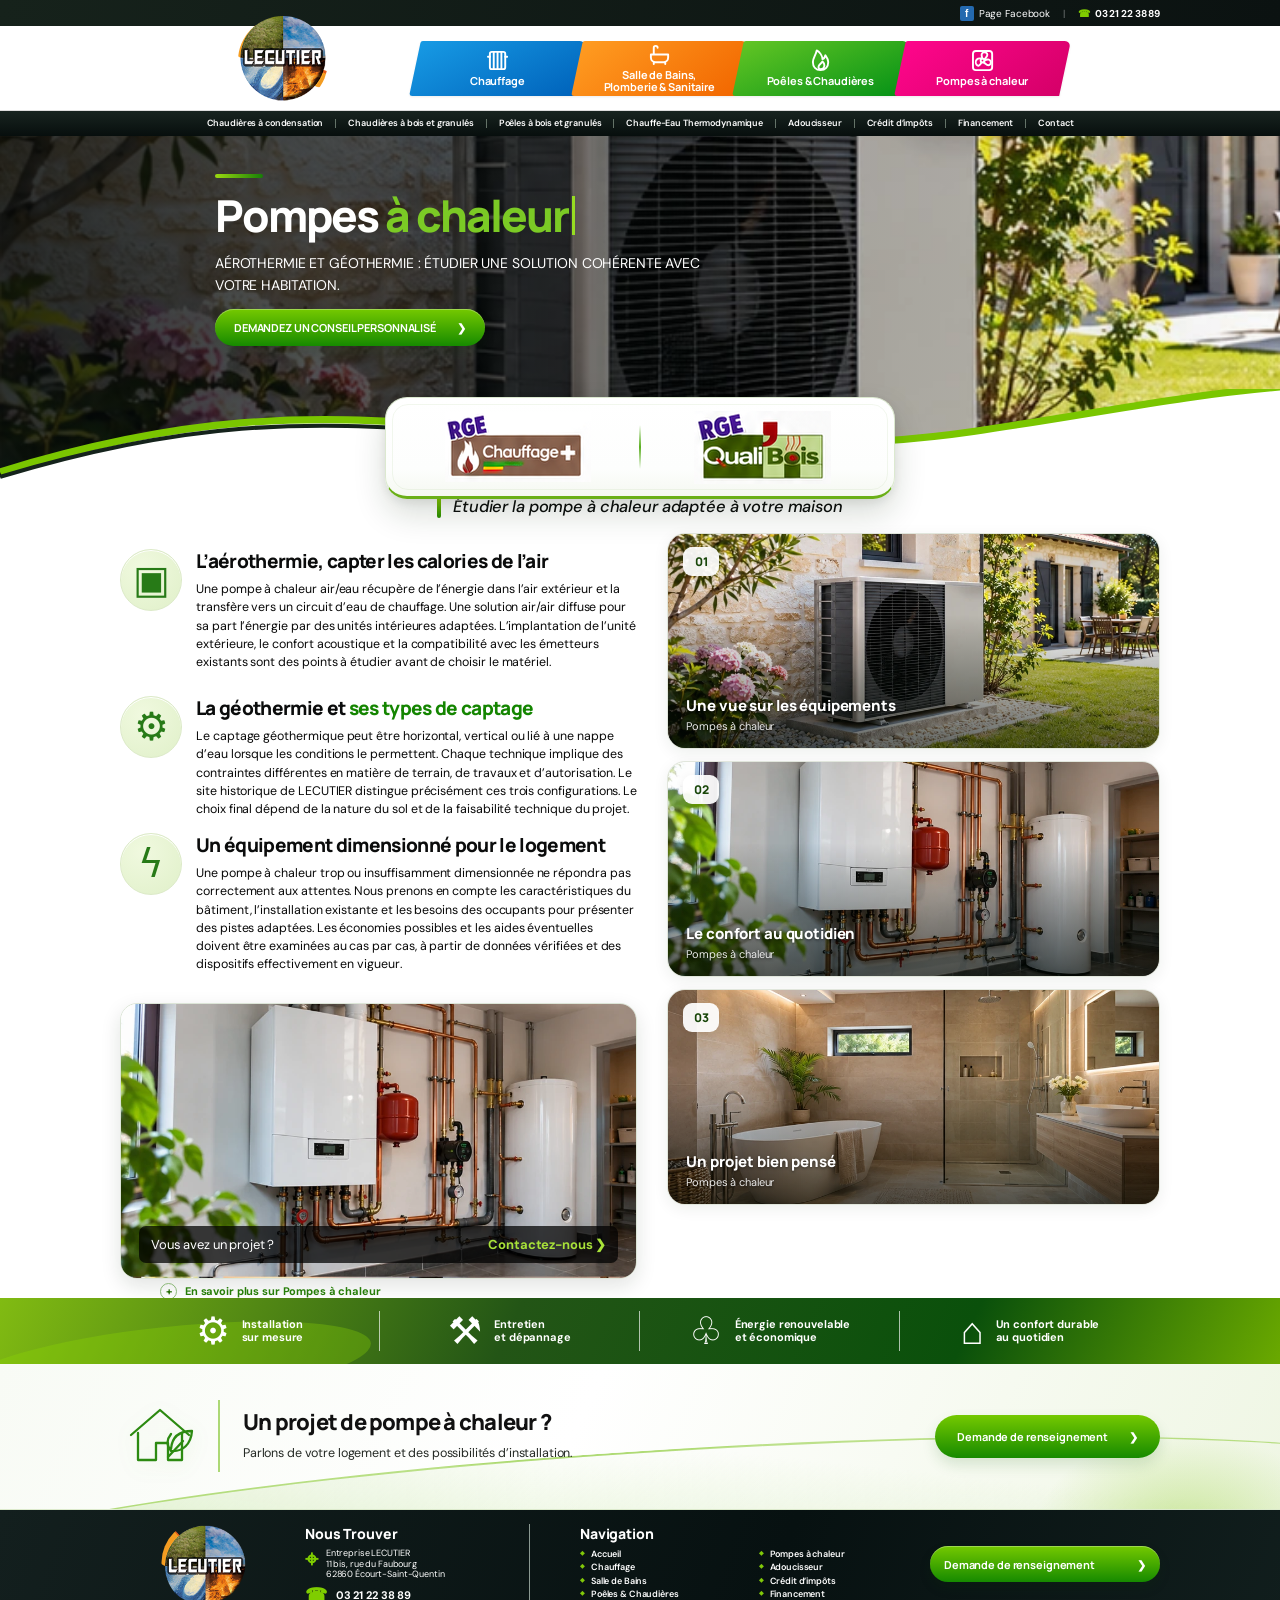
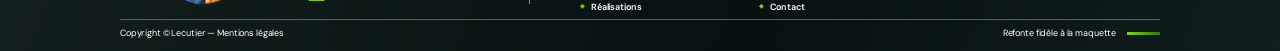
<file: pompes-a-chaleur.html>
<!DOCTYPE html>
<html lang="fr"><head><meta charset="utf-8"/><meta content="width=device-width, initial-scale=1" name="viewport"/><meta content="#14201a" name="theme-color"/><meta content="Aérothermie et géothermie : étudier une solution cohérente avec votre habitation." name="description"/><title>Pompes à chaleur et géothermie | LECUTIER</title><link href="assets/logo-lecutier-original.png" rel="icon" type="image/png"/><link href="https://fonts.googleapis.com/css2?family=DM+Sans:wght@400;500;600;700&amp;family=Manrope:wght@400;500;600;700;800&amp;display=swap" rel="stylesheet"/><link href="style.css" rel="stylesheet"/><script defer="" src="site.js"></script></head><body><div class="utility"><div class="wrap utility-inner"><a href="https://www.facebook.com/entreprise.lecutier/" rel="noopener" target="_blank"><span class="fb-box">f</span> Page Facebook</a><span class="vbar">|</span><a class="phone" href="tel:+33321223889"><span>☎</span> 03 21 22 38 89</a></div></div>
<header class="brand-header"><div class="wrap header-row"><a aria-label="Accueil LECUTIER" class="logo-link" href="index.html"><span class="logo-crop"><img alt="Logo LECUTIER original" height="168" src="assets/logo-lecutier-original.png" width="251"/></span></a><nav aria-label="Univers métiers" class="primary-tabs"><a class="main-tab blue" href="chauffage.html"><span class="tab-content"><svg aria-hidden="true" fill="none" stroke="currentColor" stroke-linecap="round" stroke-linejoin="round" stroke-width="1.8" viewbox="0 0 24 24"><rect height="18" rx="2" width="16" x="4" y="3"></rect><path d="M8 3v18M12 3v18M16 3v18M4 8H2M22 8h-2"></path></svg><strong>Chauffage</strong></span></a><a class="main-tab orange" href="salle-de-bains-plomberie-sanitaite.html"><span class="tab-content"><svg aria-hidden="true" fill="none" stroke="currentColor" stroke-linecap="round" stroke-linejoin="round" stroke-width="1.8" viewbox="0 0 24 24"><path d="M3 12h18v3a5 5 0 0 1-5 5H8a5 5 0 0 1-5-5zM6 20v2M18 20v2M6 12V5a2 2 0 0 1 4 0"></path></svg><strong>Salle de Bains,<br/>Plomberie &amp; Sanitaire</strong></span></a><a class="main-tab green" href="poeles-chaudieres.html"><span class="tab-content"><svg aria-hidden="true" fill="none" stroke="currentColor" stroke-linecap="round" stroke-linejoin="round" stroke-width="1.8" viewbox="0 0 24 24"><path d="M12 22c5 0 8-3.5 8-8.5 0-3-2-5.5-3-7-1 4-3 4-3 4-.3-3.5-3-7.5-6-9-1 5-4 8-4 12 0 5 3 8.5 8 8.5z"></path><path d="M12 21c2.5 0 4-1.6 4-4 0-1.8-1-3-2-4-1 2-3 2.5-4 5-.5 1.6.3 3 2 3z"></path></svg><strong>Poêles &amp; Chaudières</strong></span></a><a class="main-tab pink selected" href="pompes-a-chaleur.html"><span class="tab-content"><svg aria-hidden="true" fill="none" stroke="currentColor" stroke-linecap="round" stroke-linejoin="round" stroke-width="1.8" viewbox="0 0 24 24"><rect height="20" rx="3" width="20" x="2" y="2"></rect><circle cx="12" cy="12" r="2"></circle><path d="M12 10c-4-8 5-8 5-4 0 2-2 3-3 5M14 12c8-4 8 5 4 5-2 0-3-2-5-3M11 14c-4 8-8 0-5-3 2-2 4-1 5-1"></path></svg><strong>Pompes à chaleur</strong></span></a></nav><button aria-controls="submenu" aria-expanded="false" class="mobile-toggle" type="button">☰ <span>Menu</span></button></div></header>
<nav aria-label="Navigation secondaire" class="submenu" id="submenu"><div class="subinner wrap"><a class="" href="chaudiere-condensation.html">Chaudières à condensation</a><a class="" href="chaudiere-granules.html">Chaudières à bois et granulés</a><a class="" href="poeles-chaudieres.html">Poêles à bois et granulés</a><a class="" href="chauffe-eau-thermodynamique.html">Chauffe-Eau Thermodynamique</a><a class="" href="salle-de-bains-plomberie-sanitaite.html">Adoucisseur</a><a class="" href="credit-impots.html">Crédit d’impôts</a><a class="" href="financement.html">Financement</a><a class="" href="contact.html">Contact</a></div></nav><main><section class="hero"><div class="hero-image"><img alt="Photographie d’équipement : Pompes à chaleur" fetchpriority="high" loading="eager" src="assets/pompes-a-chaleur.webp"/></div><div class="hero-shade"></div><div class="wrap hero-copy reveal"><div class="accent-line"></div><h1 class="type-heading" data-typing="true">Pompes <em>à chaleur</em></h1><p>Aérothermie et géothermie : étudier une solution cohérente avec votre habitation.</p><a class="green-button" href="contact.html">DEMANDEZ UN CONSEIL PERSONNALISÉ <span>❯</span></a></div><svg aria-hidden="true" class="hero-wave" preserveaspectratio="none" viewbox="0 0 1064 92"><path d="M0 86 C160 27 253 27 379 38 C536 52 678 69 811 44 C915 26 978 9 1064 0 L1064 92 L0 92Z" fill="#fff"></path><path d="M0 82 C156 25 253 25 379 36 C534 50 672 66 809 42 C918 23 978 7 1064 -2" fill="none" stroke="#7ac600" stroke-width="7"></path><path d="M0 87 C156 31 253 31 379 42" fill="none" stroke="#15231c" stroke-width="4"></path></svg></section><div class="cert-container"><div aria-label="Visuels historiques des certifications, validité à confirmer auprès de LECUTIER" class="cert-box" role="group"><span class="cert-item"><img alt="Visuel historique Chauffage+ RGE" loading="eager" src="assets/certification-chauffage-plus.png"/></span><span aria-hidden="true" class="cert-divider"></span><span class="cert-item"><img alt="Visuel historique QualiBois RGE" loading="eager" src="assets/certification-qualibois.png"/></span></div></div><section class="strapline wrap"><span class="small-green"></span><p>Étudier la pompe à chaleur adaptée à votre maison</p></section>
<section class="main-content wrap"><div class="two-columns"><div class="content-left"><article class="feature reveal" style="--delay:0ms"><span class="feature-icon">▣</span><div class="feature-content"><h2>L’aérothermie, capter les calories de l’air</h2><p>Une pompe à chaleur air/eau récupère de l’énergie dans l’air extérieur et la transfère vers un circuit d’eau de chauffage. Une solution air/air diffuse pour sa part l’énergie par des unités intérieures adaptées. L’implantation de l’unité extérieure, le confort acoustique et la compatibilité avec les émetteurs existants sont des points à étudier avant de choisir le matériel.</p></div></article><article class="feature reveal" style="--delay:100ms"><span class="feature-icon">⚙</span><div class="feature-content"><h2>La géothermie et <em>ses types de captage</em></h2><p>Le captage géothermique peut être horizontal, vertical ou lié à une nappe d’eau lorsque les conditions le permettent. Chaque technique implique des contraintes différentes en matière de terrain, de travaux et d’autorisation. Le site historique de LECUTIER distingue précisément ces trois configurations. Le choix final dépend de la nature du sol et de la faisabilité technique du projet.</p></div></article><article class="feature reveal" style="--delay:200ms"><span class="feature-icon">ϟ</span><div class="feature-content"><h2>Un équipement dimensionné pour le logement</h2><p>Une pompe à chaleur trop ou insuffisamment dimensionnée ne répondra pas correctement aux attentes. Nous prenons en compte les caractéristiques du bâtiment, l’installation existante et les besoins des occupants pour présenter des pistes adaptées. Les économies possibles et les aides éventuelles doivent être examinées au cas par cas, à partir de données vérifiées et des dispositifs effectivement en vigueur.</p></div></article><a aria-label="Nous contacter pour Pompes à chaleur" class="video-box secondary-photo reveal" href="contact.html"><img alt="Pompes à chaleur : photographie supplémentaire" loading="lazy" src="assets/chauffage.webp"/><span class="photo-callout">Vous avez un projet ? <b>Contactez-nous ❯</b></span></a></div><div class="illustrations"><figure class="diagram visual-card reveal photo-modern"><span aria-hidden="true" class="card-number">01</span><div class="visual-caption"><strong>Une vue sur les équipements</strong><span>Pompes à chaleur</span></div><img alt="Image illustrative de Pompes à chaleur" decoding="async" loading="lazy" src="assets/pompes-a-chaleur.webp"/></figure><figure class="diagram visual-card reveal photo-modern"><span aria-hidden="true" class="card-number">02</span><div class="visual-caption"><strong>Le confort au quotidien</strong><span>Pompes à chaleur</span></div><img alt="Image illustrative de Pompes à chaleur" decoding="async" loading="lazy" src="assets/chauffage.webp"/></figure><figure class="diagram visual-card reveal photo-modern"><span aria-hidden="true" class="card-number">03</span><div class="visual-caption"><strong>Un projet bien pensé</strong><span>Pompes à chaleur</span></div><img alt="Image illustrative de Pompes à chaleur" decoding="async" loading="lazy" src="assets/salle-de-bains.webp"/></figure></div></div></section>
<details aria-label="Informations sur Pompes à chaleur" class="additional wrap reveal"><summary>En savoir plus sur Pompes à chaleur</summary><div class="article-open"><p>La pompe à chaleur utilise une énergie présente dans son environnement pour contribuer au chauffage du logement. LECUTIER propose sur son site des solutions d’aérothermie et de géothermie, avec installation, entretien et dépannage. Le type d’appareil doit être choisi selon la maison, les besoins de chauffage et le réseau de diffusion déjà en place. Une étude attentive permet notamment de prendre en compte les températures d’eau requises, les possibilités d’implantation et les spécificités du terrain. Chaque habitation appelle donc une réflexion sur les contraintes réelles du projet.</p></div></details></main><section aria-label="Nos engagements" class="commitments"><div class="wrap commitment-inner">
<div class="commit"> <span class="commit-icon">⚙</span><strong>Installation<br/>sur mesure</strong></div>
<div class="commit"> <span class="commit-icon">⚒</span><strong>Entretien<br/>et dépannage</strong></div>
<div class="commit"> <span class="commit-icon">♧</span><strong>Énergie renouvelable<br/>et économique</strong></div>
<div class="commit"> <span class="commit-icon">⌂</span><strong>Un confort durable<br/>au quotidien</strong></div>
</div></section>

<section aria-label="Nous contacter pour votre projet" class="project-cta"><div class="wrap project-cta-inner">
<div aria-hidden="true" class="cta-drawing"><svg fill="none" stroke="currentColor" stroke-linecap="round" stroke-linejoin="round" stroke-width="2.3" viewbox="0 0 72 72"><path d="M7 35 36 10l29 25"></path><path d="M14 33v27h18V43h12v17h14V33"></path><path d="M47 49c1-13 9-18 21-18-1 13-9 21-21 20-5-6-4-12 0-17"></path><path d="m44 57 15-16"></path></svg></div>
<div class="project-cta-text"><h2>Un projet de pompe à chaleur ?</h2><p>Parlons de votre logement et des possibilités d’installation.</p></div>
<a class="green-button project-cta-button" href="contact.html">Demande de renseignement <span aria-hidden="true">❯</span></a>
</div></section><footer class="footer"><div class="wrap footer-main"><a class="footer-logo" href="index.html"><span class="logo-crop logo-foot"><img alt="Logo LECUTIER original" height="168" src="assets/logo-lecutier-original.png" width="251"/></span></a><div class="foot-contact"><h2>Nous Trouver</h2><p><b class="lime">⌖</b><span>Entreprise LECUTIER<br/>11 bis, rue du Faubourg<br/>62860 Écourt-Saint-Quentin</span></p><a href="tel:+33321223889"><b class="lime">☎</b>03 21 22 38 89</a></div><div class="foot-nav"><h2>Navigation</h2><div class="footer-nav-cols"><div><a href="index.html">Accueil</a><a href="chauffage.html">Chauffage</a><a href="salle-de-bains-plomberie-sanitaite.html">Salle de Bains</a><a href="poeles-chaudieres.html">Poêles &amp; Chaudières</a><a href="nos-realisations.html">Réalisations</a></div><div><a href="pompes-a-chaleur.html">Pompes à chaleur</a><a href="salle-de-bains-plomberie-sanitaite.html">Adoucisseur</a><a href="credit-impots.html">Crédit d’impôts</a><a href="financement.html">Financement</a><a href="contact.html">Contact</a></div></div></div><a class="footer-cta" href="contact.html">Demande de renseignement <span>❯</span></a></div><div class="wrap foot-bottom"><span>Copyright © Lecutier — <a href="https://www.lecutier.fr/mentions-legales.html" rel="noopener" target="_blank">Mentions légales</a></span><span>Refonte fidèle à la maquette <i></i></span></div></footer></body></html>
</file>
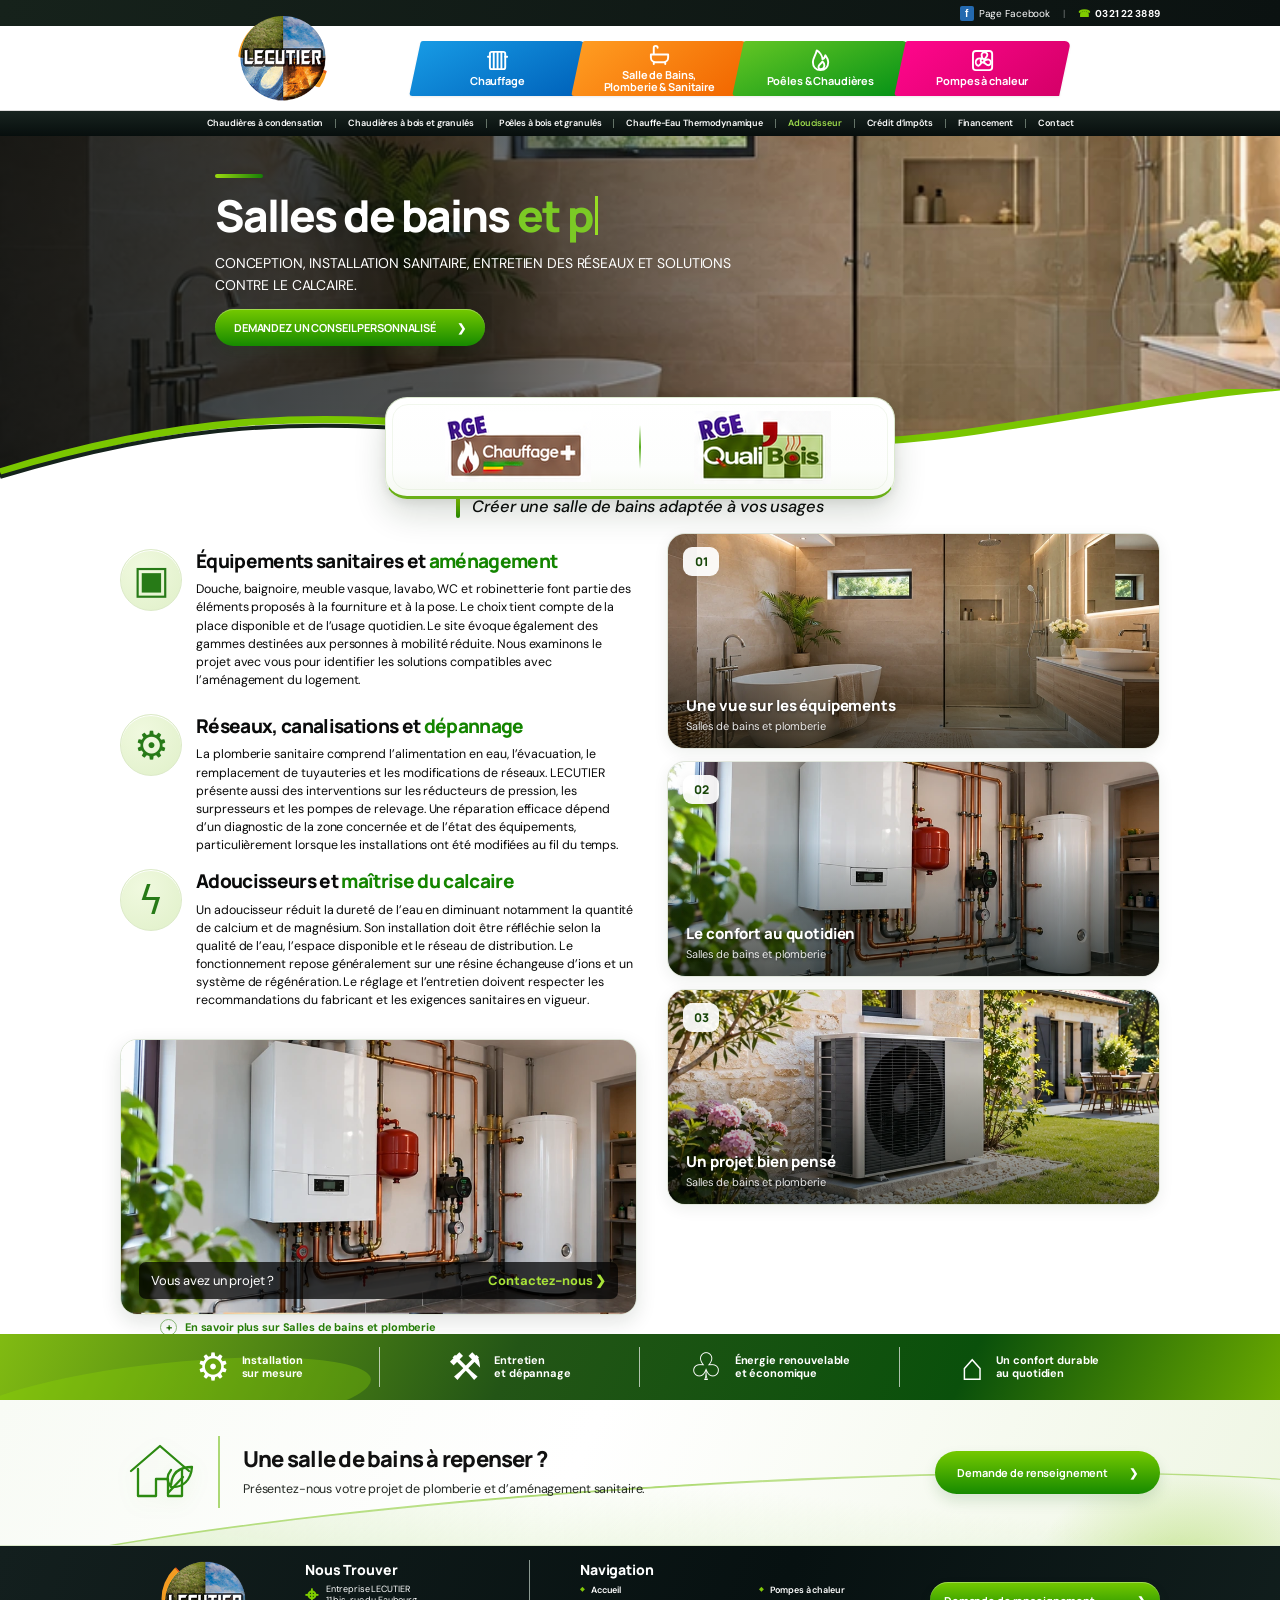
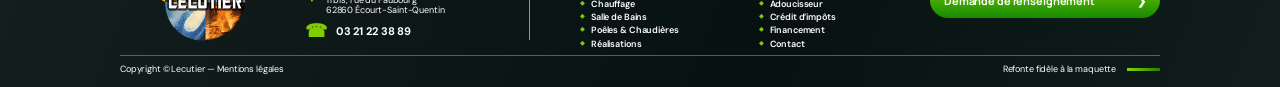
<file: salle-de-bains-plomberie-sanitaite.html>
<!DOCTYPE html>
<html lang="fr"><head><meta charset="utf-8"/><meta content="width=device-width, initial-scale=1" name="viewport"/><meta content="#14201a" name="theme-color"/><meta content="Conception, installation sanitaire, entretien des réseaux et solutions contre le calcaire." name="description"/><title>Salle de bains et plomberie à Douai, Arras | LECUTIER</title><link href="assets/logo-lecutier-original.png" rel="icon" type="image/png"/><link href="https://fonts.googleapis.com/css2?family=DM+Sans:wght@400;500;600;700&amp;family=Manrope:wght@400;500;600;700;800&amp;display=swap" rel="stylesheet"/><link href="style.css" rel="stylesheet"/><script defer="" src="site.js"></script></head><body><div class="utility"><div class="wrap utility-inner"><a href="https://www.facebook.com/entreprise.lecutier/" rel="noopener" target="_blank"><span class="fb-box">f</span> Page Facebook</a><span class="vbar">|</span><a class="phone" href="tel:+33321223889"><span>☎</span> 03 21 22 38 89</a></div></div>
<header class="brand-header"><div class="wrap header-row"><a aria-label="Accueil LECUTIER" class="logo-link" href="index.html"><span class="logo-crop"><img alt="Logo LECUTIER original" height="168" src="assets/logo-lecutier-original.png" width="251"/></span></a><nav aria-label="Univers métiers" class="primary-tabs"><a class="main-tab blue" href="chauffage.html"><span class="tab-content"><svg aria-hidden="true" fill="none" stroke="currentColor" stroke-linecap="round" stroke-linejoin="round" stroke-width="1.8" viewbox="0 0 24 24"><rect height="18" rx="2" width="16" x="4" y="3"></rect><path d="M8 3v18M12 3v18M16 3v18M4 8H2M22 8h-2"></path></svg><strong>Chauffage</strong></span></a><a class="main-tab orange selected" href="salle-de-bains-plomberie-sanitaite.html"><span class="tab-content"><svg aria-hidden="true" fill="none" stroke="currentColor" stroke-linecap="round" stroke-linejoin="round" stroke-width="1.8" viewbox="0 0 24 24"><path d="M3 12h18v3a5 5 0 0 1-5 5H8a5 5 0 0 1-5-5zM6 20v2M18 20v2M6 12V5a2 2 0 0 1 4 0"></path></svg><strong>Salle de Bains,<br/>Plomberie &amp; Sanitaire</strong></span></a><a class="main-tab green" href="poeles-chaudieres.html"><span class="tab-content"><svg aria-hidden="true" fill="none" stroke="currentColor" stroke-linecap="round" stroke-linejoin="round" stroke-width="1.8" viewbox="0 0 24 24"><path d="M12 22c5 0 8-3.5 8-8.5 0-3-2-5.5-3-7-1 4-3 4-3 4-.3-3.5-3-7.5-6-9-1 5-4 8-4 12 0 5 3 8.5 8 8.5z"></path><path d="M12 21c2.5 0 4-1.6 4-4 0-1.8-1-3-2-4-1 2-3 2.5-4 5-.5 1.6.3 3 2 3z"></path></svg><strong>Poêles &amp; Chaudières</strong></span></a><a class="main-tab pink" href="pompes-a-chaleur.html"><span class="tab-content"><svg aria-hidden="true" fill="none" stroke="currentColor" stroke-linecap="round" stroke-linejoin="round" stroke-width="1.8" viewbox="0 0 24 24"><rect height="20" rx="3" width="20" x="2" y="2"></rect><circle cx="12" cy="12" r="2"></circle><path d="M12 10c-4-8 5-8 5-4 0 2-2 3-3 5M14 12c8-4 8 5 4 5-2 0-3-2-5-3M11 14c-4 8-8 0-5-3 2-2 4-1 5-1"></path></svg><strong>Pompes à chaleur</strong></span></a></nav><button aria-controls="submenu" aria-expanded="false" class="mobile-toggle" type="button">☰ <span>Menu</span></button></div></header>
<nav aria-label="Navigation secondaire" class="submenu" id="submenu"><div class="subinner wrap"><a class="" href="chaudiere-condensation.html">Chaudières à condensation</a><a class="" href="chaudiere-granules.html">Chaudières à bois et granulés</a><a class="" href="poeles-chaudieres.html">Poêles à bois et granulés</a><a class="" href="chauffe-eau-thermodynamique.html">Chauffe-Eau Thermodynamique</a><a class="current" href="salle-de-bains-plomberie-sanitaite.html">Adoucisseur</a><a class="" href="credit-impots.html">Crédit d’impôts</a><a class="" href="financement.html">Financement</a><a class="" href="contact.html">Contact</a></div></nav><main><section class="hero"><div class="hero-image"><img alt="Photographie d’équipement : Salles de bains et plomberie" fetchpriority="high" loading="eager" src="assets/salle-de-bains.webp"/></div><div class="hero-shade"></div><div class="wrap hero-copy reveal"><div class="accent-line"></div><h1 class="type-heading" data-typing="true">Salles de bains <em>et plomberie</em></h1><p>Conception, installation sanitaire, entretien des réseaux et solutions contre le calcaire.</p><a class="green-button" href="contact.html">DEMANDEZ UN CONSEIL PERSONNALISÉ <span>❯</span></a></div><svg aria-hidden="true" class="hero-wave" preserveaspectratio="none" viewbox="0 0 1064 92"><path d="M0 86 C160 27 253 27 379 38 C536 52 678 69 811 44 C915 26 978 9 1064 0 L1064 92 L0 92Z" fill="#fff"></path><path d="M0 82 C156 25 253 25 379 36 C534 50 672 66 809 42 C918 23 978 7 1064 -2" fill="none" stroke="#7ac600" stroke-width="7"></path><path d="M0 87 C156 31 253 31 379 42" fill="none" stroke="#15231c" stroke-width="4"></path></svg></section><div class="cert-container"><div aria-label="Visuels historiques des certifications, validité à confirmer auprès de LECUTIER" class="cert-box" role="group"><span class="cert-item"><img alt="Visuel historique Chauffage+ RGE" loading="eager" src="assets/certification-chauffage-plus.png"/></span><span aria-hidden="true" class="cert-divider"></span><span class="cert-item"><img alt="Visuel historique QualiBois RGE" loading="eager" src="assets/certification-qualibois.png"/></span></div></div><section class="strapline wrap"><span class="small-green"></span><p>Créer une salle de bains adaptée à vos usages</p></section>
<section class="main-content wrap"><div class="two-columns"><div class="content-left"><article class="feature reveal" style="--delay:0ms"><span class="feature-icon">▣</span><div class="feature-content"><h2>Équipements sanitaires et <em>aménagement</em></h2><p>Douche, baignoire, meuble vasque, lavabo, WC et robinetterie font partie des éléments proposés à la fourniture et à la pose. Le choix tient compte de la place disponible et de l’usage quotidien. Le site évoque également des gammes destinées aux personnes à mobilité réduite. Nous examinons le projet avec vous pour identifier les solutions compatibles avec l’aménagement du logement.</p></div></article><article class="feature reveal" style="--delay:100ms"><span class="feature-icon">⚙</span><div class="feature-content"><h2>Réseaux, canalisations et <em>dépannage</em></h2><p>La plomberie sanitaire comprend l’alimentation en eau, l’évacuation, le remplacement de tuyauteries et les modifications de réseaux. LECUTIER présente aussi des interventions sur les réducteurs de pression, les surpresseurs et les pompes de relevage. Une réparation efficace dépend d’un diagnostic de la zone concernée et de l’état des équipements, particulièrement lorsque les installations ont été modifiées au fil du temps.</p></div></article><article class="feature reveal" style="--delay:200ms"><span class="feature-icon">ϟ</span><div class="feature-content"><h2>Adoucisseurs et <em>maîtrise du calcaire</em></h2><p>Un adoucisseur réduit la dureté de l’eau en diminuant notamment la quantité de calcium et de magnésium. Son installation doit être réfléchie selon la qualité de l’eau, l’espace disponible et le réseau de distribution. Le fonctionnement repose généralement sur une résine échangeuse d’ions et un système de régénération. Le réglage et l’entretien doivent respecter les recommandations du fabricant et les exigences sanitaires en vigueur.</p></div></article><a aria-label="Nous contacter pour Salles de bains et plomberie" class="video-box secondary-photo reveal" href="contact.html"><img alt="Salles de bains et plomberie : photographie supplémentaire" loading="lazy" src="assets/chauffage.webp"/><span class="photo-callout">Vous avez un projet ? <b>Contactez-nous ❯</b></span></a></div><div class="illustrations"><figure class="diagram visual-card reveal photo-modern"><span aria-hidden="true" class="card-number">01</span><div class="visual-caption"><strong>Une vue sur les équipements</strong><span>Salles de bains et plomberie</span></div><img alt="Image illustrative de Salles de bains et plomberie" decoding="async" loading="lazy" src="assets/salle-de-bains.webp"/></figure><figure class="diagram visual-card reveal photo-modern"><span aria-hidden="true" class="card-number">02</span><div class="visual-caption"><strong>Le confort au quotidien</strong><span>Salles de bains et plomberie</span></div><img alt="Image illustrative de Salles de bains et plomberie" decoding="async" loading="lazy" src="assets/chauffage.webp"/></figure><figure class="diagram visual-card reveal photo-modern"><span aria-hidden="true" class="card-number">03</span><div class="visual-caption"><strong>Un projet bien pensé</strong><span>Salles de bains et plomberie</span></div><img alt="Image illustrative de Salles de bains et plomberie" decoding="async" loading="lazy" src="assets/pompes-a-chaleur.webp"/></figure></div></div></section>
<details aria-label="Informations sur Salles de bains et plomberie" class="additional wrap reveal"><summary>En savoir plus sur Salles de bains et plomberie</summary><div class="article-open"><p>LECUTIER intervient pour l’installation et la réparation des équipements de salle de bains ainsi que pour les travaux de plomberie sanitaire. Chaque espace présente ses propres contraintes : disposition des alimentations, évacuations, surface disponible, circulation et besoins des occupants. Notre site d’origine évoque un accompagnement dans le choix des meubles et appareils sanitaires, ainsi qu’une aide à l’implantation. L’objectif est de faire correspondre les équipements, leur emplacement et les réseaux techniques afin de créer une pièce fonctionnelle, agréable à utiliser et simple à entretenir.</p></div></details></main><section aria-label="Nos engagements" class="commitments"><div class="wrap commitment-inner">
<div class="commit"> <span class="commit-icon">⚙</span><strong>Installation<br/>sur mesure</strong></div>
<div class="commit"> <span class="commit-icon">⚒</span><strong>Entretien<br/>et dépannage</strong></div>
<div class="commit"> <span class="commit-icon">♧</span><strong>Énergie renouvelable<br/>et économique</strong></div>
<div class="commit"> <span class="commit-icon">⌂</span><strong>Un confort durable<br/>au quotidien</strong></div>
</div></section>

<section aria-label="Nous contacter pour votre projet" class="project-cta"><div class="wrap project-cta-inner">
<div aria-hidden="true" class="cta-drawing"><svg fill="none" stroke="currentColor" stroke-linecap="round" stroke-linejoin="round" stroke-width="2.3" viewbox="0 0 72 72"><path d="M7 35 36 10l29 25"></path><path d="M14 33v27h18V43h12v17h14V33"></path><path d="M47 49c1-13 9-18 21-18-1 13-9 21-21 20-5-6-4-12 0-17"></path><path d="m44 57 15-16"></path></svg></div>
<div class="project-cta-text"><h2>Une salle de bains à repenser ?</h2><p>Présentez-nous votre projet de plomberie et d’aménagement sanitaire.</p></div>
<a class="green-button project-cta-button" href="contact.html">Demande de renseignement <span aria-hidden="true">❯</span></a>
</div></section><footer class="footer"><div class="wrap footer-main"><a class="footer-logo" href="index.html"><span class="logo-crop logo-foot"><img alt="Logo LECUTIER original" height="168" src="assets/logo-lecutier-original.png" width="251"/></span></a><div class="foot-contact"><h2>Nous Trouver</h2><p><b class="lime">⌖</b><span>Entreprise LECUTIER<br/>11 bis, rue du Faubourg<br/>62860 Écourt-Saint-Quentin</span></p><a href="tel:+33321223889"><b class="lime">☎</b>03 21 22 38 89</a></div><div class="foot-nav"><h2>Navigation</h2><div class="footer-nav-cols"><div><a href="index.html">Accueil</a><a href="chauffage.html">Chauffage</a><a href="salle-de-bains-plomberie-sanitaite.html">Salle de Bains</a><a href="poeles-chaudieres.html">Poêles &amp; Chaudières</a><a href="nos-realisations.html">Réalisations</a></div><div><a href="pompes-a-chaleur.html">Pompes à chaleur</a><a href="salle-de-bains-plomberie-sanitaite.html">Adoucisseur</a><a href="credit-impots.html">Crédit d’impôts</a><a href="financement.html">Financement</a><a href="contact.html">Contact</a></div></div></div><a class="footer-cta" href="contact.html">Demande de renseignement <span>❯</span></a></div><div class="wrap foot-bottom"><span>Copyright © Lecutier — <a href="https://www.lecutier.fr/mentions-legales.html" rel="noopener" target="_blank">Mentions légales</a></span><span>Refonte fidèle à la maquette <i></i></span></div></footer></body></html>
</file>
<file: style.css>
:root{--ink:#0d1513;--green:#198000;--lime:#80c900;--paper:#fff;--max:960px}
*{box-sizing:border-box}html{scroll-behavior:smooth}body{margin:0;background:#fff;color:#101010;font-family:Arial,Helvetica,sans-serif;-webkit-font-smoothing:antialiased}img{max-width:100%;display:block}a{color:inherit;text-decoration:none}button{font:inherit}.wrap{max-width:var(--max);width:calc(100% - 52px);margin-left:auto;margin-right:auto}
.utility{background:linear-gradient(100deg,#16221b,#0b1211);height:26px;color:#fff;font-size:10px}.utility-inner{display:flex;align-items:center;justify-content:flex-end;gap:13px;height:100%}.utility a{display:inline-flex;align-items:center;gap:5px}.utility .vbar{opacity:.4}.fb-box{display:inline-grid;place-items:center;background:#2469af;color:#fff;font-weight:bold;border-radius:2px;width:14px;height:15px;font-family:Arial}.phone span,.lime{color:#7fcd00}.phone{font-weight:bold}
.brand-header{height:85px;background:#fff;border-bottom:1px solid #ddd;position:relative;z-index:5}.header-row{height:100%;display:flex;align-items:center;justify-content:space-between;gap:40px}.logo-link{display:block;width:160px;height:90px;flex:none;margin-top:-9px;position:relative;z-index:3}.logo-crop{width:118px;height:93px;display:block;overflow:hidden;position:relative}.logo-crop img{height:112px;max-width:none;width:auto;position:absolute;top:0;left:0}.primary-tabs{flex:1;display:flex;align-items:center;min-width:0;height:57px;margin-right:4px;filter:drop-shadow(0px 1px 1px rgba(0,0,0,.07))}.main-tab{flex:1;height:55px;position:relative;display:flex;align-items:center;justify-content:center;transform:skew(-12deg);margin-right:-3px;color:#fff;text-align:center;border-radius:2px 6px 0 3px}.main-tab.blue{background:linear-gradient(150deg,#179ae4,#0063bb)}.main-tab.orange{background:linear-gradient(135deg,#ff9c21,#f26700)}.main-tab.green{background:linear-gradient(155deg,#62c524,#079317)}.main-tab.pink{background:linear-gradient(135deg,#fe068b,#d50068)}.main-tab:hover .tab-content,.main-tab:focus-visible .tab-content{transform:skew(12deg) translateY(-2px)}.tab-content{transform:skew(12deg);display:flex;flex-direction:column;align-items:center;gap:3px;transition:transform .25s ease;width:100%;line-height:1.13;font-size:11px}.tab-content svg{width:23px;height:23px;stroke-width:2}.tab-content strong{font-weight:700}.mobile-toggle{display:none;background:none;border:0;color:#193018;cursor:pointer}
.submenu{background:linear-gradient(#182420,#070e0d);height:25px;color:#fff;position:relative;z-index:4}.subinner{display:flex;align-items:center;justify-content:center;height:25px;gap:0;white-space:nowrap}.subinner a{font-size:9px;font-weight:700;line-height:1;padding:0 12px;border-right:1px solid #647368;transition:color .25s}.subinner a:last-child{border-right:0}.subinner a:hover,.subinner .current{color:#9ddb4c}
.hero{height:309px;position:relative;isolation:isolate;overflow:visible;color:#fff}.hero-image,.hero-shade{position:absolute;inset:0;overflow:hidden}.hero-image{z-index:-3}.hero-image img{width:100%;height:100%;object-fit:cover;object-position:center 55%;animation:heroZoom 14s ease-in-out infinite alternate;transform-origin:65% center}.hero-shade{z-index:-2;background:linear-gradient(90deg,rgba(4,9,9,.83) 0%,rgba(4,9,9,.63) 37%,rgba(4,9,9,.1) 66%,rgba(4,9,9,.01) 100%)}.hero-copy{padding-top:32px;position:relative;z-index:1}.accent-line{height:4px;width:48px;background:linear-gradient(90deg,#9cda10,#167e06);border-radius:8px;margin-bottom:12px}.hero h1{font-size:48px;letter-spacing:-2px;line-height:1.05;font-weight:800;margin:0 0 11px;max-width:770px}.hero h1 em{font-style:normal;color:#78ca20}.hero p{font-size:14px;line-height:1.62;max-width:520px;margin:0 0 12px;text-transform:uppercase}.green-button,.footer-cta{display:inline-flex;justify-content:center;align-items:center;gap:21px;padding:0 19px;border-radius:24px;min-height:37px;background:linear-gradient(#75c900,#168a00);box-shadow:inset 0 1px 0 rgba(255,255,255,.3),0 6px 12px rgba(12,54,0,.15);color:#fff;font-weight:bold;font-size:11px;transition:transform .25s,filter .25s}.green-button:hover,.footer-cta:hover{transform:translateY(-2px);filter:brightness(1.1)}.hero-wave{position:absolute;left:0;bottom:-2px;width:100%;height:93px;z-index:-1;pointer-events:none}
.cert-container{height:70px;position:relative;max-width:100%;z-index:3}.cert-box{position:relative;margin:-88px auto 0;top:0;width:512px;height:88px;border-radius:16px;background:linear-gradient(#fff,#f8f8f8);box-shadow:0 8px 17px rgba(0,0,0,.15);overflow:hidden;border:1px solid #e5e5e5;padding:0}.cert-box img{width:100%;height:100%;object-fit:contain}.strapline{display:flex;align-items:center;justify-content:center;gap:12px;margin-top:8px;margin-bottom:24px}.strapline p{margin:0;font-size:17px;font-style:italic;line-height:1.4}.small-green{display:inline-block;width:4px;height:22px;background:linear-gradient(#96d300,#268b00);border-radius:7px;flex:none}
.main-content{margin-bottom:25px}.two-columns{display:grid;grid-template-columns:1.05fr 1fr;gap:30px;align-items:start}.content-left{display:flex;flex-direction:column;gap:22px}.feature{display:grid;grid-template-columns:63px 1fr;align-items:start;gap:13px;min-height:92px}.feature-icon{width:62px;height:62px;display:grid;place-items:center;border-radius:50%;background:radial-gradient(circle at 35% 30%,#f0f9df,#e0f0c9);font-size:39px;line-height:1;color:#277a17;font-family:Arial,sans-serif;font-weight:400}.feature-content h2{font-size:18px;line-height:1.18;letter-spacing:-.5px;font-weight:800;margin:1px 0 8px}.feature-content h2 em{font-style:normal;color:#148500}.feature-content p{font-size:11px;line-height:1.3;margin:0;color:#090909}.illustrations{display:flex;flex-direction:column;gap:8px}.diagram{margin:0;overflow:hidden;border-radius:15px;background:#f2f2f2;min-width:0}.diagram img{width:100%;height:auto;display:block}.diagram:hover{box-shadow:0 3px 13px rgba(0,0,0,.09)}.video-box{display:block;position:relative;overflow:hidden;border-radius:10px;margin-top:5px;box-shadow:0 2px 7px rgba(0,0,0,.14)}.video-box>img{width:100%;height:auto;display:block}.video-hover-play{opacity:0;transition:opacity .25s ease;position:absolute;top:44%;left:50%;transform:translate(-50%,-50%);background:#e40031;border-radius:10px;padding:12px 19px;font-size:25px;color:#fff}.video-box:hover .video-hover-play,.video-box:focus-visible .video-hover-play{opacity:1}.visual-card{min-height:158px;position:relative;aspect-ratio:2.3;display:flex;align-items:center}.visual-card>img{width:100%;height:100%;object-fit:cover}.visual-caption{position:absolute;z-index:2;top:12px;left:16px;display:flex;flex-direction:column;background:rgba(255,255,255,.88);backdrop-filter:blur(3px);border-radius:8px;padding:9px 12px;font-size:12px;max-width:90%}.visual-caption span{font-size:10px;padding-top:3px}.secondary-photo img{aspect-ratio:1.88;object-fit:cover}.photo-callout{position:absolute;left:18px;bottom:15px;right:18px;display:flex;justify-content:space-between;align-items:center;color:#fff;background:rgba(0,0,0,.73);border-radius:7px;padding:10px 12px;font-size:13px}.photo-callout b{color:#a8e239}
.additional{padding:2px 0 20px;max-width:960px}.more-head{display:flex;align-items:center;gap:12px}.more-head h2{font-size:15px;margin:0}.more-head .small-green{width:5px;height:5px}.additional p{margin:7px 0 0;font-size:12px;line-height:1.6;color:#141414}.note-warning{font-weight:bold;color:#8d5d00!important}
.commitments{position:relative;background:linear-gradient(115deg,#81bb12 0%,#235516 40%,#0a500b 75%,#6aa900 100%);color:#fff;min-height:66px;overflow:hidden}.commitments:before{content:'';background:rgba(143,218,1,.3);position:absolute;left:-3%;bottom:-38px;width:32%;height:75px;border-radius:50%;transform:rotate(-6deg)}.commitment-inner{display:grid;grid-template-columns:repeat(4,1fr);position:relative;min-height:66px;align-items:center}.commit{min-width:0;display:flex;align-items:center;gap:12px;justify-content:center;border-right:1px solid rgba(255,255,255,.66);min-height:34px;padding:1px 18px}.commit:last-child{border:0}.commit-icon{font-size:38px;font-weight:400;line-height:1}.commit strong{font-size:11px;line-height:1.18}.location-map{height:132px;position:relative;overflow:hidden;background:#f3f4f4}.location-map img{width:100%;height:100%;object-fit:cover}.map-action{position:absolute;right:18px;top:12px;background:#fff;padding:7px 12px;border-radius:6px;font-size:11px;color:#246d10;box-shadow:0 3px 8px #0002;font-weight:bold}
.footer{background:linear-gradient(110deg,#131f1e,#071111 60%,#111e1d);color:#fff}.footer-main{min-height:105px;display:grid;grid-template-columns:145px 220px 1fr 200px;align-items:center;gap:15px;padding-top:7px;padding-bottom:7px}.footer-logo{display:flex;justify-content:center}.logo-foot{height:92px;width:95px}.logo-foot img{height:102px}.foot-contact,.foot-nav{height:80px}.foot-contact{border-right:1px solid #8b9992}.foot-nav{padding-left:35px}.footer h2{font-size:14px;margin:0 0 5px;font-weight:bold}.foot-contact p{margin:0 0 3px;display:flex;gap:8px;align-items:flex-start;font-size:9px;line-height:1.18}.foot-contact p b{font-size:23px;line-height:1}.foot-contact>a{display:flex;gap:9px;align-items:center;font-size:11px;font-weight:bold}.foot-contact>a b{font-size:18px}.footer-nav-cols{display:grid;grid-template-columns:1fr 1fr;column-gap:22px}.foot-nav a{display:block;position:relative;font-size:9px;line-height:1.48;padding-left:11px}.foot-nav a:before{content:'◆';color:#81c809;font-size:6px;position:absolute;left:0;top:1px}.foot-nav a:hover{color:#a4d729}.footer-cta{padding:0 14px;justify-content:space-between;font-size:11px;min-height:36px}.foot-bottom{display:flex;justify-content:space-between;border-top:1px solid rgba(255,255,255,.3);padding:7px 0 12px;font-size:9px}.foot-bottom i{display:inline-block;width:33px;height:3px;background:linear-gradient(90deg,#87d400,#267d06);vertical-align:middle;margin-left:9px}
.reveal{opacity:0;transform:translateY(18px);transition:opacity .65s ease,transform .65s ease;transition-delay:var(--delay,0ms)}.reveal.is-visible{opacity:1;transform:translateY(0)}@keyframes heroZoom{from{transform:scale(1)}to{transform:scale(1.095)}}
@media(min-width:1250px){:root{--max:1040px}.hero{height:344px}.hero-copy{padding-top:38px}.main-content{margin-bottom:27px}.feature-content p{font-size:12px}.feature-content h2{font-size:19px}.content-left{gap:25px}.footer-main{grid-template-columns:170px 225px 1fr 230px}}
@media(max-width:970px){.wrap{width:calc(100% - 34px)}.header-row{gap:12px}.logo-link{width:135px}.subinner a{font-size:8px;padding:0 6px}.footer-main{grid-template-columns:115px 220px 1fr 190px;gap:8px}.foot-nav{padding-left:15px}.tab-content{font-size:10px}}
@media(max-width:700px){.utility{height:25px}.brand-header{height:auto;min-height:82px}.header-row{height:auto;min-height:82px;flex-wrap:wrap;padding:5px 0}.logo-link{height:75px;width:102px;margin:0}.logo-crop{width:91px;height:72px}.logo-crop img{height:86px}.primary-tabs{order:3;flex:0 0 100%;height:58px;margin-right:0}.main-tab{height:52px}.mobile-toggle{display:block;margin-left:auto}.submenu{height:auto;display:none}.submenu.open{display:block}.subinner{height:auto;display:grid;grid-template-columns:1fr 1fr;padding:9px 0;gap:4px 0}.subinner a{font-size:12px;padding:12px 6px;border:0;border-bottom:1px solid #4b5d4b;white-space:normal}.hero{height:375px}.hero-copy{padding-top:48px}.hero h1{font-size:38px;letter-spacing:-1px}.hero p{font-size:12px}.hero-wave{height:64px}.cert-box{width:85%;height:auto;min-height:70px;margin-top:-56px}.cert-box img{max-height:84px}.cert-container{height:58px}.strapline{margin-top:11px;margin-bottom:18px;justify-content:flex-start}.strapline p{font-size:15px}.two-columns{grid-template-columns:1fr;gap:22px}.feature{grid-template-columns:58px 1fr}.feature-icon{width:52px;height:52px;font-size:34px}.feature-content h2{font-size:17px}.feature-content p{font-size:12px;line-height:1.5}.content-left{gap:19px}.illustrations{gap:10px}.diagram{max-width:550px;margin-inline:auto}.additional{padding:10px 0 20px}.commitment-inner{grid-template-columns:1fr 1fr;min-height:120px}.commit{min-height:52px}.commit:nth-child(2){border:0}.commit strong{font-size:11px}.commit-icon{font-size:28px}.location-map{height:130px}.footer-main{grid-template-columns:105px 1fr;gap:20px;align-items:start}.footer-logo{grid-row:span 2}.foot-contact,.foot-nav{height:auto}.foot-contact{border:0}.foot-nav{padding:0}.footer-cta{grid-column:1 / -1;justify-self:center;min-width:220px}.foot-bottom{gap:12px;flex-wrap:wrap}}
@media(max-width:410px){.wrap{width:calc(100% - 24px)}.tab-content{font-size:9px}.tab-content svg{height:20px;width:20px}.hero h1{font-size:35px}.hero-copy{padding-top:42px}.green-button{padding:0 13px;font-size:10px}.footer-main{grid-template-columns:85px 1fr;gap:12px}}
@media(prefers-reduced-motion:reduce){html{scroll-behavior:auto}.reveal{opacity:1!important;transform:none!important;transition:none!important}.hero-image img{animation:none!important}}

/* Ajustements de fidélité par rapport à la capture de référence 1064 px */
@media(min-width:701px){.header-row{max-width:850px}.hero-copy{max-width:850px}.logo-link{margin-top:-20px}.logo-crop{margin-left:17px}.hero-image img{width:calc(100% + 240px);max-width:none}}
.logo-crop{clip-path:circle(45px at 51px 51px);height:105px;width:105px}.logo-crop img{height:102px;top:1px;left:0}.logo-foot{width:97px;height:95px;clip-path:circle(42px at 47px 46px);margin-left:0}.logo-foot img{height:97px;top:0}
.cert-container{height:0;display:flow-root}.cert-box{margin:-83px auto 0}.strapline{margin-top:16px;margin-bottom:30px}
.additional{padding:3px 0 15px}.additional summary{font-size:11px;font-weight:700;cursor:pointer;color:#267d08;list-style:none;display:inline-flex;align-items:center;gap:8px}.additional summary::-webkit-details-marker{display:none}.additional summary:before{content:'+';display:grid;place-items:center;border:1px solid #8bb878;color:#246c03;width:15px;height:15px;border-radius:50%;font-size:11px}.additional[open] summary:before{content:'−'}.article-open{padding:12px 0 0}.article-open p{max-width:990px}
@media(max-width:700px){.logo-crop{width:91px;height:85px;clip-path:circle(39px at 45px 42px);margin-left:0}.logo-crop img{height:89px}.logo-foot{width:85px;height:80px;clip-path:circle(37px at 41px 39px)}.logo-foot img{height:88px}.cert-box{margin-top:-59px}.strapline{margin-top:15px;margin-bottom:20px}}
@media(min-width:701px){
  .illustrations{margin-top:-16px}
  .content-left>.feature:nth-child(2){margin-bottom:-10px}
  .main-content{margin-bottom:0}
  .additional{height:18.5px;padding:0;overflow:visible}
  .additional:not([open]) .article-open{display:none}
  .additional[open]{height:auto;min-height:18.5px;padding-bottom:16px}
}
@media(min-width:701px){.logo-crop:not(.logo-foot){clip-path:circle(45px at 51px 48px)}.logo-crop:not(.logo-foot) img{top:-7px}}

.feature-icon svg{width:39px;height:39px;fill:none;stroke:#277a17;stroke-width:2.2;stroke-linecap:round;stroke-linejoin:round}


/* === Dernière révision — typographie, images, certifications, CTA === */
:root{--font-text:'DM Sans','Segoe UI',Arial,sans-serif;--font-heading:'Manrope','Avenir Next','Segoe UI',Arial,sans-serif}
body{font-family:var(--font-text);font-weight:400;letter-spacing:-.008em;color:#0b0c0c}
h1,h2,h3,.tab-content,.green-button,.footer-cta{font-family:var(--font-heading)}
.hero h1{font-family:var(--font-heading);letter-spacing:-.045em;font-weight:800;font-size:clamp(32px,4vw,43px);line-height:1.14;min-height:1.15em;position:relative}
.hero h1 em{font-weight:800}
.feature-content h2{font-family:var(--font-heading);font-weight:800;letter-spacing:-.035em;font-size:18px}
.feature-content p{font-family:var(--font-text);font-size:12px;line-height:1.48;letter-spacing:-.005em}
.strapline p{font-size:16.4px;font-weight:500}
.subinner a,.foot-nav a{font-weight:600}
.footer h2{font-family:var(--font-heading);font-weight:800}
/* La superposition conserve la largeur et les retours à la ligne du vrai H1 */
.hero h1 .typing-layout{visibility:hidden;display:block}
.hero h1 .typing-screen{position:absolute;inset:0 auto auto 0;width:100%;color:#fff;display:block;white-space:normal}
.hero h1 .typing-screen em{color:#7bca25;font-style:normal}
.hero h1 .typing-screen.typing-caret:after{content:'';display:inline-block;height:.88em;border-right:3px solid #97dd22;vertical-align:-.07em;margin-left:3px;animation:caretBlink .7s step-end infinite}
@keyframes caretBlink{50%{border-color:transparent}}
/* Cartouche de certifications — logos graphiques d'origine extraits sans déformation */
.cert-box{display:flex;align-items:center;justify-content:space-evenly;gap:12px;width:min(510px,92vw);height:102px;padding:12px 22px;background:linear-gradient(180deg,#fff 0%,#fdfefd 72%,#f5f8f1 100%);border:1px solid #dce9d0;border-bottom:3px solid #6aaf18;border-radius:22px;box-shadow:0 15px 32px rgba(18,45,13,.16),0 3px 10px rgba(0,0,0,.08);overflow:visible}
.cert-box:after{content:'';position:absolute;inset:6px;border:1px solid rgba(145,189,119,.12);border-radius:16px;pointer-events:none}
.cert-item{flex:1;display:flex;align-items:center;justify-content:center;min-width:0;max-width:190px;height:78px}
.cert-item img{width:auto;height:auto;max-height:74px;max-width:100%;object-fit:contain;filter:contrast(1.05)}
.cert-divider{width:2px;flex:none;height:44px;background:linear-gradient(180deg,transparent,#5baf21,transparent);border-radius:99px}
.cert-container{position:relative;z-index:3}
/* Cartes : contours nets, photos plein cadre et légendes accessibles */
.illustrations{gap:12px}
.diagram{position:relative;border:1px solid #e1e6dc;border-radius:18px;box-shadow:0 4px 15px rgba(20,49,20,.07);transition:box-shadow .35s ease,transform .35s ease,border-color .35s ease;isolation:isolate;background:#f3f5f1}
.diagram:hover{transform:translateY(-3px);border-color:#c8dda9;box-shadow:0 14px 30px rgba(24,57,22,.15)}
.diagram-modern:before{content:'';position:absolute;top:0;right:22px;width:90px;height:3px;background:linear-gradient(90deg,#acd92d,#16820a);border-radius:0 0 8px 8px;z-index:2}
.visual-card.photo-modern{aspect-ratio:2.28;min-height:170px;overflow:hidden}
.photo-modern>img{transition:transform .7s cubic-bezier(.2,.8,.2,1);object-fit:cover;object-position:center}
.photo-modern:hover>img{transform:scale(1.045)}
.photo-modern:after{content:'';position:absolute;inset:38% 0 0;background:linear-gradient(0deg,rgba(2,9,4,.62),transparent);pointer-events:none;z-index:1}
.photo-modern .visual-caption{top:auto;bottom:14px;left:18px;right:18px;max-width:none;min-width:0;z-index:3;background:transparent;backdrop-filter:none;padding:0;display:flex;flex-direction:column;gap:3px;color:#fff;border-radius:0;text-shadow:0 1px 3px #0008}
.photo-modern .visual-caption strong{font-family:var(--font-heading);font-weight:800;font-size:15px;line-height:1.3;color:#fff}
.photo-modern .visual-caption span{font-size:11px;line-height:1.4;color:rgba(255,255,255,.9);padding:0}
.photo-modern .card-number{position:absolute;top:13px;left:15px;z-index:3;display:grid;place-items:center;width:36px;height:29px;border-radius:9px;color:#19470a;background:rgba(255,255,255,.93);box-shadow:0 2px 10px #0001;font:800 12px var(--font-heading)}
.diagram-modern img{width:100%;height:auto;display:block}
.video-box{border:1px solid #dce5d7;border-radius:17px;box-shadow:0 7px 20px rgba(16,37,13,.12)}
.video-box .video-hover-play{opacity:1;top:50%;font-size:22px;padding:13px 20px;border-radius:14px;box-shadow:0 6px 24px #0004}
.video-box:hover .video-hover-play{background:#c90028;transform:translate(-50%,-50%) scale(1.06)}
.feature-icon{border:1px solid #dceac8;box-shadow:inset 0 1px 0 #fff;transition:transform .4s ease,box-shadow .4s ease}
.feature:hover .feature-icon{transform:rotate(-4deg) scale(1.045);box-shadow:0 5px 16px #285d181c}
/* Remplacement intégral de la carte par le bandeau d'appel à l'action */
.project-cta{position:relative;isolation:isolate;overflow:hidden;background:linear-gradient(115deg,#f8fbf5 0%,#fff 45%,#eff6e4 100%);border-bottom:1px solid #dceacc;min-height:145px}
.project-cta:before{content:'';position:absolute;inset:auto -13% -102px -8%;height:160px;border-top:2px solid rgba(120,193,18,.47);background:linear-gradient(10deg,#c9e6a8 0%,rgba(232,246,214,.0) 70%);border-radius:50% 60% 0 0;transform:rotate(-4deg);z-index:-1}
.project-cta:after{content:'';position:absolute;right:-60px;bottom:-120px;width:310px;height:200px;background:radial-gradient(ellipse,#9cd34070,transparent 68%);z-index:-1}
.project-cta-inner{min-height:145px;padding:21px 0;display:grid;grid-template-columns:100px minmax(0,1fr) auto;align-items:center;gap:23px}
.cta-drawing{color:#2c8a11;display:grid;place-items:center;border-right:2px solid #acd875;padding-right:18px;height:72px}
.cta-drawing svg{width:72px;height:72px;filter:drop-shadow(0 5px 10px rgba(54,136,16,.1))}
.project-cta-text h2{font-family:var(--font-heading);font-size:22px;line-height:1.25;letter-spacing:-.035em;margin:0 0 7px;font-weight:800;color:#111}
.project-cta-text p{font-size:12.5px;line-height:1.5;margin:0;color:#242924;max-width:410px}
.project-cta-button{min-height:43px;padding:0 22px;font-size:11px;white-space:nowrap;box-shadow:0 7px 14px #246d1a26}
@media(min-width:1250px){.feature-content p{font-size:12.4px;line-height:1.46}.feature-content h2{font-size:19px}.hero h1{font-size:44px}}
@media(max-width:970px) and (min-width:701px){.project-cta-inner{grid-template-columns:82px 1fr auto;gap:16px}.project-cta-text h2{font-size:19px}.project-cta-button{padding:0 15px;font-size:10px}}
@media(max-width:700px){.hero h1{font-size:clamp(29px,8.3vw,38px);letter-spacing:-.045em;max-width:100%}.cert-box{width:min(92%,470px);height:84px;padding:9px 12px;border-radius:16px}.cert-item{height:63px}.cert-item img{max-height:61px}.cert-divider{height:38px}.visual-card.photo-modern{min-height:170px}.project-cta-inner{grid-template-columns:64px 1fr;gap:14px;min-height:160px;padding:22px 0}.cta-drawing{height:65px;padding-right:12px}.cta-drawing svg{width:52px;height:52px}.project-cta-text h2{font-size:19px}.project-cta-text p{font-size:12px}.project-cta-button{grid-column:1/-1;justify-self:center;min-height:39px}.strapline p{font-size:14.5px}}
@media(max-width:410px){.hero h1{font-size:clamp(28px,7.8vw,34px)}.cert-box{height:78px}.cert-item img{max-height:54px}.project-cta-inner{gap:8px}.project-cta-text h2{font-size:17px}}
@media(prefers-reduced-motion:reduce){.typing-screen.typing-caret:after{animation:none;border:none}.photo-modern>img,.diagram,.feature-icon{transition:none}}
</file>
